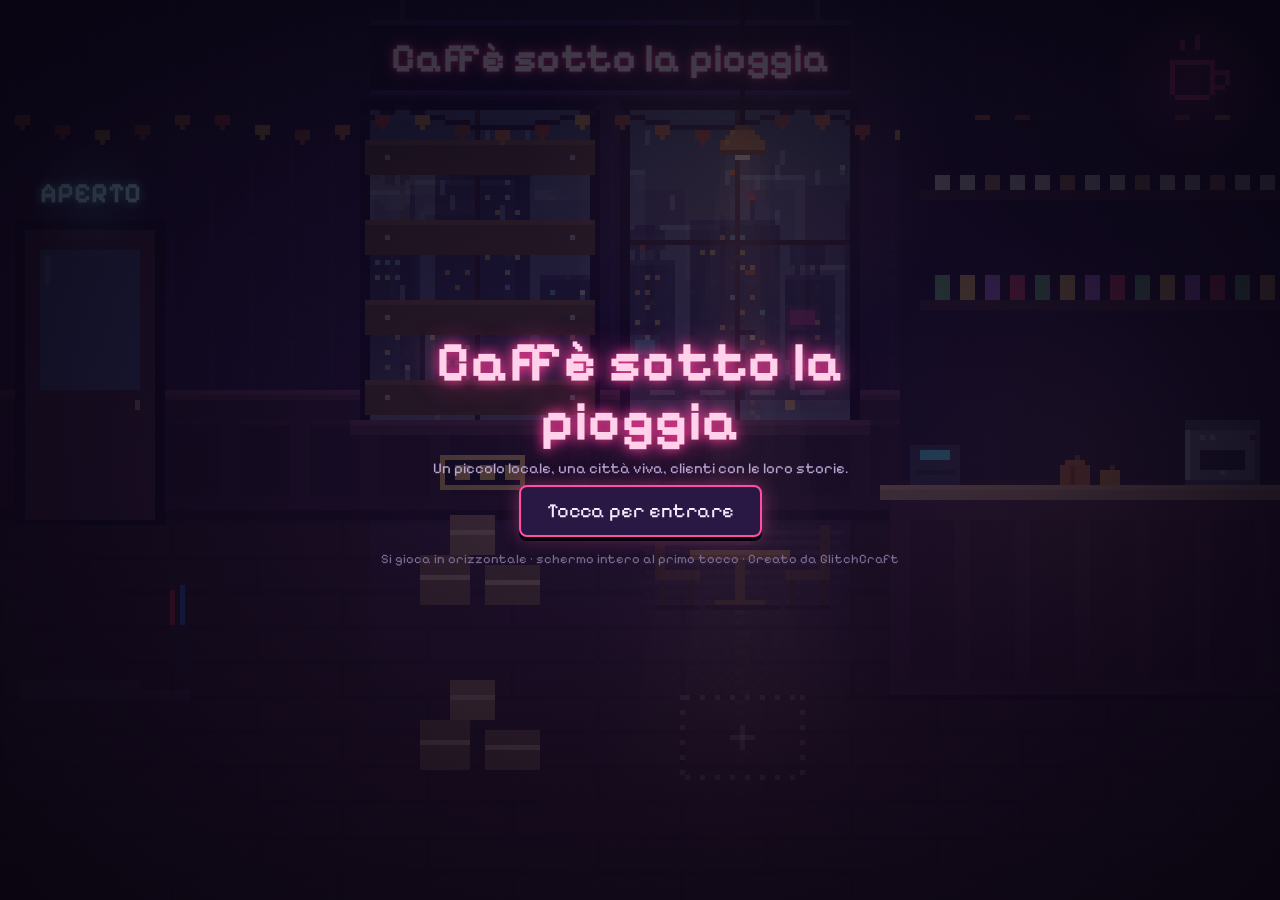
<file: index.html>
<!DOCTYPE html>
<html lang="it">
<head>
<meta charset="utf-8">
<meta name="viewport" content="width=device-width,initial-scale=1,maximum-scale=1,user-scalable=no,viewport-fit=cover">
<meta name="theme-color" content="#0b0716">
<title>Caffè sotto la pioggia</title>
<script>window.__t0 = performance.now();</script>
<style>
/* schermata di caricamento: qui dentro la pagina, così compare subito, prima di tutto il resto */
#splash{position:fixed;inset:0;z-index:50;display:flex;align-items:center;justify-content:center;background:radial-gradient(ellipse at 50% 40%,#2a1650 0%,#140a28 55%,#07040f 100%);transition:opacity .5s ease;overflow:hidden}
#splash.out{opacity:0;pointer-events:none}
#splash::before{content:'';position:absolute;inset:-40px;background:repeating-linear-gradient(105deg,transparent 0 14px,rgba(160,190,255,.07) 14px 15px);animation:sp-rain .6s linear infinite}
@keyframes sp-rain{to{transform:translate(-8px,40px)}}
.sp-box{position:relative;text-align:center;display:flex;flex-direction:column;align-items:center;gap:18px}
.sp-neon{font-family:'Pixelify Sans',ui-monospace,monospace;font-weight:700;font-size:clamp(28px,8vmin,58px);max-width:92vw;line-height:1.1;color:#ffe3f1;letter-spacing:1px;text-shadow:0 0 4px #fff,0 0 10px #ff4fa3,0 0 22px #ff4fa3,0 0 44px #ff3d9a;animation:sp-flick 4s infinite}
@keyframes sp-flick{0%,18%,22%,62%,64%,100%{opacity:1}20%,63%{opacity:.35}}
.sp-cup{position:relative;width:96px;height:80px}
.sp-cup svg{position:absolute;left:0;bottom:0;width:96px;height:72px;image-rendering:pixelated;animation:sp-bob 2.4s ease-in-out infinite}
@keyframes sp-bob{50%{transform:translateY(-3px)}}
.sp-cup i{position:absolute;bottom:52px;width:6px;height:12px;background:rgba(255,255,255,.75);opacity:0;animation:sp-steam 2.2s ease-in infinite}
.sp-cup i:nth-child(2){left:30px}.sp-cup i:nth-child(3){left:45px;animation-delay:.7s}.sp-cup i:nth-child(4){left:60px;animation-delay:1.4s}
@keyframes sp-steam{0%{opacity:0;transform:translate(0,0)}25%{opacity:.8}100%{opacity:0;transform:translate(6px,-34px)}}
.sp-load{font-family:'Pixelify Sans',ui-monospace,monospace;color:#b9a3cf;font-size:15px;letter-spacing:2px}
.sp-load span{animation:sp-dot 1.2s infinite}.sp-load span:nth-child(2){animation-delay:.2s}.sp-load span:nth-child(3){animation-delay:.4s}
@keyframes sp-dot{0%,60%,100%{opacity:.2}30%{opacity:1}}
@media (prefers-reduced-motion:reduce){#splash::before,.sp-neon,.sp-cup svg,.sp-cup i,.sp-load span{animation:none}.sp-cup i{opacity:.5}}
</style>
<link rel="preconnect" href="https://fonts.googleapis.com">
<link href="https://fonts.googleapis.com/css2?family=Pixelify+Sans:wght@400;500;700&display=swap" rel="stylesheet" media="print" onload="this.media='all'">
<link rel="stylesheet" href="css/stile.css">
<link rel="manifest" href="manifest.webmanifest">
<link rel="icon" type="image/png" href="icone/favicon-48.png">
<link rel="apple-touch-icon" href="icone/apple-touch-icon.png">
<meta name="apple-mobile-web-app-capable" content="yes">
<meta name="mobile-web-app-capable" content="yes">
<meta name="apple-mobile-web-app-status-bar-style" content="black-translucent">
<meta name="apple-mobile-web-app-title" content="Caffè">
</head>
<body>
<div id="splash" aria-label="Caricamento">
  <div class="sp-box">
    <div class="sp-neon">Caffè sotto la pioggia</div>
    <div class="sp-cup">
      <svg viewBox="0 0 16 12" shape-rendering="crispEdges" aria-hidden="true">
        <rect x="1" y="10" width="14" height="1" fill="#e8dcf0"/><rect x="2" y="11" width="12" height="1" fill="#b8a8c8"/>
        <rect x="3" y="3" width="9" height="7" fill="#fffaf2"/><rect x="3" y="3" width="9" height="1" fill="#7a4a2a"/>
        <rect x="4" y="3" width="7" height="1" fill="#c98a4a"/><rect x="3" y="6" width="9" height="1" fill="#ff4fa3"/>
        <rect x="12" y="4" width="2" height="1" fill="#fffaf2"/><rect x="13" y="4" width="1" height="4" fill="#fffaf2"/><rect x="12" y="7" width="2" height="1" fill="#fffaf2"/>
        <rect x="4" y="9" width="7" height="1" fill="#e8dcf0"/>
      </svg>
      <i></i><i></i><i></i>
    </div>
    <div class="sp-load">Caricamento<span>.</span><span>.</span><span>.</span></div>
  </div>
</div>
<canvas id="c"></canvas>

<div id="hud" hidden>
  <div class="chips">
    <div class="chip" id="chC"><i class="coin"></i><b id="coins">0</b><small id="ips"></small></div>
    <div class="chip" title="Cuori"><span id="icoH"></span><b id="hearts">0</b></div>
    <div class="chip" title="Recensioni"><span id="icoS"></span><b id="rate">3,5</b></div>
    <div class="chip opt" title="Atmosfera"><span id="icoA"></span><b id="atm">0</b></div>
    <div class="chip clockc" id="clockc"><span id="icoW"></span><span id="clock"></span><i class="dayb"><i id="dayp"></i></i></div>
  </div>
  <div class="sp"></div>
  <button data-p="up" id="bUp" aria-label="Migliora"></button>
  <button data-p="cli" id="bCli" aria-label="Clienti"></button>
  <button data-p="day" id="bDay" aria-label="Giorno"></button>
  <button data-p="set" aria-label="Impostazioni" id="bSet"></button>
</div>

<button id="serve" hidden aria-label="Servi al bancone"><i class="ring"></i><svg viewBox="0 0 12 12" shape-rendering="crispEdges"><rect x="4" y="0" width="1" height="2" fill="#ff4fa3"/><rect x="6" y="1" width="1" height="2" fill="#ff4fa3"/><rect x="1" y="4" width="8" height="5" fill="#f4f1de"/><rect x="2" y="4" width="6" height="1" fill="#5a3020"/><rect x="9" y="5" width="2" height="1" fill="#f4f1de"/><rect x="10" y="5" width="1" height="3" fill="#f4f1de"/><rect x="9" y="7" width="1" height="1" fill="#f4f1de"/><rect x="2" y="9" width="6" height="1" fill="#f4f1de"/><rect x="0" y="10" width="10" height="1" fill="#b9a3cf"/></svg><span>Servi</span></button>

<aside id="panel">
  <header><h2 id="ptitle">Migliora</h2><button id="pclose" aria-label="Chiudi"></button></header>
  <div id="tabs"></div>
  <div id="pbody"></div>
</aside>

<div id="toast"></div>

<div id="rush" hidden></div>

<div id="guide" hidden></div>
<div id="regia" hidden></div>
<div id="gring" hidden></div>

<div id="reader" class="ov" hidden><div class="book">
  <div class="bpage bleft"><div id="rport"></div><h3 id="rtitle"></h3><p id="rsub"></p><div id="rdots"></div></div>
  <div class="bpage bright"><div id="rtext"></div></div>
  <div class="bnav"><button id="rprev" aria-label="Capitolo precedente"></button><button id="rclose">Chiudi</button><button id="rnext" aria-label="Capitolo successivo"></button></div>
</div></div>

<div id="modal" class="ov" hidden><div class="box" id="mbox"></div></div>

<div id="mini" class="ov" hidden><div class="box">
  <h2 id="mtitle">Latte art</h2>
  <p id="mtxt">Tocca quando la lancetta è nel verde. Tre versate.</p>
  <div class="meter" id="mmeter"><i id="mfill"></i><div id="mzone"></div><div id="mneedle"></div></div>
  <div id="mdots"><i></i><i></i><i></i></div>
  <div id="mopts" class="mopts" hidden></div>
  <canvas id="mcan" width="32" height="32" hidden></canvas>
  <canvas id="mdraw" width="96" height="96" hidden></canvas>
  <div class="btns"><button id="mbtn" class="big">Versa!</button></div>
</div></div>

<div id="start" class="ov"><div class="box">
  <div id="intro">
    <h1>Caffè sotto la pioggia</h1>
    <p>Un piccolo locale, una città viva, clienti con le loro storie.</p>
    <button id="go" class="big">Tocca per entrare</button>
    <small>Si gioca in orizzontale · schermo intero al primo tocco · Creato da GlitchCraft</small>
  </div>
  <div id="naming" hidden>
    <h2>Come si chiama la tua caffetteria?</h2>
    <div class="nm"><input id="nameIn" maxlength="22" autocomplete="off" placeholder="Il nome sull'insegna"><button id="dice" aria-label="Nome a caso"></button></div>
    <div id="chips"></div>
    <button id="openBtn" class="big">Apri la caffetteria</button>
  </div>
</div></div>

<button id="skip" hidden>Salta</button>

<div id="rotate"><div class="ph"></div><div>Ruota il telefono in orizzontale</div></div>

<!-- I file vanno caricati in quest'ordine: prima base, poi i contenuti (dati), poi il motore. -->
<script src="js/motore/base.js"></script>
<script src="js/motore/icone.js"></script>
<script src="js/dati/personaggi.js"></script>
<script src="js/dati/storie.js"></script>
<script src="js/dati/mondo.js"></script>
<script src="js/dati/frasi.js"></script>
<script src="js/dati/animali.js"></script>
<script src="js/dati/vite.js"></script>
<script src="js/dati/vite-nuove.js"></script>
<script src="js/dati/calendario.js"></script>
<script src="js/dati/novita.js"></script>
<script src="js/dati/intrecci.js"></script>
<script src="js/dati/segreti.js"></script>
<script src="js/dati/voci.js"></script>
<script src="js/dati/trame.js"></script>
<script src="js/dati/cortesie.js"></script>
<script src="js/dati/giornale.js"></script>
<script src="js/dati/grammatica.js"></script>
<script src="js/dati/social.js"></script>
<script src="js/motore/stato.js"></script>
<script src="js/motore/citta.js"></script>
<script src="js/motore/audio.js"></script>
<script src="js/motore/simulazione.js"></script>
<script src="js/motore/disegno-persone.js"></script>
<script src="js/motore/disegno-locale.js"></script>
<script src="js/motore/animali.js"></script>
<script src="js/motore/vita.js"></script>
<script src="js/motore/mente.js"></script>
<script src="js/motore/trame.js"></script>
<script src="js/motore/cortesie.js"></script>
<script src="js/motore/giornale.js"></script>
<script src="js/motore/social.js"></script>
<script src="js/motore/regia.js"></script>
<script src="js/motore/calendario.js"></script>
<script src="js/motore/attivo.js"></script>
<script src="js/motore/atmosfera.js"></script>
<script src="js/motore/interfaccia.js"></script>
<script src="js/motore/risultati.js"></script>
<script src="js/motore/guida.js"></script>
<script src="js/motore/ritorno.js"></script>
<script src="js/motore/avvio.js"></script>
<script src="js/motore/aggiorna.js"></script>
</body>
</html>
</file>
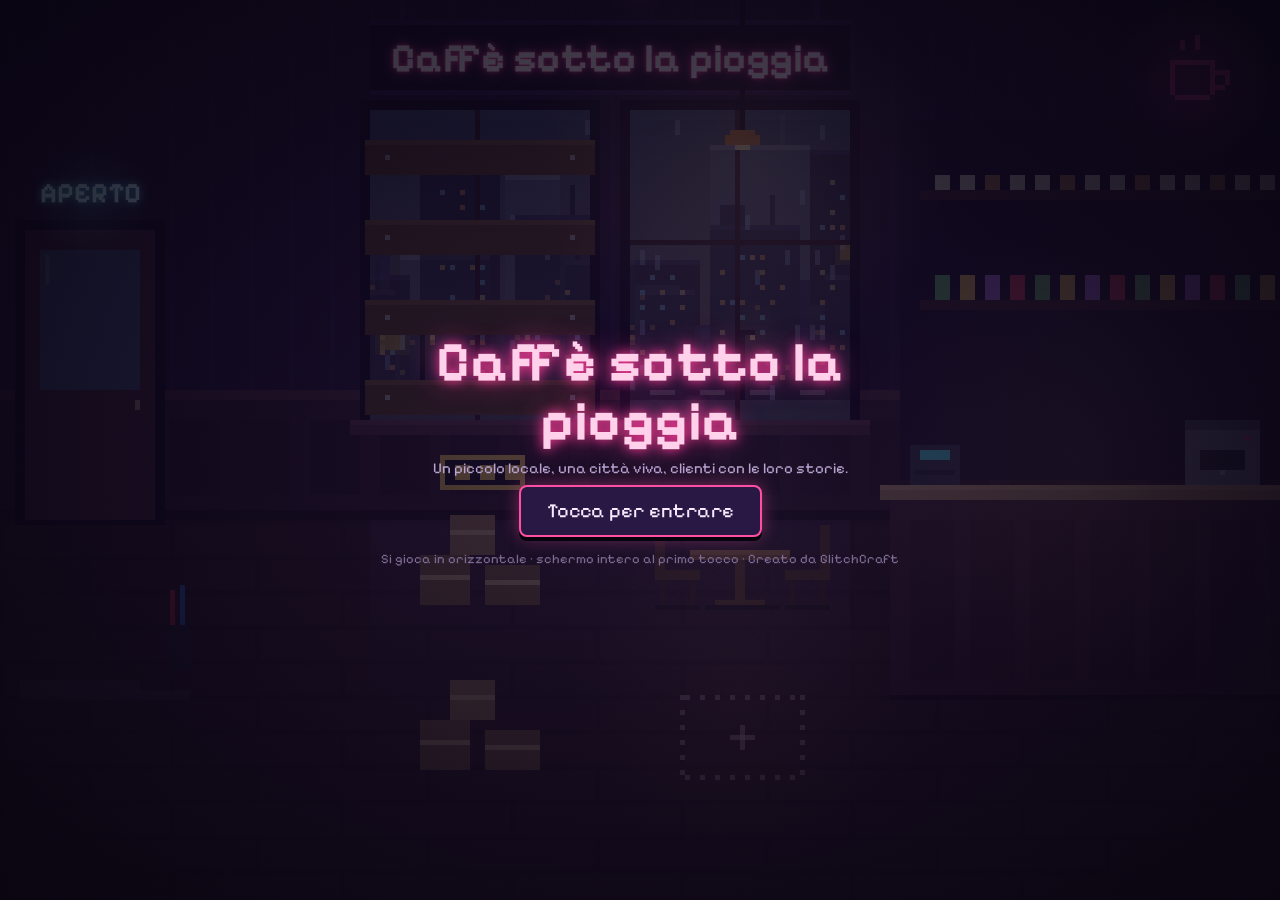
<file: caffe-sotto-la-pioggia.html>
<!DOCTYPE html>
<html lang="it">
<head>
<meta charset="utf-8">
<meta name="viewport" content="width=device-width,initial-scale=1,maximum-scale=1,user-scalable=no,viewport-fit=cover">
<meta name="theme-color" content="#0b0716">
<title>Caffè sotto la pioggia</title>
<link rel="preconnect" href="https://fonts.googleapis.com">
<link href="https://fonts.googleapis.com/css2?family=Pixelify+Sans:wght@400;500;700&display=swap" rel="stylesheet">
<style>
/* VOICE: tenero, lofi, vivo; IDEA: un café pixel-art che respira con la città (giorno, notte, meteo)
   PICTURE: la scena è il gioco a tutto schermo, trascinabile; COLOUR: prugna notte, rosa neon, ciano, ambra
   TYPE: Pixelify Sans; LAYOUT: canvas pieno, barra in basso, pannelli a schede da destra, finestre modali */
:root{--ink:#fbe9ff;--dim:#b9a3cf;--pink:#ff4fa3;--cyan:#4ff0ff;--gold:#ffd166;--bg:#0b0716;--card:#24163a;--line:#3d2760}
*{box-sizing:border-box;min-width:0}
[hidden]{display:none!important}
html,body{margin:0;height:100%;background:var(--bg);overflow:hidden;color:var(--ink);font-family:'Pixelify Sans',ui-monospace,monospace;-webkit-user-select:none;user-select:none;-webkit-tap-highlight-color:transparent}
canvas{position:fixed;inset:0;width:100%;height:100%;touch-action:none}
button{font:inherit;color:var(--ink);background:#2a1844;border:2px solid var(--line);border-radius:8px;min-height:40px;padding:0 14px;box-shadow:0 3px 0 #06030c;cursor:pointer;touch-action:manipulation;position:relative}
button:active{transform:translateY(2px);box-shadow:0 1px 0 #06030c}
button:disabled{opacity:.45}
button:focus-visible,input:focus-visible{outline:2px solid var(--cyan);outline-offset:2px}
.dot::after{content:'';position:absolute;top:-4px;right:-4px;width:10px;height:10px;border-radius:50%;background:var(--pink);box-shadow:0 0 8px var(--pink)}
#hud{position:fixed;left:0;right:0;bottom:0;display:flex;gap:10px;align-items:center;padding:16px max(12px,env(safe-area-inset-right)) max(6px,env(safe-area-inset-bottom)) max(12px,env(safe-area-inset-left));background:linear-gradient(transparent,rgba(9,5,18,.9) 45%);pointer-events:none}
#hud>*{pointer-events:auto}
.stat{display:flex;align-items:center;gap:5px;font-size:17px;white-space:nowrap;text-shadow:0 2px 0 #000}
.stat small{color:var(--dim);font-size:13px;margin-left:2px}
.coin{display:inline-block;width:13px;height:13px;border-radius:50%;background:radial-gradient(circle at 35% 35%,#fff3b0,#ffd166 45%,#c9902a);box-shadow:0 0 6px #ffd16688;flex:none}
.heart{color:var(--pink);text-shadow:0 0 6px #ff4fa3}.star{color:var(--gold)}
#clock{font-size:14px;color:var(--dim)}
.sp{flex:1}
#hud button.hot{border-color:var(--pink);animation:pulse 1.4s infinite}
@keyframes pulse{50%{box-shadow:0 3px 0 #06030c,0 0 14px #ff4fa3aa}}
#panel{position:fixed;top:0;right:0;bottom:0;width:min(54vw,440px);background:rgba(20,11,36,.97);border-left:2px solid var(--line);transform:translateX(105%);transition:transform .25s ease;display:flex;flex-direction:column;padding-right:env(safe-area-inset-right);z-index:5}
#panel.open{transform:none}
#panel header{display:flex;align-items:center;gap:8px;padding:8px 10px 6px 14px}
#panel h2{margin:0;font-size:20px;flex:1;color:var(--pink);text-shadow:0 0 8px #ff4fa366;font-weight:700}
#tabs{display:flex;gap:6px;overflow-x:auto;padding:0 12px 8px;border-bottom:1px solid var(--line);flex:none}
#tabs button{min-height:34px;font-size:14px;padding:0 10px;flex:none;background:#1b1030}
#tabs button.on{border-color:var(--cyan);color:var(--cyan)}
#pbody{overflow-y:auto;padding:4px 12px 24px;touch-action:pan-y;-webkit-overflow-scrolling:touch;flex:1}
.row{display:grid;grid-template-columns:minmax(0,1fr) auto;gap:2px 10px;padding:9px 10px;border-radius:10px;background:var(--card);margin:6px 0;align-items:center}
.row b{font-size:16px;font-weight:500}
.row span{grid-column:1;color:var(--dim);font-size:13px;line-height:1.3}
.row button{grid-row:1/3;grid-column:2;min-width:90px;display:flex;align-items:center;gap:6px;justify-content:center}
.lv{color:var(--gold);font-size:12px;margin-left:6px}
.note{color:var(--dim);font-size:14px;margin:10px 2px;line-height:1.4}
.card2{background:var(--card);border-radius:10px;padding:9px 12px;margin:8px 0}
.card2 h3{margin:2px 0 4px;font-size:16px;font-weight:500;display:flex;justify-content:space-between;gap:8px}
.card2 h3 small{color:var(--gold);font-size:13px;white-space:nowrap}
.ad{margin:0 0 6px;color:var(--dim);font-size:13px}
details{border-top:1px solid var(--line);padding:5px 0}
summary{cursor:pointer;font-size:15px;min-height:28px;display:flex;align-items:center}
details p{margin:3px 0 3px 10px;font-size:14px;line-height:1.35}
details p b{color:var(--pink);font-weight:500;margin-right:6px}
.lock{border-top:1px solid var(--line);padding:6px 0;color:#7d6a92;font-size:14px;display:flex;justify-content:space-between;gap:8px}
.done{color:var(--cyan);font-size:13px;margin-top:6px}
.bar{height:6px;background:#120a20;border-radius:3px;overflow:hidden;margin-top:5px}.bar i{display:block;height:100%;background:linear-gradient(90deg,var(--pink),var(--gold))}
.rev{border-top:1px solid var(--line);padding:6px 0;font-size:14px}.rev em{color:var(--gold);font-style:normal;margin-right:6px}.rev small{color:var(--dim)}
.tag{display:inline-block;font-size:12px;padding:1px 6px;border-radius:6px;background:#3a2458;color:var(--cyan);margin:2px 4px 0 0}
.set{display:flex;flex-direction:column;gap:10px;padding-top:10px}
.set .line{display:flex;gap:8px}
input{font:inherit;font-size:16px;color:var(--ink);background:#120a20;border:2px solid var(--line);border-radius:8px;min-height:44px;padding:0 12px;flex:1;width:100%}
#toast{position:fixed;left:50%;top:max(10px,env(safe-area-inset-top));transform:translate(-50%,-150%);background:rgba(23,13,41,.96);border:2px solid var(--pink);border-radius:10px;padding:8px 16px;font-size:15px;transition:transform .3s;z-index:8;max-width:80vw;text-align:center;box-shadow:0 0 18px #ff4fa355;pointer-events:none}
#toast.on{transform:translate(-50%,0)}
.ov{position:fixed;inset:0;display:flex;align-items:center;justify-content:center;background:radial-gradient(ellipse at center,rgba(20,10,40,.6),rgba(8,4,16,.9));z-index:10;padding:12px}
.box{background:rgba(23,13,41,.97);border:2px solid var(--line);border-radius:14px;padding:16px 20px;max-width:560px;width:100%;max-height:92vh;overflow-y:auto;text-align:center;box-shadow:0 0 30px #0008}
.box h2{margin:0 0 8px;font-size:clamp(20px,5vh,28px);color:#ffd1ea;text-shadow:0 0 10px #ff3d9a;font-weight:700}
.box p{color:var(--dim);margin:6px 0;font-size:15px;line-height:1.4}
.box .btns{display:flex;gap:10px;justify-content:center;flex-wrap:wrap;margin-top:12px}
.sum{display:grid;grid-template-columns:repeat(auto-fit,minmax(110px,1fr));gap:8px;margin:10px 0}
.sum div{background:var(--card);border-radius:10px;padding:8px}.sum b{display:block;font-size:20px;color:var(--gold)}.sum span{font-size:12px;color:var(--dim)}
#start .box{background:none;border:0;box-shadow:none}
#start h1{font-size:clamp(30px,8vh,56px);line-height:1.05;margin:0 0 8px;color:#ffd1ea;text-shadow:0 0 12px #ff3d9a,0 0 28px #ff3d9a99}
#start small{display:block;color:#7d6a92;margin-top:14px;font-size:13px}
.big{font-size:20px;min-height:52px;padding:0 26px;border-color:var(--pink);box-shadow:0 4px 0 #06030c,0 0 18px #ff4fa366}
#go{animation:pulse 1.6s infinite}
.nm{display:flex;gap:8px;margin:10px 0}
.nm button{min-width:52px;font-size:20px}
#chips{display:flex;flex-wrap:wrap;gap:6px;justify-content:center;margin-bottom:12px}
#chips button{min-height:34px;font-size:14px;padding:0 10px;background:#1d1132}
.choice{display:flex;flex-direction:column;gap:8px;margin-top:10px}
.choice button{min-height:48px;font-size:16px}
#mini .meter{position:relative;height:34px;background:#120a20;border:2px solid var(--line);border-radius:10px;margin:14px 0;overflow:hidden}
#mzone{position:absolute;top:0;bottom:0;background:linear-gradient(#7bd389,#3f9a5c);opacity:.85}
#mneedle{position:absolute;top:-2px;bottom:-2px;width:4px;background:#fff;box-shadow:0 0 8px #fff;left:0}
#mdots{display:flex;gap:8px;justify-content:center}#mdots i{width:14px;height:14px;border-radius:50%;background:#2a1844;border:2px solid var(--line)}#mdots i.ok{background:var(--gold)}#mdots i.mid{background:#c77dff}
#mcan{width:120px;height:120px;image-rendering:pixelated;margin:6px auto;display:block}
#rotate{position:fixed;inset:0;background:var(--bg);display:none;flex-direction:column;align-items:center;justify-content:center;gap:18px;z-index:20;text-align:center;padding:24px;font-size:20px}
#rotate .ph{width:46px;height:78px;border:3px solid var(--pink);border-radius:9px;box-shadow:0 0 14px #ff4fa3;animation:rot 2s ease-in-out infinite}
@keyframes rot{0%,30%{transform:rotate(0)}60%,100%{transform:rotate(-90deg)}}
@media (orientation:portrait){#rotate{display:flex}}
@media (max-height:360px){.stat{font-size:15px}#hud button{min-height:36px;padding:0 10px}#clock{display:none}}
@media (max-width:940px){#hud .opt{display:none}}
@media (prefers-reduced-motion:reduce){#go,#hud button.hot,#rotate .ph{animation:none}}
</style>
</head>
<body>
<canvas id="c"></canvas>

<div id="hud" hidden>
  <div class="stat"><i class="coin"></i><b id="coins">0</b><small id="ips"></small></div>
  <div class="stat"><span class="heart">♥</span><b id="hearts">0</b></div>
  <div class="stat"><span class="star">★</span><b id="rate">3,5</b></div>
  <div class="stat opt"><small>Atmosfera</small><b id="atm">0</b></div>
  <div class="stat" id="clock"></div>
  <div class="sp"></div>
  <button data-p="up" id="bUp">Migliora</button>
  <button data-p="cli" id="bCli">Clienti</button>
  <button data-p="day" id="bDay">Giorno</button>
  <button data-p="set" aria-label="Impostazioni">≡</button>
</div>

<aside id="panel">
  <header><h2 id="ptitle">Migliora</h2><button id="pclose" aria-label="Chiudi">✕</button></header>
  <div id="tabs"></div>
  <div id="pbody"></div>
</aside>

<div id="toast"></div>

<div id="modal" class="ov" hidden><div class="box" id="mbox"></div></div>

<div id="mini" class="ov" hidden><div class="box">
  <h2 id="mtitle">Latte art</h2>
  <p id="mtxt">Tocca quando la lancetta è nel verde. Tre versate.</p>
  <div class="meter" id="mmeter"><div id="mzone"></div><div id="mneedle"></div></div>
  <div id="mdots"><i></i><i></i><i></i></div>
  <canvas id="mcan" width="24" height="24" hidden></canvas>
  <div class="btns"><button id="mbtn" class="big">Versa!</button></div>
</div></div>

<div id="start" class="ov"><div class="box">
  <div id="intro">
    <h1>Caffè sotto la pioggia</h1>
    <p>Un piccolo locale, una città viva, clienti con le loro storie.</p>
    <button id="go" class="big">Tocca per entrare</button>
    <small>Si gioca in orizzontale · schermo intero al primo tocco · Creato da GlitchCraft</small>
  </div>
  <div id="naming" hidden>
    <h2>Come si chiama la tua caffetteria?</h2>
    <div class="nm"><input id="nameIn" maxlength="22" autocomplete="off" placeholder="Il nome sull'insegna"><button id="dice" aria-label="Nome a caso">↻</button></div>
    <div id="chips"></div>
    <button id="openBtn" class="big">Apri la caffetteria</button>
  </div>
</div></div>

<div id="rotate"><div class="ph"></div><div>Ruota il telefono in orizzontale</div></div>

<script>
{
/* ================= UTIL ================= */
const $=s=>document.querySelector(s);
const cv=$('#c'),ctx=cv.getContext('2d');
const lo=document.createElement('canvas'),g=lo.getContext('2d');
const rnd=(a,b)=>a+Math.random()*(b-a),ri=(a,b)=>Math.floor(rnd(a,b+1)),pick=a=>a[Math.floor(Math.random()*a.length)];
const clamp=(v,a,b)=>Math.max(a,Math.min(b,v)),lerp=(a,b,t)=>a+(b-a)*t;
function rgb(h){const n=parseInt(h.slice(1),16);return[n>>16,(n>>8)&255,n&255]}
function mixc(a,b,t){const A=rgb(a),B=rgb(b);return '#'+A.map((v,i)=>Math.round(lerp(v,B[i],clamp(t,0,1))).toString(16).padStart(2,'0')).join('')}
function shade(h,k){const A=rgb(h);return '#'+A.map(v=>clamp(Math.round(v*k),0,255).toString(16).padStart(2,'0')).join('')}
function wpick(arr,fn){let s=0;const ws=arr.map(x=>{const w=Math.max(0,fn(x));s+=w;return w});if(s<=0)return arr[0];let r=Math.random()*s;for(let i=0;i<arr.length;i++){r-=ws[i];if(r<=0)return arr[i]}return arr[arr.length-1]}
function srand(seed){return function(){seed|=0;seed=seed+0x6D2B79F5|0;let t=Math.imul(seed^seed>>>15,1|seed);t=t+Math.imul(t^t>>>7,61|t)^t;return((t^t>>>14)>>>0)/4294967296}}
function fmt(n){n=Math.floor(n);if(n<1000)return ''+n;const u=['k','M','G','T','P'];let i=-1,v=n;while(v>=1000&&i<4){v/=1000;i++}return (v<10?v.toFixed(2):v<100?v.toFixed(1):''+Math.floor(v)).replace('.',',')+u[i]}
const esc=s=>String(s).replace(/[&<>"']/g,c=>({'&':'&amp;','<':'&lt;','>':'&gt;','"':'&quot;',"'":'&#39;'}[c]));

/* ================= DATI ================= */
const SKIN=['#f6d2b0','#eab88f','#c98d63','#9a633f','#6b4129','#f9e0c9','#d9a07a'];
const HAIR=['#1b1420','#3b2418','#7a4a22','#d9a441','#ece3d2','#ff7eb6','#6ad1ff','#b44a2a','#8a8aa0','#9b6bff','#2d2a3a','#c46b3a'];
const TOPS=['#ffd166','#ef476f','#06d6a0','#118ab2','#8e7dff','#ff9f43','#2ec4b6','#e76f51','#f4f1de','#5b6190','#c77dff','#7bd389','#3d405b','#ff8fab','#90be6d'];
const BOTS=['#2b2d42','#3d3a50','#5c4b51','#1f3b4d','#4a4e69','#3a2f2a','#6d597a','#264653'];
const NAMES=['Giulia','Marco','Aiko','Omar','Chiara','Léa','Pietro','Yuki','Nadia','Samuele','Irene','Tariq','Bea','Hiro','Elena','Matteo','Zoe','Ravi','Nina','Ettore','Lin','Greta','Kofi','Alma','Bruno','Sofia','Diego','Mei','Ivan','Lucia','Amir','Vera','Tobia','Noemi','Kai','Sara B.','Oscar','Emma','Joon','Marisa','Filippo','Ada','Ugo','Selin','Nico','Livia','Teo','Frida','Rocco','Ines','Arturo','Dalia','Luca R.','Wen','Pablo','Clara','Mattia','Rin','Gaia','Elia'];
const CH={
 mia:{n:'Mia',l:{s:'#f6d2b0',h:'#ff7eb6',hs:6,o:1,c1:'#ffd166',c2:'#2b2d42',a:''}},
 luca:{n:'Luca',l:{s:'#eab88f',h:'#1b1420',hs:0,o:2,c1:'#118ab2',c2:'#3d3a50',a:'cuffie'}},
 marta:{n:'Marta',l:{s:'#f9e0c9',h:'#b44a2a',hs:1,o:3,c1:'#2ec4b6',c2:'#3d3a50',a:'orecchino'}},
 gio:{n:'Gio',l:{s:'#c98d63',h:'#3b2418',hs:0,o:0,c1:'#e76f51',c2:'#2b2d42',a:'barba'}},
 bruni:{n:'Prof. Bruni',l:{s:'#f9e0c9',h:'#ece3d2',hs:5,o:4,c1:'#3d6b4f',c2:'#9a3a3a',a:'occhiali barba'}},
 sara:{n:'Sara',l:{s:'#9a633f',h:'#3b2418',hs:2,o:0,c1:'#9ad7e8',c2:'#5b6190',a:''}},
 kenji:{n:'Kenji',l:{s:'#f6d2b0',h:'#1b1420',hs:9,o:2,c1:'#ff9f43',c2:'#1f3b4d',hc:'#ffd166',a:''}},
 rosa:{n:'Nonna Rosa',l:{s:'#f6d2b0',h:'#b8b8c8',hs:3,o:3,c1:'#8e5ea2',c2:'#3d3a50',a:'occhiali sciarpa',ac:'#ffd166'}},
 dario:{n:'Dario',l:{s:'#eab88f',h:'#8a8aa0',hs:5,o:4,c1:'#5b6190',c2:'#e63946',a:'barba'}},
 elio:{n:'Elio',l:{s:'#6b4129',h:'#ece3d2',hs:4,o:1,c1:'#a3b18a',c2:'#3a2f2a',a:'occhiali'}},
 bianca:{n:'Bianca',l:{s:'#f9e0c9',h:'#d9a441',hs:3,o:3,c1:'#fffaf2',c2:'#e8e0d0',a:'orecchino'}},
 aldo:{n:'Aldo',l:{s:'#eab88f',h:'#e8e4dc',hs:5,o:2,c1:'#6d597a',c2:'#3a2f2a',a:'occhiali sciarpa',ac:'#c9a227'}},
 giada:{n:'Giada',l:{s:'#eab88f',h:'#3b2418',hs:1,o:1,c1:'#90be6d',c2:'#264653',a:''}},
 tommy:{n:'Tommy',l:{s:'#c98d63',h:'#ff9f43',hs:7,o:0,c1:'#c77dff',c2:'#2b2d42',a:'orecchino'}},
 irene:{n:'Irene',l:{s:'#f6d2b0',h:'#1b1420',hs:6,o:4,c1:'#3d405b',c2:'#f4f1de',a:'occhiali'}}
};
const ARCS=[
 {id:'pioggia',t:'Pioggia condivisa',d:"Un'illustratrice e uno studente di musica, lo stesso tavolo per caso.",who:['mia','luca'],perk:'finestra',pt:'Le coppie lasciano mance più alte',ch:[
  {t:'Posto libero?',r:0,l:[[1,'Scusa... è libero? Fuori diluvia.'],[0,'Certo. Attento al quaderno.'],[1,'Disegni la città?'],[0,'Disegno le persone che entrano qui.'],[1,'Anche me?'],[0,'...Forse.']]},
  {t:'Lo schizzo',r:9,l:[[0,'Ti ho disegnato. Con le cuffie.'],[1,'Sembro più figo che dal vero.'],[0,"Ho barato un po'."],[1,'Allora ti scrivo una canzone.'],[1,"E baro anch'io."]]},
  {t:'La canzone',r:24,l:[[1,"L'ho finita. Si chiama «Tavolo vicino alla finestra»."],[0,'Fammela sentire.'],[1,'*le passa un auricolare*'],[0,'...è bellissima.'],[1,'Sabato suono in un locale. Vieni?'],[0,'Solo se dopo torniamo qui.']]},
  {t:'Un anno dopo',r:46,l:[[0,'Un anno fa ti ho detto «attento al quaderno».'],[1,'E io ci ho rovesciato sopra il caffè.'],[0,'Il disastro più bello della mia vita.'],[1,"Stesso tavolo l'anno prossimo?"],[0,'Stesso tavolo per sempre.']]}],
  rt:[[[0,'Il solito?'],[1,'Il solito. E il solito tavolo.']],[[1,'*canticchia*'],[0,'*lo disegna mentre canticchia*']],[[0,'Piove ancora.'],[1,'Meglio. Restiamo di più.']]]},
 {id:'valigie',t:'Valigie',d:"Marta e Gio, e un lavoro dall'altra parte del mondo.",who:['marta','gio'],perk:'valigie',pt:'Una cartolina da Tokyo in vetrina (+Atmosfera)',ch:[
  {t:'Il litigio',r:5,l:[[0,'Mi hanno offerto il lavoro. A Tokyo.'],[1,"E me lo dici così? Tra un cappuccino e l'altro?"],[0,'Te lo sto dicendo adesso!'],[1,'Io qui ho tutto, Marta.'],[0,"Anch'io. Per questo è difficile."],[1,"...Vado a prendere un'altra cosa."]]},
  {t:'Tu cosa faresti?',r:18,l:[[1,'...'],[0,'...'],[0,'*si gira verso il bancone*'],[0,'Scusa. Tu cosa faresti, al posto nostro?'],{c:{q:'Marta ti guarda, Gio fa finta di niente. Cosa rispondi?',o:[{t:'«Partirei. Insieme.»',f:'valigie=vai',r:[[1,'...Insieme. Detto così sembra facile.'],[0,'Forse lo è.']]},{t:'«Resterei. Ma la aspetterei.»',f:'valigie=resta',r:[[1,'Aspettare. Ci ho pensato anche io.'],[0,'Un anno solo, Gio. Un anno.']]}]}},[1,"Stanotte ho cercato «caffè a Tokyo». Ce n'è uno con un gatto."],[0,'*sorride per la prima volta*']]},
  {t:'Due biglietti',r:38,l:[[0,'Allora?'],[1,'Due biglietti. Ho chiesto il trasferimento.','valigie=vai'],[0,'Gio... sei sicuro?','valigie=vai'],[1,'No. Ma sono sicuro di te.','valigie=vai'],[1,'Un biglietto. E un calendario.','valigie=resta'],[1,'Ci ho segnato tutti i giorni fino al tuo ritorno.','valigie=resta'],[0,'Sono tantissimi.','valigie=resta'],[1,'Ognuno con un caffè qui. Te li conto io.','valigie=resta'],[0,'Promettimi che torniamo qui ogni Natale.'],[1,'Promesso. Magari ci fanno lo sconto.']]}],
  rt:[[[0,'Ultimo caffè prima del volo.'],[1,'Ultimo per ora.']],[[1,'Lì il cappuccino costa il triplo.'],[0,'Allora ne prendiamo due qui.']]]},
 {id:'romanzo',t:'Il romanzo',d:'Un vecchio professore scrive ogni notte allo stesso tavolo.',who:['bruni'],perk:'libro',pt:'Il libro sul bancone (+5 Atmosfera)',ch:[
  {t:'Pagina bianca',r:0,l:[[0,'Capitolo uno...'],[0,'No.'],[0,'*cancella*'],[0,'Capitolo uno. Pioveva.'],[0,'...Molto meglio.']]},
  {t:'Un personaggio',r:12,l:[[0,'Mi serve un personaggio che non dorme mai.'],[0,'*guarda verso il bancone*'],[0,'Perfetto.']]},
  {t:"L'infermiera",r:28,who:['bruni','sara'],l:[[1,'Scusi... sta scrivendo di noi clienti?'],[0,'Colpito. Lei chi sarebbe, nel romanzo?'],[1,'Quella che arriva alle tre di notte, dopo il turno.'],[0,"L'eroina, allora."],[1,'Mi metta almeno un lieto fine.']]},
  {t:'Pubblicato',r:52,who:['bruni','sara'],l:[[0,'È uscito. «Il caffè sotto la pioggia».'],[1,"C'è il mio lieto fine?"],[0,'Legga la dedica.'],[1,'«A chi resta sveglio, e a chi gli fa il caffè.»'],[0,'Una copia la lascio sul bancone.']]}],
  rt:[[[0,'Sto scrivendo il seguito.'],[1,'Stavolta voglio un cane.']],[[1,'Turno lunghissimo.'],[0,'Allora le leggo un capitolo.']]]},
 {id:'consegne',t:'Consegne',d:'Kenji porta cibo a tutta la città. Sogna di cucinarlo.',who:['kenji'],perk:'ramen',pt:'Ricetta di Nonna Rosa: il ramen vale il 50% in più',ch:[
  {t:'Fradicio',r:7,l:[[0,'Ultima consegna... e sono zuppo.'],[0,'Due minuti di caffè caldo. Me li merito.'],[0,'Questo posto profuma di casa.']]},
  {t:'La signora Rosa',r:26,who:['kenji','rosa'],l:[[1,'Ragazzo, sei tutto bagnato. Mangia qualcosa.'],[0,'Grazie signora... un giorno vorrei aprire un posto mio.'],[1,'E cosa cucineresti?'],[0,'Il ramen di mia madre.'],[1,'Allora portamelo. Ti dirò se è buono.']]},
  {t:'Il verdetto',r:48,who:['kenji','rosa'],l:[[0,'Eccolo. Il ramen.'],[1,'*assaggia in silenzio*'],[1,'...Troppo sale.'],[0,'Oh.'],[1,'Scherzo. Piangerei, se non fossi così vecchia.'],[0,'Posso chiamarlo «Ramen di Nonna Rosa»?'],[1,'Solo se il primo lo offri a me.']]}],
  rt:[[[1,'Hai mangiato?'],[0,'Sì, nonna.'],[1,'Bugiardo.']],[[0,'Ho trovato un locale in affitto!'],[1,'Ci porto tutte le mie amiche.']]]},
 {id:'scacchi',t:'Scacco',d:'Due pensionati, una scacchiera, nessuna voglia di perdere.',who:['dario','elio'],perk:'scacchi',pt:'Una scacchiera fissa su un tavolo (+3 Atmosfera)',ch:[
  {t:'Rivali',r:14,l:[[0,'Quello è il MIO tavolo.'],[1,"Non c'è scritto il tuo nome."],[0,'...Giochi a scacchi?'],[1,'Meglio di te, sicuro.'],[0,'Vedremo.']]},
  {t:'Rivincita',r:32,l:[[1,'Scacco.'],[0,'Hai barato.'],[1,'Agli scacchi non si può barare.'],[0,'Stesso giorno, settimana prossima.'],[1,'Porta i fazzoletti.']]},
  {t:'Martedì',r:58,l:[[0,'Martedì scorso non sei venuto.'],[1,'Ero in ospedale. Niente di grave.'],[0,'Potevi avvisare. Ho giocato da solo come un idiota.'],[1,'Ti sono mancato?'],[0,'...Muovi, vecchio.']]}],
  rt:[[[0,'Cavallo in e5.'],[1,'Prevedibile.']],[[1,'Patta?'],[0,'Mai.']],[[0,'Stesso tavolo?'],[1,'Stesso tavolo.']]]},
 {id:'sposa',t:'La sposa in fuga',d:'Una notte di pioggia entra una ragazza in abito da sposa.',who:['bianca'],perk:'bianca',pt:'Bianca lavora al bancone (+1 livello barista)',ch:[
  {t:'Abito bagnato',r:6,l:[[0,'*entra fradicia, in abito da sposa*'],[0,'Un caffè. Doppio. Non fate domande.'],[0,'...'],{c:{q:'Bianca fissa la tazza. Il trucco le cola sulle guance.',o:[{t:'«Offre la casa.»',f:'sposa=gentile',r:[[0,'...Grazie. Davvero.']]},{t:'«Bel vestito.»',f:'sposa=ironia',r:[[0,'*ride tra le lacrime* Vero? Costava una fortuna.']]}]}},[0,'Ok. Una domanda potete farla.']]},
  {t:'47 chiamate',r:20,l:[[0,'*il telefono vibra: 47 chiamate perse*'],[0,'Non lo amavo. Lo sapevo da mesi.'],[0,'Sono scappata prima del «sì».'],[0,'Grazie per il caffè offerto, quella sera.','sposa=gentile'],[0,'Grazie per avermi fatta ridere, quella sera.','sposa=ironia'],[0,'Ora mi serve un lavoro. E una casa. E un senso.']]},
  {t:'Grembiule',r:40,l:[[0,'Ehi... cercate per caso qualcuno?'],[0,'So fare il caffè. Più o meno.'],[0,'E so scappare molto velocemente, se serve.'],[0,'*indossa il grembiule*'],[0,'Mi sta meglio del vestito, eh?']]}],
  rt:[]},
 {id:'tazze',t:'Due tazze',d:'Un signore anziano ordina sempre due caffè. Uno resta lì, intatto.',who:['aldo'],perk:'giovedi',pt:'Il giovedì dei nonni (+4 Atmosfera, recensioni migliori)',ch:[
  {t:'Due caffè',r:3,l:[[0,'Due caffè, per favore. Uno lo lasci lì, di fronte a me.'],[0,'*mescola lo zucchero nella tazza vuota di fronte*'],[0,'Lei lo prendeva sempre con due cucchiaini.']]},
  {t:'Nel 1974',r:16,l:[[0,'Ci siamo conosciuti in un caffè come questo. Nel 1974.'],[0,'Lei rovesciò il latte sui miei pantaloni nuovi.'],{c:{q:'Aldo resta in silenzio, guardando la tazza di fronte.',o:[{t:'Siediti un attimo con lui',f:'tazze=siedi',r:[[0,'Grazie, ragazzo. Ti sei seduto proprio dove si sedeva lei.']]},{t:'Portagli un biscotto',f:'tazze=biscotto',r:[[0,'Il suo preferito. Come facevi a saperlo?']]}]}},[0,'Si chiamava Lidia.']]},
  {t:'Giada',r:34,who:['aldo','giada'],l:[[1,'Nonno! Ti cercavo ovunque.'],[0,"Giada. Siediti. Lì c'è posto."],[1,'...Quella era la tazza della nonna.'],[0,'Ora è tua. Te la offro io.']]},
  {t:'Una tazza',r:54,who:['aldo','giada'],l:[[0,'Un caffè solo, oggi.'],[1,'Solo uno, nonno?'],[0,'Lidia mi ha detto di smettere di aspettarla. In sogno.'],[0,'E di venire qui con te, il giovedì.'],[1,'Ogni giovedì. Promesso.']]}],
  rt:[[[1,'Allora, nonno, com\'era il 1974?'],[0,'Pieno di latte rovesciato.']],[[0,'Due cucchiaini, come lei.'],[1,'Come lei.']]]},
 {id:'comico',t:'Una risata',d:'Un aspirante comico prova le battute sulla cliente più seria del locale.',who:['tommy','irene'],perk:'openmic',pt:'Serate comiche con Tommy (evento)',ch:[
  {t:'Prova microfono',r:10,l:[[0,'Scusa, posso provare una battuta su di te?'],[1,'No.'],[0,'Perché il caffè è andato dalla polizia?'],[1,'...'],[0,'Perché era stato... macinato.'],[1,'*beve in silenzio*']]},
  {t:'Il pubblico peggiore',r:30,l:[[0,'Ok, nuova battuta.'],[1,'Ti prego, no.'],[0,'Cosa dice un chicco di caffè innamorato?'],[1,'...Cosa?'],[0,'«Sei la mia tazza preferita.»'],[1,'*sbuffa una risata*'],[0,'HA RISO! HA RISO!'],[1,'Era un colpo di tosse.']]},
  {t:'Open mic',r:50,l:[[1,'Ho prenotato la sala per venerdì. Serata comica.'],[0,'Per... me?'],[1,'Se fai schifo, almeno lo fai qui.'],[0,'È la cosa più dolce che mi abbiano mai detto.']]}],
  rt:[[[0,'Nuova battuta!'],[1,'Sento già il mal di testa.'],[1,'*sorride*']],[[1,'Il pubblico di venerdì ti adorava.'],[0,'E tu?'],[1,'...Io pure. Un pochino.']]]}
];
const REL={
 intro:[[[1,'Scusa, ti dispiace se mi siedo?'],[0,'Figurati. Io sono {A}.'],[1,'{B}. Piacere.']],[[0,'Anche tu qui tutti i giorni?'],[1,'Quasi. Il {item} qui è una droga.'],[0,'Allora ci vedremo spesso, {B}.']],[[1,'Bel libro. Letto tre volte.'],[0,'Non dirmi il finale!'],[1,'Mai. ...Il maggiordomo.'],[0,'NO.']],[[0,'Anche tu non riesci a dormire?'],[1,'Mai prima delle due.'],[0,'Club degli insonni, allora.']]],
 conoscenti:[[[0,'Ehi, {B}! Di nuovo qui?'],[1,'Non riesco a stare lontano da questo {item}.']],[[1,'Com\'è andata la giornata, {A}?'],[0,'Lunga. Ma adesso va meglio.']],[[0,'Ti ho visto passare ieri. Ti ho salutato!'],[1,'Ah, eri tu? Pensavo fosse un vigile.']]],
 amici:[[[0,'Ti ho tenuto il posto.'],[1,'Sei il migliore, {A}.']],[[1,'Allora, com\'è andata?'],[0,'Malissimo. Raccontami qualcosa di bello.'],[1,'Ho visto un cane con gli stivaletti.'],[0,'...Grazie, mi serviva.']],[[0,'Sabato mi aiuti col trasloco?'],[1,'Solo se mi offri il {item}.'],[0,'Affare fatto.']],[[1,'*ride fortissimo*'],[0,'Shh! Ci guardano tutti!']]],
 migliori:[[[0,'Senza di te questa città sarebbe grigia, {B}.'],[1,'È grigia comunque. Ma insieme è un bel grigio.']],[[1,'Ho ordinato per te. Il solito.'],[0,'Come fai a sapere sempre cosa voglio?'],[1,'Dieci anni di {item}... cioè, dieci settimane.']],[[0,'Ricordi la prima volta qui?'],[1,'Mi hai rubato la sedia.'],[0,'Te l\'ho prestata. Per sempre.']]],
 cotta:[[[0,'*arrossisce*'],[1,'Hai... schiuma sul naso.'],[0,'Oh no.'],[1,'Ti sta bene, in realtà.']],[[1,'Mi piace come ridi, {A}.'],[0,'Allora fammi ridere più spesso.']],[[0,'Stavo pensando...'],[1,'Sì?'],[0,'...niente. Bel tempo, eh?'],[1,'Sta diluviando.']]],
 coppia:[[[0,'Stesso tavolo del nostro primo caffè.'],[1,'Lo pretendo ogni volta.']],[[1,'Mi passi lo zucchero, amore?'],[0,'Solo se mi dai un bacio.'],[1,'*gli dà un bacio sulla guancia*']],[[0,'Domenica pranzo dai miei.'],[1,'...Devo preoccuparmi?'],[0,'Mia madre ti adorerà. Mio padre ti interrogherà.']],[[1,'Ti ho preso un {item}. Il tuo preferito.'],[0,'Ecco perché ti amo.']]],
 proposta:[[[0,'{B}... devo chiederti una cosa.'],[0,'*si inginocchia accanto al tavolo*'],[1,'Oh. Oh!'],[0,'Vuoi...'],[1,'SÌ!'],[0,'Non avevo ancora finito la domanda.'],[1,'Sì lo stesso!']]],
 fidanzati:[[[0,'Il matrimonio lo facciamo qui?'],[1,'Con la torta al posto del {item}.']],[[1,'Abbiamo scelto la data!'],[0,'Un giorno di pioggia, ovviamente.']]],
 rivali:[[[0,'Di nuovo tu.'],[1,'Il locale non è tuo, {A}.']],[[1,'Il mio {item} è meglio del tuo.'],[0,'Sono uguali.'],[1,'Il mio è meglio.']],[[0,'Hai preso il mio tavolo.'],[1,'Ci sono 30 tavoli.'],[0,'Ma questo è il MIO.']]],
 pace:[[[0,'Sai, {B}... non sei così male.'],[1,'Neanche tu. Non dirlo a nessuno.']]]
};
const PAIRS=[[[0,'Ti ho mai detto che ordini sempre la cosa più dolce?'],[1,'E tu la più amara. Ci compensiamo.']],[[0,'Hai guardato la serie senza di me.'],[1,'Solo un episodio!'],[0,'Erano quattro. Ho visto la cronologia.']],[[0,'Stavolta paghi tu.'],[1,"Ho pagato io l'ultima volta!"],[0,"L'ultima volta era a marzo."]],[[0,'Non mi ascolti mai.'],[1,'Cosa?'],[0,'Appunto.']],[[0,'Fuori sembra un film di fantascienza.'],[1,'Manca solo un robot che serve il caffè.']],[[0,'Aspetto un bambino.'],[1,'...'],[1,'*rovescia il cappuccino*'],[0,'Lo prendo come un sì entusiasta.']],[[0,'Mi sono licenziato.'],[1,'Finalmente!'],[0,'E apro una libreria.'],[1,'Ancora più finalmente!']],[[0,'Sei arrabbiata?'],[1,'No.'],[0,'Sei arrabbiata.'],[1,'Ho detto di no. Passami lo zucchero.']],[[0,'Ricordi quando venivamo qui a studiare?'],[1,'Tu dormivi sul libro.'],[0,'Studiavo per osmosi.']],[[0,'Ho una cosa da chiederti.'],[1,'Se è il mio cornetto, no.'],[0,'*ride* Non è il cornetto.']],[[0,'Mio fratello si sposa.'],[1,'Quello che ha perso le chiavi della macchina nel lago?'],[0,'Due volte.']],[[0,'Vado a vivere da sola!'],[1,'Ti porto le piante.'],[0,'Le uccideresti.'],[1,'Le ucciderai tu. Io le porto.']]];
const SOLO=['Che pace...','*sorseggia*','Mmh, perfetto.','Ancora cinque minuti e torno a lavorare.','*guarda fuori dalla finestra*','Devo richiamare mia madre.','Domani inizio la palestra. Domani.','Il profumo del caffè...','Quasi quasi prendo un dolce.','*scrive qualcosa sul telefono*','*sospira contento*','Questa canzone mi piace.','Sto bene qui.'];
const SOLOH={m:['Primo caffè della giornata. Il migliore.','Ok, sono sveglio. Quasi.'],n:['Non riesco a dormire...','Le due di notte sono più belle qui.','La città di notte è bellissima.'],r:['Adoro il rumore della pioggia.','Ho dimenticato l\'ombrello. Ovviamente.'],s:['Che sole oggi!','Dopo vado al parco.'],w:['Nevica! Sembra un film.','Cioccolata e neve. Perfetto.'],f:['Non si vede niente là fuori.','Questa nebbia è quasi poetica.']};
const TAPL=['Ottimo caffè!','Grazie, sto bene qui.','Mi piace questo posto.','Ancora un attimo...','Il barista è bravissimo.','Che bella atmosfera.'];
const JOKES=["Il mio caffè ha l'ansia: è troppo ristretto.",'Ho chiesto un decaffeinato. Mi hanno dato un abbraccio.','Perché il cornetto è triste? Si sente sempre in mezzo.','Ho provato lo yoga. Ora sono come un espresso: piccolo e nervoso.',"Questo locale è così accogliente che ci ho spostato la residenza.",'Mia nonna beve caffè alle due di notte. Poi dorme. Io no.'];
const TRAITS=['romantico','chiacchierone','timido','brontolone','artista','sportivo','sognatore','nerd'];
const TYPES={
 normale:{n:'Cliente',w:10},
 studente:{n:'Studente',w:3,stay:2,act:'laptop',h:[9,25.5]},
 fretta:{n:'Di corsa',w:3,take:.85,pat:.55,spd:1.35,h:[7,19]},
 turista:{n:'Turista',w:1.5,tip:2.2,act:'camera',h:[9,22]},
 nonno:{n:'Pensionato',w:2,spd:.65,stay:1.5,act:'news',h:[7,18],old:1},
 lettore:{n:'Lettore',w:2,stay:1.7,act:'book'},
 nottambulo:{n:'Nottambulo',w:3,act:'phone',h:[21.5,26]},
 artista:{n:'Artista',w:1,stay:1.5,act:'sketch'},
 musicista:{n:'Musicista',w:.5,stay:1.4,act:'guitar'},
 influencer:{n:'Influencer',w:.5,act:'camera',tip:1.5},
 critico:{n:'Critico',w:0,act:'news'}
};
const MENU=[
 {id:'caffe',n:'caffè',a:'Un',p:3,c:0,s:'m',t:1,i:'cup'},
 {id:'capp',n:'cappuccino',a:'Un',p:5,c:50,s:'m',t:1.1,i:'cup',pr:{m:2.2}},
 {id:'corn',n:'cornetto',a:'Un',p:6,c:150,s:'v',t:.6,i:'croissant',pr:{m:2.5}},
 {id:'matcha',n:'tè matcha',a:'Un',p:8,c:400,s:'b',t:1.2,i:'teacup'},
 {id:'iced',n:'iced latte',a:'Un',p:9,c:900,s:'m',t:1.1,i:'glass',pr:{sun:3,rain:.3,snow:.1}},
 {id:'cake',n:'cheesecake',a:'Una',p:14,c:2000,s:'v',t:.7,i:'cake',pr:{a:1.8}},
 {id:'choc',n:'cioccolata calda',a:'Una',p:15,c:4000,s:'b',t:1.3,i:'mug',pr:{rain:2,snow:3.5,sun:.3}},
 {id:'toast',n:'toast',a:'Un',p:17,c:7000,s:'k',t:1.6,i:'toast',pr:{a:2}},
 {id:'smooth',n:'smoothie',a:'Uno',p:19,c:12000,s:'b',t:1.2,i:'smoothie',pr:{sun:3,snow:.2}},
 {id:'pancake',n:'pancake',a:'Dei',p:22,c:20000,s:'k',t:1.7,i:'pancake',pr:{m:2.5}},
 {id:'bubble',n:'bubble tea',a:'Un',p:25,c:32000,s:'b',t:1.3,i:'bubble'},
 {id:'tira',n:'tiramisù',a:'Un',p:29,c:50000,s:'v',t:.7,i:'tira',pr:{n:1.6}},
 {id:'ramen',n:'ramen di mezzanotte',a:'Un',p:46,c:90000,s:'k',t:2,i:'bowl',pr:{n:3.5,early:.1}},
 {id:'affo',n:'affogato',a:'Un',p:38,c:150000,s:'m',t:1.2,i:'affo',pr:{sun:1.8}}
];
const THEMES={
 neon:{n:'Lofi neon',c:0,wall:'#2a1a3c',str:'#2f1e44',wai:'#3a2233',trim:'#5a3446',f1:'#3b2428',f2:'#321e22',ft:'p',wd:'#a8714a',wt:'#c98f5e',cn:'#4b2a3a',ct:'#c9a27a',lamp:'#d98b3a',acc:'#ff4fa3'},
 bosco:{n:'Baita nel bosco',c:2500,wall:'#3d2b1f',str:'#45311f',wai:'#5a3d24',trim:'#7a5530',f1:'#6b4a2e',f2:'#5a3d25',ft:'p',wd:'#8a5a32',wt:'#b07a45',cn:'#5a3a22',ct:'#d9b07a',lamp:'#e0a84a',acc:'#7bd389'},
 sakura:{n:'Sala da tè sakura',c:9000,wall:'#e3d0bc',str:'#dbc6b0',wai:'#7a4a3a',trim:'#a8604a',f1:'#c9b07a',f2:'#9e8550',ft:'t',wd:'#5a3a2a',wt:'#7a503a',cn:'#6a3a2a',ct:'#d9b48a',lamp:'#fff2dc',acc:'#ff9fc8'},
 retro:{n:"Diner anni '80",c:25000,wall:'#1d5f6a',str:'#21697a',wai:'#e86a92',trim:'#ffd1e0',f1:'#ece4d4',f2:'#2b2d42',ft:'c',wd:'#c8c8d6',wt:'#ffffff',cn:'#e86a92',ct:'#d9d9e6',lamp:'#4ff0ff',acc:'#4ff0ff'},
 natale:{n:'Natale in baita',c:60000,wall:'#5a1e24',str:'#621f27',wai:'#2c4a33',trim:'#d9b441',f1:'#5e3a26',f2:'#4e2f1e',ft:'p',wd:'#8a5a32',wt:'#b07a45',cn:'#2c4a33',ct:'#d9b441',lamp:'#ffcf6a',acc:'#2ec46b'}
};
const DIST={centro:{n:'Centro al neon',d:'Grattacieli, insegne e pioggia'},porto:{n:'Porto vecchio',d:'Nebbia, barche e un faro'},montagna:{n:'Borgo di montagna',d:'Neve, baite e camini accesi'},spiaggia:{n:'Lungomare',d:'Tramonti, palme e salsedine'}};
const WXW={centro:{sereno:3,nuvoloso:2,pioggia:4,temporale:1.2,nebbia:1,neve:.6},porto:{sereno:3,nuvoloso:2,pioggia:3,temporale:1.5,nebbia:2.5,neve:.3},montagna:{sereno:3,nuvoloso:2,pioggia:1.5,temporale:.8,nebbia:1.5,neve:4},spiaggia:{sereno:6,nuvoloso:2,pioggia:1.5,temporale:1,nebbia:.5,neve:0}};
const WXN={sereno:'Sereno',nuvoloso:'Nuvoloso',pioggia:'Pioggia',temporale:'Temporale',nebbia:'Nebbia',neve:'Neve'};
const EVENTS={festival:{n:'Festival in città',d:'Molti più clienti oggi'},studenti:{n:'Settimana degli esami',d:'Arrivano tantissimi studenti'},critico:{n:'Visita del critico',d:'Oggi passa un critico gastronomico: trattalo bene!'},blackout:{n:'Blackout serale',d:'Dalle 19:30 solo candele (+10 Atmosfera)'},turisti:{n:'Pullman di turisti',d:'Turisti curiosi e mance generose'},concerto:{n:'Notte dei musicisti',d:'Musicisti di strada passano a suonare'},innamorati:{n:'Festa degli innamorati',d:'Coppie ovunque'},openmic:{n:'Serata comica',d:'Tommy si esibisce dalle 20:30'}};
const CHAIRN=['Sedie di legno','Sedie imbottite','Cuscini di velluto','Poltroncine','Poltrone vintage','Divanetti di lusso','Troni di velluto'];
const DECN=['Piante','Lucine colorate','Tappeto','Libreria','Quadri','Lanterne di carta','Jukebox','Acquario'];
const REV={5:['Il posto più accogliente della città.','Tornerò domani. E dopodomani.','{item} perfetto, atmosfera da sogno.','Ho trovato il mio angolo di pace.','La musica, la luce, il {item}... tutto giusto.','Cinque stelle e un abbraccio al barista.'],4:['Molto carino, {item} buono.','Bella atmosfera, tornerò.','Personale gentile, posto rilassante.','Ottimo per una pausa tranquilla.'],3:['Nella media. Il {item} era ok.','Carino, niente di speciale.','Si sta bene, ma si può migliorare.'],2:["Ho aspettato un bel po'.",'Il {item} era tiepido.','Troppa confusione.'],1:['Ho fatto in tempo a invecchiare in fila.','Mai più.','Me ne sono andato senza bere niente.']};
const REVW={attesa:['Fila infinita, servono più baristi.','Ho aspettato troppo.'],sporco:['Tavoli sporchi ovunque.','Nessuno pulisce i tavoli?']};
const REVT={studente:{5:'Wi-fi ottimo, ho scritto mezza tesi qui.'},turista:{5:'Da non perdere se passate in città!'},nonno:{5:'Come i caffè di una volta.'},nottambulo:{5:'Il mio rifugio delle due di notte.'},critico:{5:'Un piccolo capolavoro di accoglienza. Imperdibile.',4:'Ottima sorpresa, qualche dettaglio da limare.',3:'Promettente, ma non ancora memorabile.',2:'Lento e disordinato. Peccato.',1:'Esperienza da dimenticare.'}};
const SUGG=['Caffè sotto la pioggia','Neon Bean','Il Gatto Nero','Lofi Latte','Tazza di Luna','Mezzanotte & Crema','Pioggia Dolce','Bar Insonnia','Chicco Felice','La Tana'];

/* ================= STATO ================= */
const KEY='cafe_pioggia_v2',KEY1='cafe_pioggia_v1';
const DEF={v:2,name:'',coins:0,hearts:0,space:1,tables:1,chairs:0,decor:0,music:0,neon:0,wifi:0,cat:0,barista:0,waiter:0,cook:0,manager:0,machine:0,menu:1,theme:'neon',themes:['neon'],district:'centro',frStars:0,runEarned:0,
 story:{},rt:{},flags:{},perks:{},regs:[],rel:{},reviews:[],log:[],day:1,tod:0,wx:'pioggia',wx2:null,ev:null,evT:0,evDone:0,nwx:null,nev:null,ds:null,quests:[],perfect:0,
 served:0,earned:0,cleaned:0,tapServe:0,specials:0,last:0,ips:0,sound:1,musicOn:1,autoBuy:1,newStory:0};
let st=JSON.parse(JSON.stringify(DEF));
function load(){
 try{const s=JSON.parse(localStorage.getItem(KEY));if(s&&typeof s==='object'){st=Object.assign(JSON.parse(JSON.stringify(DEF)),s);return}}catch(e){}
 try{const o=JSON.parse(localStorage.getItem(KEY1));if(o&&o.name){['name','coins','hearts','chairs','neon','barista','waiter','machine','cat'].forEach(k=>{if(o[k]!=null)st[k]=o[k]});st.space=clamp(o.space||1,1,4);st.tables=clamp(o.tables||1,1,st.space*2);st.decor=Math.min(o.decor||0,6);st.music=Math.min(o.music||0,4);st.menu=clamp(o.menu||1,1,7);st.story=o.story||{};st.migrated=1}}catch(e){}
}
function save(){if(!st.name)return;try{st.last=Date.now();st.ips=ips();localStorage.setItem(KEY,JSON.stringify(st))}catch(e){}}
load();

/* ================= FORMULE ================= */
const TH=()=>THEMES[st.theme]||THEMES.neon;
const hour=()=>7+st.tod*19;
function nightF(){const h=hour();if(h<8)return lerp(.55,0,h-7);if(h<18)return 0;if(h<21)return (h-18)/3;return 1}
const curWx=()=>(st.wx2&&st.tod>=.5)?st.wx2:st.wx;
const rainy=()=>{const w=curWx();return w==='pioggia'||w==='temporale'};
const blackout=()=>st.ev==='blackout'&&hour()>=19.5;
let musicianOn=false,hypeT=0,paused=false;
function perkAtm(){let a=0;if(st.perks.libro)a+=5;if(st.perks.scacchi)a+=3;if(st.perks.giovedi)a+=4;if(st.perks.valigie)a+=2;return a}
function atm(){return st.chairs*4+st.decor*4+st.music*5+st.cat*8+Math.min(st.tables,14)+(st.space-1)*2+Math.min(15,st.hearts)+(st.themes.length-1)*2+st.wifi*2+perkAtm()+(blackout()?10:0)+(musicianOn?5:0)}
function rating(){const r=st.reviews;if(!r.length)return 3.5;let s=0,w=0;for(const x of r){s+=x.s*(x.w||1);w+=x.w||1}return clamp(s/w+(st.perks.giovedi?.15:0),1,5)}
const mult=()=>(1+.04*st.hearts)*(1+.5*st.frStars);
const tapPow=()=>.34+.12*st.machine;
const baristaLv=()=>st.barista+(st.perks.bianca?1:0);
const baristaRate=()=>{const l=baristaLv();return l?.3*l*(1+.06*st.machine):0};
const cookRate=()=>st.cook?.4*st.cook:0;
function arrival(){let m=(1+.18*st.neon+.1*st.music+.03*Math.min(30,st.hearts)+.02*st.decor+.25*st.frStars)*(.7+.12*rating());const e=st.ev,h=hour();
 if(e==='festival')m*=1.6;if(e==='turisti')m*=1.3;if(e==='innamorati')m*=1.2;if(e==='openmic'&&h>=20.5)m*=1.4;if(hypeT>0)m*=1.5;
 m*=({sereno:1.05,nuvoloso:1,pioggia:1.1,temporale:.8,nebbia:.9,neve:.95})[curWx()]||1;m*=h<8.5?.75:h>24.5?.6:1;return 7/m}
const availMenu=()=>MENU.slice(0,st.menu).filter(it=>it.s!=='k'||st.cook>0);
const priceOf=it=>Math.round(it.p*mult()*(it.id==='ramen'&&st.perks.ramen?1.5:1));
function ips(){const cut=T-40;while(earnLog.length&&earnLog[0][0]<cut)earnLog.shift();const s=earnLog.reduce((a,e)=>a+e[1],0);return started&&T>15?s/Math.min(40,T):st.ips||0}

/* ================= LAYOUT ================= */
const VH=180,LANE=137,ROWY=[121,154],DOORX=18,DOORY=136,DAYLEN=300;
let VW=320,W=320,S=2,DPR=1,camX=0,counterX=0,colX=[],cols=1,WY0=22,WY1=84,signBox=null,angX=36,angW=30,cityKey='',city=null;
const slots=[];for(let i=0;i<14;i++)slots.push({k:i>>1,row:i&1,x:0,y:0,seats:[-1,1].map(sd=>({side:sd,x:0,y:0,occ:null,dirty:false,res:null,tgt:null}))});
function layout(){
 DPR=Math.min(window.devicePixelRatio||1,2);
 cv.width=Math.round(innerWidth*DPR);cv.height=Math.round(innerHeight*DPR);
 S=cv.height/VH;VW=Math.ceil(cv.width/S);lo.width=VW;lo.height=VH;g.imageSmoothingEnabled=false;
 const oldW=W,oldOff=W-VW-camX;
 cols=Math.min(st.space+1,7);
 W=Math.max(VW,36+34+cols*52+4+86);
 counterX=W-86;
 colX=[];for(let k=0;k<cols;k++)colX.push(counterX-30-k*52);
 angX=36;angW=colX[cols-1]-26-angX;
 slots.forEach(sl=>{if(sl.k<cols){sl.x=colX[sl.k];sl.y=ROWY[sl.row]}else{sl.x=-999;sl.y=-999}sl.seats.forEach(s=>{s.x=sl.x+s.side*13;s.y=sl.y;if(s.occ&&s.occ.state==='sit'){s.occ.x=s.x;s.occ.y=s.y}})});
 camX=clamp(W-VW-(isFinite(oldOff)?Math.max(0,oldOff):0),0,W-VW);
 const key=W+'|'+st.district;if(key!==cityKey){cityKey=key;city=genCity(W,WY1-WY0,st.district)}
}

/* ================= CITTÀ ================= */
function genCity(w,h,dist){
 const mk=()=>{const c=document.createElement('canvas');c.width=w;c.height=h;return c};
 const out={day:mk(),night:mk(),lights:mk(),neons:[],sea:null,lh:null,stars:[],palms:[]};
 const P={day:{far:'#9fb2d8',near:'#6f80a8',edge:'#c3d0ee',g1:'#5a8f6c',g2:'#41725a',m1:'#8aa0c8',m2:'#b3c4e2',sn:'#f4f8ff',tr:'#3f6b50'},night:{far:'#241d55',near:'#140f30',edge:'#2a2260',g1:'#15223a',g2:'#0e1a2c',m1:'#1c1a48',m2:'#2b2868',sn:'#8a90c8',tr:'#0c1424'}};
 const SR=srand(w*7+dist.length*131);for(let i=0;i<w/5;i++)out.stars.push([SR()*w,SR()*h*.45,SR()]);
 for(const mode of ['day','night']){
  const c=out[mode].getContext('2d'),p=P[mode],R=srand(w*13+dist.charCodeAt(0)*977),L=mode==='night'?out.lights.getContext('2d'):null,N=mode==='night';
  const lit=(x,y,pr,cols)=>{const a=R(),b=R();if(a<pr&&L){L.fillStyle=cols[Math.floor(b*cols.length)];L.fillRect(x,y,1,1)}};
  const WC=['#ffcf7a','#ffb36b','#ffe6a8','#8fd7ff'];
  if(dist==='centro'){
   let x=-2;while(x<w){const bw=6+(R()*9|0),bh=h*(.3+R()*.35)|0;c.fillStyle=p.far;c.fillRect(x,h-bh,bw,bh);for(let yy=h-bh+2;yy<h;yy+=3)for(let xx=x+1;xx<x+bw-1;xx+=2)lit(xx,yy,.2,['rgba(255,200,120,.6)']);x+=bw+(R()*2|0)}
   x=-4;while(x<w){const bw=10+(R()*13|0),bh=h*(.42+R()*.5)|0;c.fillStyle=p.near;c.fillRect(x,h-bh,bw,bh);c.fillStyle=p.edge;c.fillRect(x,h-bh,bw,1);if(R()<.4){c.fillStyle=p.near;c.fillRect(x+(R()*(bw-3)|0)+1,h-bh-6,1,6)}if(R()<.3){c.fillStyle=p.near;c.fillRect(x+2,h-bh-4,5,4)}
    for(let yy=h-bh+3;yy<h;yy+=3)for(let xx=x+2;xx<x+bw-2;xx+=2)lit(xx,yy,.32,WC);
    const nn=R(),nx=x+1+(R()*Math.max(1,bw-6)|0),ny=h-bh+3+(R()*Math.max(1,bh*.5)|0),nw=3+(R()*4|0),nh=2+(R()*4|0),nc=['#ff4fa3','#4ff0ff','#ffd24f','#b46bff','#ff6b6b'][R()*5|0];if(N&&nn<.55)out.neons.push({x:nx,y:ny,w:nw,h:nh,col:nc,ph:R()*9});
    x+=bw+1+(R()*3|0)}
  }else if(dist==='porto'){
   const sea=Math.round(h*.6);out.sea=sea;
   let x=-2;while(x<w){const bw=5+(R()*10|0),bh=4+(R()*10|0);c.fillStyle=p.far;c.fillRect(x,sea-bh,bw,bh);for(let yy=sea-bh+2;yy<sea;yy+=3)for(let xx=x+1;xx<x+bw-1;xx+=2)lit(xx,yy,.3,WC);if(R()<.15){c.fillStyle=p.near;c.fillRect(x+2,sea-bh-14,1,14);c.fillRect(x+2,sea-bh-14,9,1);c.fillRect(x+10,sea-bh-14,1,4)}x+=bw+(R()*6|0)}
   const lx=Math.round(w*.72);out.lh={x:lx,y:sea-17};c.fillStyle=p.near;c.fillRect(lx-4,sea-3,9,3);c.fillStyle=N?'#3a3070':'#e8e0d0';c.fillRect(lx-1,sea-16,3,13);c.fillStyle=N?'#552a40':'#d04040';c.fillRect(lx-1,sea-12,3,2);c.fillRect(lx-1,sea-7,3,2);c.fillStyle=p.near;c.fillRect(lx-2,sea-18,5,2);
  }else if(dist==='montagna'){
   const ridge=(base,amp,col,snow)=>{let y=base;for(let x=0;x<w;x++){if(x%14===0)y=base-(R()*amp|0);const pk=Math.abs(((x+((R()*3)|0))%28)-14);const yy=y+pk;c.fillStyle=col;c.fillRect(x,yy,1,h-yy);if(snow&&pk<4){c.fillStyle=p.sn;c.fillRect(x,yy,1,2)}}};
   ridge(h*.18,h*.15,p.m2,true);ridge(h*.38,h*.12,p.m1,true);
   for(let x=0;x<w;x+=3){const th=6+(R()*8|0);c.fillStyle=p.tr;for(let i=0;i<th;i++){const ww=Math.max(1,Math.round((th-i)/2.6));c.fillRect(x-ww+1,h-6-i,ww*2-1,1)}}
   for(let x=10;x<w;x+=40+(R()*30|0)){const cx=x;c.fillStyle=p.near;c.fillRect(cx,h-16,12,10);c.fillRect(cx-1,h-17,14,1);c.fillRect(cx+1,h-18,10,1);c.fillRect(cx+3,h-19,6,1);if(L){L.fillStyle='#ffcf7a';L.fillRect(cx+2,h-13,2,2);L.fillRect(cx+8,h-13,2,2)}}
  }else{
   const sea=Math.round(h*.55);out.sea=sea;c.fillStyle=p.far;c.fillRect(Math.round(w*.15),sea-5,30,5);c.fillRect(Math.round(w*.15)+6,sea-8,14,3);
   for(let x=0;x<w;x+=60+(R()*50|0)){const bw=16+(R()*14|0),bh=10+(R()*10|0);c.fillStyle=p.near;c.fillRect(x,h-bh-6,bw,bh);for(let yy=h-bh-4;yy<h-6;yy+=3)for(let xx=x+2;xx<x+bw-2;xx+=3)lit(xx,yy,.35,WC)}
   for(let x=20;x<w;x+=34+(R()*26|0)){const ph=14+(R()*8|0);out.palms.push([x,ph]);c.fillStyle=p.near;for(let i=0;i<ph;i++)c.fillRect(x+Math.round(Math.sin(i*.15)*2),h-6-i,1,1);const tx=x+Math.round(Math.sin(ph*.15)*2),ty=h-6-ph;c.fillStyle=p.g2;[[-5,1],[-4,0],[-3,-1],[-2,-1],[-1,-1],[1,-1],[2,-1],[3,-1],[4,0],[5,1],[-6,2],[6,2]].forEach(([dx,dy])=>c.fillRect(tx+dx,ty+dy,1,1));c.fillRect(tx-1,ty-2,3,1)}
  }
 }
 return out;
}
const SKY=[[7,'#8fb8ff','#ffd2a6'],[9,'#5aa8ff','#cfe9ff'],[16,'#5aa0f0','#d8ecff'],[18,'#5b7fd0','#ffc27a'],[19.5,'#40387a','#ff7a59'],[21,'#1a1c55','#9a4590'],[23,'#0a0f30','#4a2a6e'],[26.1,'#070a24','#3a2060']];
function skyCols(){const h=hour();let a=SKY[0],b=SKY[SKY.length-1];for(let i=0;i<SKY.length-1;i++)if(h>=SKY[i][0]&&h<SKY[i+1][0]){a=SKY[i];b=SKY[i+1];break}const t=(h-a[0])/Math.max(.01,b[0]-a[0]);let top=mixc(a[1],b[1],t),bot=mixc(a[2],b[2],t);const w=curWx(),n=nightF();
 if(w==='pioggia'||w==='temporale'){top=mixc(top,n>.5?'#121628':'#5a6378',.6);bot=mixc(bot,n>.5?'#2a2440':'#8a92a6',.55)}else if(w==='nuvoloso'){top=mixc(top,n>.5?'#181a30':'#8a96b0',.35);bot=mixc(bot,'#b0b6c8',.25)}else if(w==='nebbia'){top=mixc(top,'#9aa0b0',.5);bot=mixc(bot,'#c8ccd6',.5)}else if(w==='neve'){top=mixc(top,n>.5?'#1a1e3a':'#a8b4cc',.45);bot=mixc(bot,'#dde3ee',.4)}return[top,bot]}

/* ================= AUDIO ================= */
let AC=null,master,musG,rainG,noiseBuf,nextBar=0,barI=0;
function initAudio(){
 if(AC){if(AC.state==='suspended')AC.resume().catch(()=>{});return}
 try{AC=new (window.AudioContext||window.webkitAudioContext)()}catch(e){return}
 master=AC.createGain();master.gain.value=st.sound?1:0;master.connect(AC.destination);
 const len=AC.sampleRate*3,b=AC.createBuffer(1,len,AC.sampleRate),d=b.getChannelData(0);let l=0;
 for(let i=0;i<len;i++){const w=Math.random()*2-1;l=(l+.02*w)/1.02;d[i]=l*3+w*.12}noiseBuf=b;
 const n=AC.createBufferSource();n.buffer=b;n.loop=true;const f=AC.createBiquadFilter();f.type='lowpass';f.frequency.value=1500;rainG=AC.createGain();rainG.gain.value=0;n.connect(f).connect(rainG).connect(master);n.start();
 musG=AC.createGain();musG.gain.value=0;const mf=AC.createBiquadFilter();mf.type='lowpass';mf.frequency.value=2300;musG.connect(mf).connect(master);nextBar=AC.currentTime+.5;
}
const mtof=m=>440*Math.pow(2,(m-69)/12);
function tone(dest,freq,t,dur,vol,type){const o=AC.createOscillator(),gg=AC.createGain();o.type=type||'triangle';o.frequency.value=freq;o.detune.value=rnd(-7,7);gg.gain.setValueAtTime(0,t);gg.gain.linearRampToValueAtTime(vol,t+.03);gg.gain.exponentialRampToValueAtTime(.0008,t+dur);o.connect(gg).connect(dest);o.start(t);o.stop(t+dur+.05)}
function kick(t){const o=AC.createOscillator(),gg=AC.createGain();o.frequency.setValueAtTime(110,t);o.frequency.exponentialRampToValueAtTime(40,t+.18);gg.gain.setValueAtTime(.32,t);gg.gain.exponentialRampToValueAtTime(.001,t+.25);o.connect(gg).connect(musG);o.start(t);o.stop(t+.3)}
function hat(t,v){const s=AC.createBufferSource();s.buffer=noiseBuf;const f=AC.createBiquadFilter();f.type='highpass';f.frequency.value=6500;const gg=AC.createGain();gg.gain.setValueAtTime(v,t);gg.gain.exponentialRampToValueAtTime(.001,t+.05);s.connect(f).connect(gg).connect(musG);s.start(t,rnd(0,2));s.stop(t+.07)}
const PROG={m:[[48,52,55,59],[45,48,52,55],[50,53,57,60],[43,47,50,53]],d:[[53,57,60,64],[52,55,59,62],[50,53,57,60],[48,52,55,59]],n:[[50,53,57,60,64],[43,47,53,57],[48,52,55,59,62],[45,49,52,55,58]]};
function audioTick(){
 if(!AC)return;const w=curWx(),t0=AC.currentTime;
 rainG.gain.setTargetAtTime(st.sound?({pioggia:.3,temporale:.45,nebbia:.04,neve:.03}[w]||0):0,t0,.8);
 const on=st.music>0&&st.musicOn&&st.sound&&!blackout();musG.gain.setTargetAtTime(on?.3:0,t0,.6);
 if(st.sound&&w==='sereno'&&hour()<11&&Math.random()<.12){const f=rnd(2600,3600);tone(master,f,t0,.12,.012,'sine');tone(master,f*1.12,t0+.1,.1,.01,'sine')}
 if(!on){nextBar=t0+.3;return}
 while(nextBar<t0+.7){const t=nextBar,B=2.8,h=hour(),pr=h<11?PROG.m:h<20?PROG.d:PROG.n,ch=pr[barI%4],bt=B/4;
  ch.forEach((m,i)=>tone(musG,mtof(m),t+i*.03,B*.95,.05));tone(musG,mtof(ch[0]-12),t,B*.9,.1,'sine');
  for(let k=0;k<4;k++){if(k%2===0)kick(t+k*bt+(k?.03:0));hat(t+k*bt+bt/2+.04,.04)}
  if(st.music>=2)for(let k=0;k<4;k++)if(Math.random()<.5)tone(musG,mtof(pick([72,74,76,79,81,84])),t+k*bt+rnd(0,.1),.9,.028,'sine');
  nextBar+=B;barI++}
}
setInterval(audioTick,200);
let lastCoin=0;
function sfx(k){
 if(!AC||!st.sound)return;const t=AC.currentTime;
 if(k==='door'){tone(master,1568,t,.5,.04,'sine');tone(master,1318,t+.12,.6,.04,'sine')}
 else if(k==='coin'){if(t-lastCoin<.08)return;lastCoin=t;tone(master,1320,t,.12,.035,'square');tone(master,1760,t+.06,.18,.03,'square')}
 else if(k==='tap')tone(master,rnd(500,640),t,.08,.05,'triangle');
 else if(k==='buy')[660,880,1100].forEach((f,i)=>tone(master,f,t+i*.07,.25,.05,'triangle'));
 else if(k==='story')[523,659,784,1047].forEach((f,i)=>tone(master,f,t+i*.12,.8,.05,'sine'));
 else if(k==='meow'){const o=AC.createOscillator(),gg=AC.createGain();o.type='sawtooth';o.frequency.setValueAtTime(700,t);o.frequency.linearRampToValueAtTime(950,t+.12);o.frequency.linearRampToValueAtTime(600,t+.35);const f=AC.createBiquadFilter();f.type='bandpass';f.frequency.value=1200;gg.gain.setValueAtTime(0,t);gg.gain.linearRampToValueAtTime(.06,t+.05);gg.gain.exponentialRampToValueAtTime(.001,t+.4);o.connect(f).connect(gg).connect(master);o.start(t);o.stop(t+.45)}
 else if(k==='thunder'){const s=AC.createBufferSource();s.buffer=noiseBuf;const f=AC.createBiquadFilter();f.type='lowpass';f.frequency.value=170;const gg=AC.createGain();gg.gain.setValueAtTime(0,t);gg.gain.linearRampToValueAtTime(.7,t+.3);gg.gain.exponentialRampToValueAtTime(.001,t+3);s.connect(f).connect(gg).connect(master);s.start(t);s.stop(t+3.1)}
 else if(k==='good')[784,988,1175].forEach((f,i)=>tone(master,f,t+i*.06,.3,.05,'triangle'));
 else if(k==='meh')tone(master,330,t,.3,.05,'triangle');
}

/* ================= ENTITÀ ================= */
let people=[],queue=[],scenes=[],floats=[],parts=[],baristas=[],waiters=[],timers=[],groups={},activeArcs=new Set(),uid=0,earnLog=[],peds=[],cars=[],boats=[],clouds=[],drops=[],performer=null,managerS=null;
let T=0,started=false,spawnT=2,storyT=15,flash=0,thunderT=rnd(20,50),doorOpen=0,saveT=8,choiceOpen=false;
const allSeats=()=>slots.slice(0,st.tables).flatMap(s=>s.seats);
const freeSeats=()=>allSeats().filter(s=>!s.occ&&!s.dirty&&!s.res);
const freeTable=()=>slots.slice(0,st.tables).find(sl=>sl.seats.every(s=>!s.occ&&!s.dirty&&!s.res));
const slotOf=seat=>slots.find(x=>x.seats.includes(seat));
function findSeat(c){const f=freeSeats();if(!f.length)return null;
 if(c&&c.reg){const near=f.find(s=>{const o=slotOf(s).seats.find(q=>q!==s).occ;return o&&o.reg&&o.state==='sit'&&!o.scene&&!o.group});if(near&&Math.random()<.65)return near}
 const solo=f.filter(s=>slotOf(s).seats.every(q=>!q.occ&&!q.res));return pick(solo.length?solo:f)}
const sayDur=t=>clamp(1.8+t.length*.055,2.2,5.5);
function say(c,txt,d,name){c.bub={txt,t:d||sayDur(txt),max:d||sayDur(txt),name:name||''}}
const bubCount=()=>people.filter(p=>p.bub).length;
function emo(c,k,t){c.emo={k,t:t||1.6}}
function randLook(type){const old=TYPES[type]&&TYPES[type].old;
 return{s:pick(SKIN),h:old?pick(['#e8e4dc','#b8b8c8','#d0ccc4']):pick(HAIR),hs:old?pick([0,3,5,6]):ri(0,9),o:type==='critico'?4:type==='fretta'&&Math.random()<.5?4:ri(0,3),c1:type==='critico'?'#2b2d42':pick(TOPS),c2:type==='critico'?'#9a1b2a':pick(BOTS),hc:pick(['#e63946','#3a86ff','#2ec4b6','#ffd166','#8e7dff','#1b1420']),uc:pick(['#e63946','#ffd166','#3a86ff','#ff4fa3','#2ec4b6','#1b1420','#f4f1de']),ac:pick(['#e63946','#ffd166','#2ec4b6','#c77dff']),a:[type==='critico'||Math.random()<.18?'occhiali':'',Math.random()<.12?'cuffie':'',Math.random()<.1?'barba':'',Math.random()<.15?'sciarpa':'',Math.random()<.12?'orecchino':''].filter(Boolean).join(' '),tl:Math.random()<.35?1:0}}
function pickType(){const h=hour();return wpick(Object.keys(TYPES),k=>{const t=TYPES[k];let w=t.w;if(t.h&&(h<t.h[0]||h>t.h[1]))w*=.06;const e=st.ev;if(e==='studenti'&&k==='studente')w*=5;if(e==='turisti'&&k==='turista')w*=6;if(e==='concerto'&&k==='musicista')w*=10;if(k==='studente')w*=1+st.wifi*.5;if(k==='influencer'&&rating()<3.5)w*=.3;return w})}
function newCust(o){
 o=o||{};const type=o.type||(o.look?'normale':pickType());const T_=TYPES[type]||TYPES.normale;
 const c={id:++uid,look:o.look||randLook(type),name:o.name||pick(NAMES),type,reg:o.reg||null,x:DOORX,y:DOORY,face:1,spd:rnd(27,33)*(T_.spd||1),path:[{x:DOORX+4,y:LANE}],state:'enter',wt:0,moving:false,seat:null,order:null,prog:0,
  pat:o.group?1e9:(30+atm()*.25)*(T_.pat||1),mood:60+Math.min(25,atm()*.3)+(o.reg?8:0),sitT:0,bub:null,thinkT:rnd(5,11),story:o.story||null,group:o.group||null,gi:o.gi||0,res:o.res||null,talked:false,scene:null,waitScene:false,umb:rainy()?1.3:0,emo:null,act:T_.act||pick(['','','sip','book','phone']),special:false,why:'',waited:0,sipT:rnd(2,5)};
 people.push(c);queue.push(c);doorOpen=1;sfx('door');return c;
}
function pickOrder(c){const av=availMenu();if(c.reg&&Math.random()<.6){const f=av.find(i=>i.id===c.reg.fav);if(f)return f}
 const h=hour(),w=curWx();return wpick(av,it=>{let x=1+av.indexOf(it)*.12;const p=it.pr||{};if(h<11&&p.m)x*=p.m;if(h>=13&&h<18&&p.a)x*=p.a;if(h>=21&&p.n)x*=p.n;if(h<19&&p.early)x*=p.early;if(w==='sereno'&&p.sun)x*=p.sun;if(rainy()&&p.rain)x*=p.rain;if(w==='neve'&&p.snow)x*=p.snow;if(c.type==='studente'&&it.id==='caffe')x*=3;return x})}
function moveTo(c,tx,ty,dt){const dx=tx-c.x,dy=ty-c.y,d=Math.hypot(dx,dy);if(d<.5){c.x=tx;c.y=ty;return true}const s=Math.min(d,c.spd*dt);c.x+=dx/d*s;c.y+=dy/d*s;if(Math.abs(dx)>.3)c.face=dx>0?1:-1;c.moving=true;c.wt+=dt;return false}
function follow(c,dt){if(!c.path.length)return true;const p=c.path[0];if(moveTo(c,p.x,p.y,dt)){c.path.shift();return !c.path.length}return false}
function exitC(c){c.state='leave';c.path=[{x:c.x,y:LANE},{x:DOORX+4,y:LANE},{x:DOORX,y:DOORY}]}
function addCoins(n,x,y){st.coins+=n;st.earned+=n;st.runEarned+=n;if(st.ds)st.ds.earned+=n;earnLog.push([T,n]);if(x!=null)floats.push({x,y,txt:'+'+fmt(n),t:1.3,col:'#ffd166'});qProgress('earned')}
function serve(c,quality){
 queue.shift();const it=c.order,price=priceOf(it);addCoins(price,c.x,c.y-24);st.served++;sfx('coin');
 if(st.ds){st.ds.served++;st.ds.items[it.id]=(st.ds.items[it.id]||0)+1}qProgress('served');qProgress('item',it.id);
 c.q=quality||0;if(quality===2){c.mood+=25;emo(c,'star')}else if(quality===1)c.mood+=12;
 if(quality>=1){st.specials++;if(st.ds)st.ds.specials++;qProgress('special')}
 for(let i=0;i<4;i++)parts.push({x:W-19+rnd(-1,1),y:84,vx:rnd(-3,3),vy:rnd(-10,-6),t:1.2,max:1.2,k:'steam'});
 let seat=null;const tp=TYPES[c.type]||{};
 if(c.res)seat=allSeats().find(s=>s.res===c.res)||null;
 else if(Math.random()>(tp.take||.18))seat=findSeat(c);
 if(seat){seat.occ=c;seat.res=null;c.seat=seat;c.state='toSeat';c.path=[{x:c.x,y:LANE},{x:seat.x,y:LANE},{x:seat.x,y:seat.y}]}
 else{if(Math.random()<.3)say(c,pick(['Da portare via, grazie!','Lo bevo per strada.','Corro, ciao!']),2);c.takeaway=true;finishVisit(c);exitC(c)}
}
function stars(c){if(c.left)return 1;return clamp(Math.round((c.mood-10)/18),1,5)}
function finishVisit(c){
 const s=stars(c),it=c.order||MENU[0];
 let txt;const tt=REVT[c.type]&&REVT[c.type][s];if(tt&&Math.random()<.6)txt=tt;else if(s<=2&&c.why&&REVW[c.why])txt=pick(REVW[c.why]);else txt=pick(REV[s]).replace('{item}',it.n);
 txt=txt.charAt(0).toUpperCase()+txt.slice(1);
 const w=c.type==='critico'?6:1;st.reviews.push({s,t:txt,n:c.name,d:st.day,w,c:c.type==='critico'?1:0});if(st.reviews.length>40)st.reviews.shift();
 if(st.ds)st.ds.stars.push(s);if(s===5)qProgress('five');
 if(c.type==='critico'){if(s>=4){const b=Math.round(200*mult()*(1+st.day*.2));st.hearts++;addCoins(b,c.x,c.y-30);toast(`Il critico scrive: «${txt}» ♥ +1`)}else toast(`Il critico scrive: «${txt}»`)}
 if(c.type==='influencer'&&s>=4){hypeT=60;toast(`${c.name} ha postato il locale: arrivano più clienti!`)}
 if(c.reg){c.reg.v++;if(s>=3)c.reg.f=Math.min(10,c.reg.f+1);if(c.reg.f>=10&&!c.reg.gift&&Math.random()<.3){c.reg.gift=1;const b=Math.round(150*mult());addCoins(b,c.x,c.y-30);toast(`${c.reg.n} ti lascia un regalo: «Grazie di tutto»`)}}
 else if(!c.story&&s>=4&&st.regs.length<40&&Math.random()<.2+(c.type==='nonno'?.1:0))makeReg(c);
}
function makeReg(c){let n=c.name;if(st.regs.some(r=>r.n===n))n=n+' '+String.fromCharCode(65+ri(0,25))+'.';
 const r={id:'r'+Date.now().toString(36)+ri(0,999),n,look:c.look,type:c.type==='critico'?'normale':c.type,fav:(c.order||MENU[0]).id,v:1,f:1,tr:[pick(TRAITS),pick(TRAITS)].filter((x,i,a)=>a.indexOf(x)===i)};st.regs.push(r);c.reg=r;
 toast(`${n} è diventato un habitué!`);logB(`${n} è diventato un habitué`)}
function leaveSeat(c){
 const s=c.seat;if(s){s.occ=null;s.dirty=true}c.seat=null;
 const tp=TYPES[c.type]||{};const sm=stars(c);let tip=c.order.p*mult()*(.1+.05*st.chairs+.04*st.waiter+.02*st.decor)*(c.story?2:1)*(tp.tip||1)*(sm/3.5)*(c.q===2?3:c.q===1?1.8:1)*(c.group&&st.perks.finestra?1.5:1)*(c.reg?1+c.reg.f*.05:1);
 tip=Math.round(tip);if(tip>0)addCoins(tip,c.x,c.y-22);
 finishVisit(c);
 if(Math.random()<.15&&!c.story)say(c,pick(['Grazie, a domani!','Buonanotte!','Torno presto.','Ciao ciao!']),2);
 exitC(c);
}
function cleanSeat(s,byPlayer){s.dirty=false;st.cleaned++;if(st.ds)st.ds.cleaned++;qProgress('cleaned');for(let i=0;i<5;i++)parts.push({x:s.x+rnd(-4,4),y:s.y-13+rnd(-3,2),vx:rnd(-6,6),vy:rnd(-14,-4),t:.7,max:.7,k:'spark'})}
function relKey(a,b){return [a.id,b.id].sort().join('|')}
function fillT(lines,A,B){const it=(A&&A.order)||MENU[0];return lines.map(l=>{if(!Array.isArray(l))return l;const t=l[1].replace(/\{A\}/g,A?A.name:'').replace(/\{B\}/g,B?B.name:'').replace(/\{item\}/g,it.n);return [l[0],t,l[2]]})}
function startScene(mem,lines,o){o=o||{};const sc={mem,lines:lines.filter(l=>!Array.isArray(l)||!l[2]||checkFlag(l[2])),i:0,t:.9,onEnd:o.onEnd,story:o.story,mood:o.mood||''};mem.forEach(m=>{m.scene=sc;m.talked=true;m.waitScene=false});scenes.push(sc)}
function checkFlag(c){const [k,v]=c.split('=');return st.flags[k]===v}
function relScene(a,b){
 const k=relKey(a.reg,b.reg);let r=st.rel[k];let lines,mood='chat';
 if(!r){lines=pick(REL.intro);mood='chat'}
 else if(r.prop===1){lines=REL.proposta[0];mood='love'}
 else if(r.peace){lines=REL.pace[0];mood='chat'}
 else{lines=pick(REL[r.k]||REL.conoscenti);mood=r.k==='cotta'||r.k==='coppia'||r.k==='fidanzati'?'love':r.k==='rivali'?'angry':'chat'}
 startScene([a,b],fillT(lines,a,b),{mood,onEnd:()=>advanceRel(a.reg,b.reg)});
}
function advanceRel(A,B){const k=[A.id,B.id].sort().join('|');let r=st.rel[k];
 if(!r){r=st.rel[k]={k:'conoscenti',lv:0,d:st.day};logB(`${A.n} e ${B.n} si sono conosciuti`);return}
 if(r.prop===1){r.k='fidanzati';r.prop=2;r.lv=0;st.hearts++;logB(`${A.n} e ${B.n} si sono fidanzati qui! ♥`);toast(`${A.n} e ${B.n} si sono fidanzati nel tuo locale! ♥ +1`);sfx('story');return}
 if(r.peace){r.peace=0;r.k='amici';r.lv=1;logB(`${A.n} e ${B.n}: da rivali ad amici`);toast(`${A.n} e ${B.n} hanno fatto pace`);return}
 r.lv++;
 if(r.k==='conoscenti'&&r.lv>=2){const rom=(A.tr.includes('romantico')||B.tr.includes('romantico'))?.55:.22,gr=(A.tr.includes('brontolone')||B.tr.includes('brontolone'))?.35:.08,x=Math.random();
  if(x<rom){r.k='cotta';r.lv=0;logB(`${A.n} ha una cotta per ${B.n}`);toast(`Qualcosa nasce tra ${A.n} e ${B.n}...`)}else if(x<rom+gr){r.k='rivali';r.lv=0;logB(`${A.n} e ${B.n} non si sopportano`)}else{r.k='amici';r.lv=0;logB(`${A.n} e ${B.n} sono diventati amici`);toast(`${A.n} e ${B.n} sono diventati amici`)}}
 else if(r.k==='amici'&&r.lv>=4){r.k='migliori';r.lv=0;logB(`${A.n} e ${B.n} sono migliori amici`)}
 else if(r.k==='cotta'&&r.lv>=2){r.k='coppia';r.lv=0;logB(`${A.n} e ${B.n} si sono messi insieme ♥`);toast(`${A.n} e ${B.n} si sono messi insieme ♥`)}
 else if(r.k==='coppia'&&r.lv>=5&&!r.prop)r.prop=1;
 else if(r.k==='rivali'&&r.lv>=3)r.peace=1;
}
function logB(t){st.log.unshift({d:st.day,t});if(st.log.length>40)st.log.pop()}
function onSit(c){
 if(c.group){const G=groups[c.group];const mem=people.filter(p=>p.group===c.group&&!p.dead).sort((a,b)=>a.gi-b.gi);
  if(G&&mem.length>=G.n&&mem.every(p=>p.state==='sit')){if(G.rel)relScene(mem[0],mem[1]);else startScene(mem,G.lines,{onEnd:G.onEnd,story:G.story,mood:G.mood});if(G.n===2&&!G.story&&st.ds){st.ds.couples++;qProgress('couples')}}else c.waitScene=true;return}
 const other=slotOf(c.seat).seats.find(s=>s!==c.seat).occ;
 if(other&&other.state==='sit'&&!other.scene&&!other.group&&!other.talked){
  if(c.reg&&other.reg)relScene(other,c);else if(Math.random()<.55)startScene([other,c],fillT(pick(REL.intro),other,c))}
}
function spawnGroup(a,b,o){const sl=freeTable();if(!sl)return false;const gid='g'+(++uid);groups[gid]=Object.assign({n:2},o);sl.seats.forEach((s,i)=>s.res=gid+i);
 newCust(Object.assign({group:gid,gi:0,res:gid+0},a));timers.push({t:.9,fn:()=>newCust(Object.assign({group:gid,gi:1,res:gid+1},b))});return true}
function present(r){return people.some(p=>p.reg===r)}
function trySpawn(){
 if(queue.length>=5)return;if(!freeSeats().length&&queue.length>=2)return;
 if(st.regs.length&&Math.random()<Math.min(.4,.1+st.regs.length*.02)){
  const r=pick(st.regs.filter(x=>!present(x)));if(r){
   const rels=Object.entries(st.rel).filter(([k,v])=>k.includes(r.id)&&['amici','migliori','coppia','fidanzati','cotta'].includes(v.k));
   if(rels.length&&Math.random()<.55&&queue.length<=2){const [k]=pick(rels);const oid=k.split('|').find(x=>x!==r.id);const o=st.regs.find(x=>x.id===oid);
    if(o&&!present(o)&&spawnGroup({look:r.look,name:r.n,reg:r,type:r.type},{look:o.look,name:o.n,reg:o,type:o.type},{rel:1}))return}
   newCust({look:r.look,name:r.n,reg:r,type:r.type});return}}
 const gc=st.ev==='innamorati'?.55:.3;
 if(Math.random()<gc&&queue.length<=2&&spawnGroup({},{},{lines:pick(PAIRS),mood:Math.random()<.4?'love':'chat'}))return;
 newCust();
}
function tryStory(){
 const a=atm(),c=[];
 for(const arc of ARCS){if(activeArcs.has(arc.id))continue;const k=st.story[arc.id]||0;
  if(k<arc.ch.length){if(a>=arc.ch[k].r)c.push({arc,k,ch:arc.ch[k]},{arc,k,ch:arc.ch[k]})}
  else if(arc.rt.length&&(st.rt[arc.id]||0)<Date.now())c.push({arc,rt:1})}
 if(!c.length)return;
 const o=pick(c),arc=o.arc,ch=o.ch||null,who=ch?(ch.who||arc.who):(arc.ch[arc.ch.length-1].who||arc.who);
 let seats;if(who.length===2){const sl=freeTable();if(!sl)return;seats=sl.seats}else{const s=findSeat();if(!s)return;seats=[s]}
 const gid='s'+(++uid);activeArcs.add(arc.id);
 groups[gid]={n:who.length,story:true,lines:ch?ch.l:pick(arc.rt),onEnd:()=>{
  activeArcs.delete(arc.id);
  if(ch){const bonus=Math.round(30*Math.pow(1.5,Math.min(st.hearts,25))*(1+.5*st.frStars));st.story[arc.id]=o.k+1;st.hearts++;st.newStory=1;if(st.ds)st.ds.stories++;
   const m=people.find(p=>p.group===gid);addCoins(bonus,m?m.x:W/2,m?m.y-26:90);floats.push({x:m?m.x:W/2,y:(m?m.y:110)-36,txt:'♥ +1',t:1.8,col:'#ff4fa3'});
   toast(`Nuovo capitolo nel Diario · «${ch.t}»`);sfx('story');
   if(o.k+1>=arc.ch.length&&arc.perk){st.perks[arc.perk]=1;setTimeout(()=>toast(`Storia completata! ${arc.pt}`),3600);logB(`Storia completata: ${arc.t}`)}
   save()}else st.rt[arc.id]=Date.now()+90000}};
 who.forEach((id,i)=>{seats[i].res=gid+i;timers.push({t:.1+i*1.4,fn:()=>newCust({look:CH[id].l,name:CH[id].n,group:gid,gi:i,story:arc.id,res:gid+i})})});
}
function updCust(c,dt){
 c.moving=false;if(c.bub){c.bub.t-=dt;if(c.bub.t<=0)c.bub=null}if(c.emo){c.emo.t-=dt;if(c.emo.t<=0)c.emo=null}
 if(c.umb>0)c.umb-=dt;
 const inQ=c.state==='queue'||c.state==='order';
 if(inQ){c.waited+=dt;if(c.waited>6)c.mood-=dt*(1/((TYPES[c.type]||{}).pat||1));if(c.waited>20)c.why='attesa';
  if(c.pat<1e8){c.pat-=dt;if(c.pat<6&&!c.warned){c.warned=true;emo(c,'sweat',3)}if(c.pat<=0){queue.splice(queue.indexOf(c),1);say(c,pick(['Troppa attesa...','Uff, ripasso domani.','Niente, vado.']),2.5);emo(c,'angry');c.left=true;c.why='attesa';c.order=c.order||MENU[0];finishVisit(c);exitC(c);return}}}
 switch(c.state){
  case 'enter':if(follow(c,dt))c.state='queue';break;
  case 'queue':{const i=queue.indexOf(c),tx=counterX-8-i*12;if(moveTo(c,tx,LANE,dt)){c.face=1;if(i===0){c.state='order';c.order=pickOrder(c);c.special=c.type==='critico'||Math.random()<(c.type==='influencer'?.5:.07);const o=c.order;
    const line=c.reg&&c.order.id===c.reg.fav&&Math.random()<.6?pick([`Il solito: ${o.n}!`,`Ciao! Il mio ${o.n}, grazie.`]):pick([`${o.a} ${o.n}, per favore.`,`Per me ${o.a.toLowerCase()} ${o.n}.`,`${o.a} ${o.n}, grazie!`]);say(c,line,2.4,c.story||c.reg?c.name:'')}}break}
  case 'order':break;
  case 'toSeat':if(follow(c,dt)){c.state='sit';c.face=-c.seat.side;c.sitT=rnd(13,18)*((TYPES[c.type]||{}).stay||1)+st.chairs*3+st.decor*.8+(c.type==='studente'?st.wifi*8:0);onSit(c)}break;
  case 'sit':{
   const tbl=slotOf(c.seat);c.mood=Math.min(100,c.mood+dt*(.3+st.chairs*.08+(st.music&&st.musicOn?.15:0)+(musicianOn?.2:0)));
   if(tbl.seats.some(s=>s.dirty)){c.mood-=dt*.8;c.why='sporco'}
   c.sipT-=dt;if(c.sipT<0){c.sipT=rnd(3,7);c.sip=.9}if(c.sip>0)c.sip-=dt;
   if(c.act==='guitar'&&Math.random()<dt*1.5)parts.push({x:c.x+c.face*3,y:c.y-16,vx:rnd(-3,3),vy:-8,t:1.6,max:1.6,k:'note'});
   if(c.act==='camera'&&Math.random()<dt*.15)c.flash=.15;if(c.flash>0)c.flash-=dt;
   if(c.act==='laptop'&&hour()>24&&Math.random()<dt*.02)c.sleep=1;
   if(c.sleep&&Math.random()<dt*.5)parts.push({x:c.x,y:c.y-20,vx:2,vy:-5,t:2,max:2,k:'z'});
   if(c.scene&&c.scene.mood==='love'&&Math.random()<dt*.8)parts.push({x:tbl.x+rnd(-4,4),y:c.y-20,vx:rnd(-2,2),vy:-7,t:1.6,max:1.6,k:'heart'});
   if(!c.scene&&!c.waitScene){c.sitT-=dt;c.thinkT-=dt;
    if(c.thinkT<=0){c.thinkT=rnd(10,20);if(bubCount()<4&&Math.random()<.55){const h=hour(),w=curWx();let pool=SOLO;const r=Math.random();if(r<.35){if(h<10)pool=SOLOH.m;else if(h>22)pool=SOLOH.n;else if(rainy())pool=SOLOH.r;else if(w==='sereno')pool=SOLOH.s;else if(w==='neve')pool=SOLOH.w;else if(w==='nebbia')pool=SOLOH.f}say(c,pick(pool),3)}}
    if(Math.random()<dt*.4)parts.push({x:tbl.x+c.seat.side*6,y:c.y-15,vx:rnd(-1,1),vy:-5,t:1.4,max:1.4,k:'steam'});
    if(c.sitT<=0){c.sleep=0;leaveSeat(c)}}
   break}
  case 'leave':if(rainy()&&c.x<DOORX+14&&!c.umbOut){c.umbOut=1}if(follow(c,dt)){c.dead=true;doorOpen=1}break;
 }
}
function updScene(sc,dt){
 if(sc.mem.some(m=>m.dead||m.state!=='sit')){sc.done=true;sc.mem.forEach(m=>m.scene=null);return}
 if(sc.wait)return;sc.t-=dt;if(sc.t>0)return;
 if(sc.i<sc.lines.length){const ln=sc.lines[sc.i++];
  if(!Array.isArray(ln)&&ln.c){sc.wait=true;openChoice(ln.c,sc);return}
  const sp=sc.mem[ln[0]]||sc.mem[0],d=sayDur(ln[1]);say(sp,ln[1],d,(sc.story||sp.reg)?sp.name:'');sc.t=d+.35;
  if(sc.mood==='angry'&&Math.random()<.5)emo(sp,'angry');if(sc.mood==='love'&&Math.random()<.35)emo(sp,'heart');if(sc.mood==='chat'&&/!|\?/.test(ln[1])&&Math.random()<.3)emo(sp,'note');
  sc.mem.forEach(m=>{if(m!==sp&&m.seat)m.face=-m.seat.side})}
 else{sc.done=true;sc.mem.forEach(m=>{m.scene=null;m.sitT=rnd(2.5,5)});if(sc.onEnd)sc.onEnd()}
}
function syncStaff(){
 const nb=baristaLv()?1+(baristaLv()>=4)+(baristaLv()>=9):0,nw=st.waiter?1+(st.waiter>=4)+(st.waiter>=8):0;
 while(baristas.length>nb)baristas.pop();while(waiters.length>nw)waiters.pop();
 while(baristas.length<nb){const isB=st.perks.bianca&&!baristas.some(b=>b.bianca);baristas.push({id:++uid,bianca:isB,look:isB?Object.assign({},CH.bianca.l,{c1:'#f4f1de',o:0,a:'grembiule orecchino'}):{s:pick(SKIN),h:pick(HAIR),hs:ri(0,7),o:0,c1:'#f4f1de',c2:'#2b2d42',a:'grembiule'},x:counterX+20+baristas.length*12,y:105,face:-1,wt:0,moving:false,state:'staff',tx:counterX+20,tt:0,spd:22})}
 while(waiters.length<nw)waiters.push({id:++uid,look:{s:pick(SKIN),h:pick(HAIR),hs:ri(0,7),o:0,c1:'#f4f1de',c2:'#1b1420',a:'gilet'},x:counterX-10,y:152,face:-1,wt:0,moving:false,state:'idle',path:[],seat:null,ct:0,spd:26});
 if(st.manager&&!managerS)managerS={id:++uid,look:{s:pick(SKIN),h:pick(HAIR),hs:6,o:4,c1:'#3d405b',c2:'#ffd166',a:'occhiali'},x:counterX-20,y:150,face:-1,wt:0,moving:false,state:'idle',tx:counterX-20,ty:150,tt:3,spd:16};
}
function updBarista(b,i,dt){b.moving=false;b.tt-=dt;const busy=queue[0]&&queue[0].state==='order';
 if(i===0&&busy)b.tx=queue[0].order.s==='v'?counterX+22:W-20;else if(b.tt<=0){b.tt=rnd(1.5,4);b.tx=pick([counterX+10,counterX+30,W-20,W-34])}
 if(moveTo(b,b.tx,105,dt))b.face=b.tx>W-26?1:-1}
function updWaiter(w,dt){w.moving=false;w.spd=24+3*st.waiter;
 if(w.state==='idle'){const s=allSeats().filter(s=>s.dirty&&!s.tgt).sort((a,b)=>Math.abs(a.x-w.x)-Math.abs(b.x-w.x))[0];
  if(s){s.tgt=w;w.seat=s;w.state='go';const tx=s.x+s.side*6;w.path=[{x:w.x,y:LANE+6},{x:tx,y:LANE+6},{x:tx,y:s.y+1}]}else moveTo(w,counterX-10-waiters.indexOf(w)*10,152,dt)}
 else if(w.state==='go'){if(!w.seat.dirty){w.seat.tgt=null;w.seat=null;w.state='idle';return}if(follow(w,dt)){w.state='clean';w.ct=2.2/(1+.3*st.waiter);w.face=-w.seat.side}}
 else if(w.state==='clean'){w.ct-=dt;if(w.ct<=0){if(w.seat.dirty)cleanSeat(w.seat);w.seat.tgt=null;w.seat=null;w.state='idle'}}}
function updManager(m,dt){m.moving=false;m.tt-=dt;if(m.tt<=0){m.tt=rnd(4,9);m.tx=clamp(rnd(colX[Math.min(cols-1,st.space-1)],counterX-10),40,counterX-8);m.ty=pick([LANE+4,LANE-2,148])}moveTo(m,m.tx,m.ty,dt)}

/* ================= STRADA / METEO ================= */
function updStreet(dt){
 const h=hour(),w=curWx(),busy=(h>8&&h<23?1:.35)*(w==='temporale'?.4:rainy()?.7:1);
 if(Math.random()<dt*.5*busy)peds.push({x:Math.random()<.5?-6:W+6,d:0,spd:rnd(6,12),c:pick(TOPS),u:rainy()?pick(['#e63946','#ffd166','#3a86ff','#ff4fa3','#1b1420','#2ec4b6']):null,ph:rnd(0,9)});
 peds.forEach(p=>{if(!p.d)p.d=p.x<0?1:-1;p.x+=p.d*p.spd*dt});peds=peds.filter(p=>p.x>-10&&p.x<W+10);
 if(st.district!=='montagna'&&Math.random()<dt*.25*busy)cars.push({x:Math.random()<.5?-14:W+14,d:0,spd:rnd(30,55),c:pick(['#e63946','#f4f1de','#3a86ff','#2b2d42','#ffd166','#8e7dff'])});
 cars.forEach(c=>{if(!c.d)c.d=c.x<0?1:-1;c.x+=c.d*c.spd*dt});cars=cars.filter(c=>c.x>-20&&c.x<W+20);
 if(city&&city.sea!=null){if(boats.length<3&&Math.random()<dt*.05)boats.push({x:Math.random()<.5?-10:W+10,d:0,spd:rnd(2,5)});boats.forEach(b=>{if(!b.d)b.d=b.x<0?1:-1;b.x+=b.d*b.spd*dt});boats=boats.filter(b=>b.x>-14&&b.x<W+14)}
 const cn=w==='sereno'?2:w==='nuvoloso'?7:rainy()||w==='neve'?6:4;if(clouds.length<cn&&Math.random()<dt*.2)clouds.push({x:-30,y:rnd(2,22),r:rnd(8,18),spd:rnd(1.5,4)});clouds.forEach(c=>c.x+=c.spd*dt);clouds=clouds.filter(c=>c.x<W+40);
 const hh=WY1-WY0,want=w==='pioggia'?W*.45:w==='temporale'?W*.75:w==='neve'?W*.25:0;
 while(drops.length<want)drops.push({x:rnd(0,W),y:rnd(0,hh),v:w==='neve'?rnd(6,12):rnd(90,140),ph:rnd(0,6)});if(drops.length>want)drops.length=Math.floor(want);
 const snow=w==='neve';for(const d of drops){d.y+=d.v*dt;d.x+=snow?Math.sin(T+d.ph)*4*dt:-d.v*.22*dt;if(d.y>hh){d.y=-3;d.x=rnd(0,W+20)}}
}

/* ================= GIORNATE ================= */
function rollWx(){const ws=WXW[st.district]||WXW.centro;return wpick(Object.keys(ws),k=>ws[k])}
function rollEv(){if(Math.random()>.45)return null;const e={festival:2,studenti:1.5,critico:rating()>=3?1.6:.3,blackout:1,turisti:1.5,concerto:1,innamorati:1};if(st.perks.openmic)e.openmic=2.5;return wpick(Object.keys(e),k=>e[k])}
function startDay(){
 st.tod=0;st.wx=st.nwx||rollWx();st.ev=st.day<2?null:(st.nev!==undefined&&st.nev!==null?st.nev:rollEv());
 st.wx2=Math.random()<.35?rollWx():null;if(st.wx2===st.wx)st.wx2=null;st.wxShown=0;
 st.evT=rnd(.2,.65);st.evDone=0;st.nwx=rollWx();st.nev=rollEv();
 st.ds={served:0,earned:0,stars:[],couples:0,cleaned:0,items:{},specials:0,stories:0};genQuests();
 toast(`Giorno ${st.day} · ${WXN[st.wx]}${st.ev?' · '+EVENTS[st.ev].n:''}`);if(st.ev)setTimeout(()=>toast(EVENTS[st.ev].d),3700);
 drops.length=0;
}
function genQuests(){const d=st.day,inc=Math.max(.6,st.ips||.6);const pool=[
 ()=>({k:'served',n:12+d*2,t:'Servi {n} clienti'}),
 ()=>({k:'earned',n:Math.max(60,Math.round(inc*150)),t:'Incassa {n} monete'}),
 ()=>{const it=pick(availMenu());return{k:'item',id:it.id,n:4+Math.min(10,d),t:`Servi {n} × ${it.n}`}},
 ()=>({k:'five',n:2+Math.min(6,d>>1),t:'Ricevi {n} recensioni da 5 stelle'}),
 ()=>({k:'couples',n:2+Math.min(5,d>>1),t:'Fai sedere {n} coppie'}),
 ()=>({k:'cleaned',n:6+d,t:'Pulisci {n} tavoli'}),
 ()=>({k:'special',n:1+Math.min(3,d>>2),t:'Ordini speciali completati: {n}'})];
 const qs=[],used=new Set();while(qs.length<3){const i=ri(0,pool.length-1);if(used.has(i))continue;used.add(i);const q=pool[i]();q.p=0;q.done=false;q.cl=false;q.r=Math.max(40,Math.round(inc*100*(1+qs.length*.4)));qs.push(q)}st.quests=qs}
function qProgress(k,id){if(!st.ds)return;for(const q of st.quests){if(q.k!==k||q.done)continue;if(k==='item'&&q.id!==id)continue;if(k==='earned')q.p=st.ds.earned;else q.p++;if(q.p>=q.n){q.p=q.n;q.done=true;toast(`Obiettivo completato: ${q.t.replace('{n}',fmt(q.n))}`)}}}
function claimQ(q){if(!q.done||q.cl)return;q.cl=true;addCoins(q.r,null,null);sfx('buy');if(st.quests.every(x=>x.cl)){st.hearts++;st.perfect++;toast('Giornata perfetta! ♥ +1')}}
function endDay(){
 paused=true;const ds=st.ds||{served:0,earned:0,stars:[],couples:0,stories:0};const avg=ds.stars.length?(ds.stars.reduce((a,b)=>a+b,0)/ds.stars.length):0;
 const best=st.reviews.filter(r=>r.d===st.day&&r.s>=4).slice(-1)[0];
 if(st.manager)st.quests.forEach(claimQ);
 let n=12;const html=`<h2>Fine del giorno ${st.day}</h2><div class="sum"><div><b>${ds.served}</b><span>clienti serviti</span></div><div><b>${fmt(ds.earned)}</b><span>monete</span></div><div><b>${avg?avg.toFixed(1).replace('.',','):'–'} ★</b><span>recensioni</span></div><div><b>${ds.couples}</b><span>coppie</span></div><div><b>${ds.stories}</b><span>capitoli</span></div><div><b>${st.quests.filter(q=>q.done).length}/3</b><span>obiettivi</span></div></div>
 ${best?`<p>«${esc(best.t)}» <small>— ${esc(best.n)}</small></p>`:''}<p>Domani: <b>${WXN[st.nwx]}</b>${st.nev?' · '+EVENTS[st.nev].n:''}</p>${st.quests.some(q=>q.done&&!q.cl)?'<p>Hai obiettivi da riscuotere nel pannello Giorno: li riscuoto io per te.</p>':''}`;
 st.quests.forEach(claimQ);
 showModal(html,[{t:`Apri il giorno ${st.day+1}`,id:'nd',big:1,fn:next}]);
 const iv=setInterval(()=>{n--;const b=$('#nd');if(!b||$('#modal').hidden){clearInterval(iv);return}b.textContent=`Apri il giorno ${st.day+1} (${n})`;if(n<=0){clearInterval(iv);next()}},1000);
 function next(){clearInterval(iv);hideModal();st.day++;startDay();save()}
}

/* ================= UPDATE ================= */
function ambient(dt){
 flash=Math.max(0,flash-dt*2.2);
 if(curWx()==='temporale'){thunderT-=dt;if(thunderT<=0){thunderT=rnd(14,40);flash=1;setTimeout(()=>sfx('thunder'),350)}}
 doorOpen=Math.max(0,doorOpen-dt*1.4);
 for(const p of parts){p.t-=dt;p.x+=p.vx*dt;p.y+=p.vy*dt}parts=parts.filter(p=>p.t>0);
 for(const f of floats){f.t-=dt;f.y-=12*dt}floats=floats.filter(f=>f.t>0);
 updStreet(dt);
}
function update(dt){
 ambient(dt);if(paused)return;
 st.tod+=dt/DAYLEN;
 if(st.wx2&&st.tod>=.5&&!st.wxShown){st.wxShown=1;toast(st.wx2==='sereno'?'Esce il sole!':st.wx2==='pioggia'?'Inizia a piovere':st.wx2==='neve'?'Inizia a nevicare!':st.wx2==='temporale'?'Arriva un temporale':'Il tempo cambia: '+WXN[st.wx2])}
 if(st.ev==='critico'&&!st.evDone&&st.tod>=st.evT){st.evDone=1;newCust({type:'critico',name:'Sig. Ferri (critico)'});toast('È entrato il critico gastronomico!')}
 if(st.tod>=1){st.tod=1;endDay();return}
 hypeT=Math.max(0,hypeT-dt);
 for(const t of timers)t.t-=dt;const due=timers.filter(t=>t.t<=0);timers=timers.filter(t=>t.t>0);due.forEach(t=>t.fn());
 spawnT-=dt;if(spawnT<=0){if(hour()<25.7)trySpawn();spawnT=arrival()*rnd(.6,1.4)}
 storyT-=dt;if(storyT<=0){tryStory();storyT=rnd(18,34)}
 const q=queue[0];if(q&&q.state==='order'&&!(q.special&&q.waited<q.pat*.4&&!st.manager&&q.waited<12)){const r=q.order.s==='k'?cookRate()+baristaRate()*.3:q.order.s==='v'?baristaRate()*1.6:baristaRate();q.prog+=r*dt;if(q.prog>=q.order.t)serve(q,0)}
 people.forEach(c=>updCust(c,dt));people=people.filter(c=>!c.dead);
 musicianOn=people.some(p=>p.state==='sit'&&p.act==='guitar');
 scenes.forEach(s=>updScene(s,dt));scenes=scenes.filter(s=>!s.done);
 for(const k in groups)if(!people.some(p=>p.group===k)&&!timers.length)delete groups[k];
 syncStaff();baristas.forEach((b,i)=>updBarista(b,i,dt));waiters.forEach(w=>updWaiter(w,dt));if(managerS)updManager(managerS,dt);
 const h=hour();if(st.ev==='openmic'&&h>=20.5&&h<23.5){if(!performer){performer={id:++uid,look:CH.tommy.l,name:'Tommy',x:Math.max(angX+12,colX[cols-1]-30),y:128,face:1,wt:0,state:'perf',jt:2,bub:null};}performer.jt-=dt;if(performer.bub){performer.bub.t-=dt;if(performer.bub.t<=0)performer.bub=null}if(performer.jt<=0){performer.jt=rnd(7,11);say(performer,pick(JOKES),4,'Tommy');setTimeout(()=>people.filter(p=>p.state==='sit').forEach(p=>{if(Math.random()<.6)emo(p,'laugh',2)}),3500)}}else performer=null;
 if(st.cat&&Math.random()<dt*.4)parts.push({x:counterX+40,y:88,vx:2,vy:-5,t:2,max:2,k:'z'});
 if(st.music&&!blackout()&&Math.random()<dt*.7)parts.push({x:angX+8,y:118,vx:rnd(2,5),vy:-6,t:2,max:2,k:'note'});
 autoBuyT-=dt;if(st.manager>=2&&st.autoBuy&&autoBuyT<=0){autoBuyT=st.manager>=3?3:8;autoBuy()}
 if(st.manager)st.quests.forEach(q=>{if(q.done&&!q.cl)claimQ(q)});
 saveT-=dt;if(saveT<=0){saveT=8;save()}
}
let autoBuyT=5;

/* ================= DISEGNO: PERSONE ================= */
const DK='#1b1420';
function drawHair(L,hx,hy,f){g.fillStyle=L.h;const back=f>0?hx:hx+5;
 switch(L.hs){
  case 0:g.fillRect(hx,hy-1,6,2);g.fillRect(back,hy+1,1,2);break;
  case 1:g.fillRect(hx,hy-1,6,2);g.fillRect(f>0?hx-1:hx+5,hy+1,2,7);break;
  case 2:g.fillRect(hx,hy-1,6,2);g.fillRect(back,hy+1,1,2);g.fillRect(f>0?hx-2:hx+6,hy,2,4);break;
  case 3:g.fillRect(hx,hy-1,6,2);g.fillRect(back,hy+1,1,2);g.fillRect(f>0?hx-1:hx+4,hy-3,3,3);break;
  case 4:g.fillRect(hx-1,hy-2,8,3);g.fillRect(hx-1,hy+1,1,4);g.fillRect(hx+6,hy+1,1,3);g.fillRect(hx,hy-3,2,1);g.fillRect(hx+3,hy-3,2,1);break;
  case 5:g.fillRect(back,hy+1,1,3);g.fillRect(f>0?hx+1:hx+4,hy+1,1,1);break;
  case 6:g.fillRect(hx,hy-1,6,2);g.fillRect(f>0?hx+1:hx+1,hy+1,4,1);g.fillRect(back,hy+1,1,5);g.fillRect(f>0?hx+5:hx,hy+1,1,1);break;
  case 7:g.fillRect(hx+2,hy-3,2,3);g.fillRect(hx,hy,6,1);g.fillRect(back,hy+1,1,2);break;
  case 8:g.fillRect(back,hy+1,1,2);g.fillStyle=L.hc||'#e63946';g.fillRect(hx,hy-2,6,3);g.fillRect(hx+2,hy-3,2,1);break;
  case 9:g.fillRect(back,hy+1,1,2);g.fillStyle=L.hc||'#3a86ff';g.fillRect(hx,hy-1,6,2);g.fillRect(f>0?hx+6:hx-2,hy,2,1);break;
 }}
function drawPerson(c){
 const L=c.look,f=c.face||1,sit=c.state==='sit';
 const x=Math.round(c.x),y=Math.round(c.y),tl=L.tl||0,ph=c.moving?Math.floor(c.wt*9)%4:0;
 g.fillStyle='rgba(0,0,0,.3)';g.fillRect(x-4,y,9,1);
 const legC=L.o===3?L.s:L.c2;let wy;
 if(sit){wy=y-8;g.fillStyle=L.o===3?L.c1:L.c2;g.fillRect(f>0?x-2:x-3,wy,6,2);g.fillStyle=legC;g.fillRect(f>0?x+2:x-3,wy+2,2,4);g.fillStyle=DK;g.fillRect(f>0?x+2:x-4,wy+6,3,1)}
 else{wy=y-6-tl;const lh=6+tl,o1=ph===1?f:ph===3?-f:0,lift=ph%2?1:0;g.fillStyle=legC;g.fillRect(x-2-o1,wy,2,lh);g.fillRect(x+1+o1,wy,2,lh-lift);g.fillStyle=DK;g.fillRect(x-2-o1-(f<0?1:0),wy+lh-1,3,1);g.fillRect(x+1+o1-(f<0?1:0),wy+lh-1-lift,3,1)}
 const ty=wy-7;g.fillStyle=L.c1;g.fillRect(x-3,ty,7,7);
 switch(L.o){
  case 1:g.fillStyle=shade(L.c1,.8);g.fillRect(f>0?x-3:x+2,ty-1,2,3);g.fillRect(x-2,ty+4,5,1);break;
  case 2:g.fillStyle=L.c1;if(!sit)g.fillRect(x-3,wy,7,3);g.fillStyle=shade(L.c1,.7);g.fillRect(x,ty+1,1,6);g.fillRect(x-3,ty,7,1);break;
  case 3:g.fillStyle=L.c1;if(!sit)g.fillRect(x-4,wy,9,3);break;
  case 4:g.fillStyle='#f4f1de';g.fillRect(f>0?x+1:x-1,ty,1,3);g.fillStyle=L.c2;g.fillRect(f>0?x+1:x-1,ty+1,1,3);break;
 }
 const A=L.a||'';
 if(A.includes('grembiule')){g.fillStyle='#3a2b55';g.fillRect(x-2,ty+2,5,5);if(!sit)g.fillRect(x-2,wy,5,2)}
 if(A.includes('gilet')){g.fillStyle=DK;g.fillRect(x-3,ty,2,7);g.fillRect(x+2,ty,2,7)}
 if(A.includes('sciarpa')){g.fillStyle=L.ac||'#e63946';g.fillRect(x-3,ty,7,2);g.fillRect(f>0?x-3:x+2,ty+2,2,3)}
 const hy=ty-6,hx=f>0?x-2:x-3,sleep=c.sleep;
 g.fillStyle=L.s;g.fillRect(hx,hy+(sleep?2:0),6,6);
 drawHair(L,hx,hy+(sleep?2:0),f);
 const ey=hy+(sleep?2:0),ex=f>0?hx+4:hx+1,blink=((c.id*7+Math.floor(T*2))%17)===0;
 g.fillStyle=DK;if(sleep||blink)g.fillRect(ex,ey+3,1,1);else g.fillRect(ex,ey+2,1,2);
 g.fillStyle=shade(L.s,.82);g.fillRect(f>0?hx+6:hx-1,ey+3,1,1);
 if(c.emo&&c.emo.k==='heart'||(c.scene&&c.scene.mood==='love')){g.fillStyle='rgba(255,110,160,.75)';g.fillRect(f>0?hx+3:hx+2,ey+4,1,1)}
 if(c.mood>85&&sit&&!sleep){g.fillStyle=DK;g.fillRect(f>0?hx+4:hx+1,ey+5,1,1)}
 if(A.includes('occhiali')){g.fillStyle='#2a2a33';g.fillRect(f>0?hx+3:hx,ey+2,3,1);g.fillRect(f>0?hx+3:hx+2,ey+3,1,1)}
 if(A.includes('barba')){g.fillStyle=L.h;g.fillRect(f>0?hx+1:hx,ey+5,5,1);g.fillRect(f>0?hx+1:hx+4,ey+3,1,2)}
 if(A.includes('cuffie')){g.fillStyle='#222';g.fillRect(hx,ey-2,6,1);g.fillStyle='#ff4fa3';g.fillRect(f>0?hx:hx+5,ey+2,1,2)}
 if(A.includes('orecchino')){g.fillStyle='#ffd166';g.fillRect(f>0?hx+1:hx+4,ey+4,1,1)}
 // braccio e oggetti
 const ax=f>0?x:x-1;
 if(c.state==='perf'){g.fillStyle=shade(L.c1,.75);g.fillRect(ax+f,ty+1,2,3);g.fillStyle='#555';g.fillRect(x+f*4,ty-2,1,15);g.fillStyle='#222';g.fillRect(x+f*4-1,ty-3,3,2)}
 else if(sit&&c.sip>0&&c.act!=='laptop'&&c.act!=='guitar'){g.fillStyle=shade(L.c1,.75);g.fillRect(ax,ty+1,2,2);g.fillRect(f>0?hx+5:hx-1,ey+4,2,3);g.fillStyle='#f4f1de';g.fillRect(f>0?hx+6:hx-2,ey+4,2,2)}
 else{const sw=c.moving?(ph===1?f:ph===3?-f:0):0;g.fillStyle=shade(L.c1,.75);g.fillRect(ax+sw,ty+1,2,sit?3:5);g.fillStyle=L.s;g.fillRect(ax+sw+(f>0?1:0),ty+(sit?4:6),1,1)}
 if(sit&&!sleep){const px=x+f*3;
  if(c.act==='book'){g.fillStyle=L.ac||'#e63946';g.fillRect(px-1,ty+2,4,3);g.fillStyle='#f4f1de';g.fillRect(px,ty+2,2,2)}
  else if(c.act==='phone'){g.fillStyle='#222';g.fillRect(px,ty+1,1,3);g.fillStyle=nightF()>.4?'#9ff':'#88a';g.fillRect(px+(f>0?-1:1),ty+1,1,2)}
  else if(c.act==='news'){g.fillStyle='#d8d4c8';g.fillRect(f>0?x+2:x-6,ty-2,5,7);g.fillStyle='#888';g.fillRect(f>0?x+3:x-5,ty,3,1);g.fillRect(f>0?x+3:x-5,ty+2,3,1)}
  else if(c.act==='sketch'){g.fillStyle='#fff';g.fillRect(px-1,ty+1,3,4);g.fillStyle='#ff4fa3';g.fillRect(px,ty+2,1,1)}
  else if(c.act==='guitar'){g.fillStyle='#a8603a';g.fillRect(x-2,wy-3,5,3);g.fillStyle='#5a3020';g.fillRect(x+f*3,wy-6,1,4);g.fillRect(x+f*4,wy-7,1,2)}
  else if(c.act==='camera'){g.fillStyle='#222';g.fillRect(f>0?hx+5:hx-2,ey+2,3,2);if(c.flash>0){g.fillStyle='#fff';g.fillRect(f>0?hx+8:hx-4,ey+1,2,2)}}}
 if(!sit&&(c.umb>0||(c.umbOut&&c.state==='leave'))){const ux=x+f*2,uy=hy-6;g.fillStyle='#333';g.fillRect(ux,uy+2,1,ty-uy);g.fillStyle=L.uc||'#e63946';g.fillRect(ux-5,uy,11,2);g.fillRect(ux-4,uy-1,9,1);g.fillStyle=shade(L.uc||'#e63946',.7);g.fillRect(ux-5,uy+2,1,1);g.fillRect(ux-1,uy+2,1,1);g.fillRect(ux+3,uy+2,1,1)}
 if(c.emo){const e=c.emo.k,ex2=x-2,ey2=hy-8-Math.round(Math.abs(Math.sin(T*6))*1.5);
  if(e==='heart'){g.fillStyle='#ff4fa3';[[1,0],[3,0],[0,1],[1,1],[2,1],[3,1],[4,1],[1,2],[2,2],[3,2],[2,3]].forEach(p=>g.fillRect(ex2+p[0],ey2+p[1],1,1))}
  else if(e==='angry'){g.fillStyle='#ff3b3b';g.fillRect(ex2,ey2,1,1);g.fillRect(ex2+1,ey2+1,1,1);g.fillRect(ex2+3,ey2+1,1,1);g.fillRect(ex2+4,ey2,1,1);g.fillRect(ex2,ey2+3,1,1);g.fillRect(ex2+1,ey2+2,1,1);g.fillRect(ex2+3,ey2+2,1,1);g.fillRect(ex2+4,ey2+3,1,1)}
  else if(e==='sweat'){g.fillStyle='#6ad1ff';g.fillRect(x+f*4,hy,1,2);g.fillRect(x+f*4-1,hy+1,1,1)}
  else if(e==='star'){g.fillStyle='#ffd166';g.fillRect(ex2+2,ey2,1,4);g.fillRect(ex2,ey2+1,5,2)}
  else if(e==='note'){g.fillStyle='#4ff0ff';g.fillRect(ex2+1,ey2+3,2,1);g.fillRect(ex2+2,ey2,1,3);g.fillRect(ex2+3,ey2,1,1)}
  else if(e==='laugh'){g.fillStyle='#ffd166';g.fillRect(ex2,ey2,1,1);g.fillRect(ex2+2,ey2+1,1,1);g.fillRect(ex2+4,ey2,1,1)}}
}

/* ================= DISEGNO: AMBIENTE ================= */
function panes(){const out=[];for(let k=0;k<cols;k++)out.push({x:colX[k]-22,w:44,k,locked:k>=st.space});return out}
function drawWindow(){
 const th=TH(),hh=WY1-WY0,n=nightF(),[top,bot]=skyCols(),ps=panes();
 g.save();g.beginPath();ps.forEach(p=>g.rect(p.x,WY0,p.w,hh));g.clip();
 const gr=g.createLinearGradient(0,WY0,0,WY1);gr.addColorStop(0,top);gr.addColorStop(1,bot);g.fillStyle=gr;g.fillRect(0,WY0,W,hh);
 if(n>.2&&!['nuvoloso','pioggia','temporale','nebbia'].includes(curWx())){for(const s of city.stars){g.fillStyle=`rgba(255,255,255,${(n-.2)*s[2]*(0.6+0.4*Math.sin(T*2+s[0]))})`;g.fillRect(Math.round(s[0]),WY0+Math.round(s[1]),1,1)}}
 const h=hour();
 if(h<20&&!rainy()&&curWx()!=='nebbia'){const t=(h-7)/12.5,sx=lerp(colX[cols-1]-10,colX[0]+10,t),sy=WY0+hh*.75-Math.sin(t*Math.PI)*hh*.6;glowAt(sx,sy,14,'255,230,160',.35);g.fillStyle=h>18?'#ffb070':'#fff3c4';g.beginPath();g.arc(sx,sy,4,0,7);g.fill()}
 if(h>20.5&&!rainy()){const t=(h-20.5)/5.5,mx=lerp(colX[cols-1],colX[0],t),my=WY0+hh*.6-Math.sin(t*Math.PI)*hh*.45;glowAt(mx,my,10,'220,220,255',.25);g.fillStyle='#f4f1de';g.beginPath();g.arc(mx,my,3.5,0,7);g.fill();g.fillStyle=top;g.beginPath();g.arc(mx+1.6,my-1,3,0,7);g.fill()}
 for(const c of clouds){const col=n>.5?'60,50,110':rainy()?'120,125,145':'255,255,255';glowAt(c.x,WY0+c.y,c.r,col,rainy()?.5:.35)}
 g.globalAlpha=1-n;g.drawImage(city.day,0,WY0);g.globalAlpha=n;g.drawImage(city.night,0,WY0);g.globalAlpha=Math.min(1,.15+n*.95);g.drawImage(city.lights,0,WY0);g.globalAlpha=1;
 if(city.sea!=null){const sy=WY0+city.sea,sh=hh-city.sea-8;g.fillStyle=mixc(bot,'#0a1a3a',.45);g.fillRect(0,sy,W,sh);g.fillStyle=mixc(bot,'#ffffff',.3);for(let i=0;i<W/6;i++){const xx=(i*37+Math.floor(T*3)*7)%W;g.globalAlpha=.25+.25*Math.sin(T*2+i);g.fillRect(xx,sy+1+(i*5)%Math.max(1,sh-1),2,1)}g.globalAlpha=1;
  for(const b of boats){const bx=Math.round(b.x),by=sy+Math.round(sh*.4);g.fillStyle=n>.5?'#1a1438':'#f4f1de';g.fillRect(bx-4,by,9,2);g.fillRect(bx-2,by-1,5,1);g.fillStyle=n>.5?'#2a2050':'#c94040';g.fillRect(bx,by-6,1,5);g.fillStyle=n>.5?'#ffcf7a':'#ffffff';g.fillRect(bx+1,by-5,3,3)}}
 if(city.lh&&n>.3){const a=(Math.sin(T*2)+1)/2;glowAt(city.lh.x,WY0+city.lh.y,18*a+4,'255,240,180',.5*n)}
 if(n>.3&&!blackout())for(const ne of city.neons){if(Math.sin(T*3+ne.ph)<-.85&&Math.random()<.6)continue;g.globalAlpha=.3*n;g.fillStyle=ne.col;g.fillRect(ne.x-1,WY0+ne.y-1,ne.w+2,ne.h+2);g.globalAlpha=n;g.fillRect(ne.x,WY0+ne.y,ne.w,ne.h);g.globalAlpha=1}
 const ry=WY1-8;g.fillStyle=mixc('#4a4f63','#1a1830',n);g.fillRect(0,ry,W,4);g.fillStyle=mixc('#8a8fa3','#2a2640',n);g.fillRect(0,ry+4,W,4);g.fillStyle=mixc('#d8d8e0','#3a3658',n);for(let x=0;x<W;x+=10)g.fillRect(x,ry+2,5,1);
 for(let x=20;x<W;x+=64){g.fillStyle=n>.5?'#0e0c20':'#3a3d4e';g.fillRect(x,ry-10,1,14);g.fillRect(x,ry-10,3,1);if(n>.3){g.fillStyle='#ffe2a0';g.fillRect(x+2,ry-9,1,1);glowAt(x+2,ry-8,8,'255,220,150',.35*n)}}
 for(const c of cars){const cx=Math.round(c.x),cy=ry+1;g.fillStyle=n>.5?shade(c.c,.4):c.c;g.fillRect(cx-6,cy-1,12,3);g.fillRect(cx-3,cy-3,7,2);g.fillStyle=n>.5?'#ffd27a':'#bfe3ff';g.fillRect(cx-2,cy-2,2,1);g.fillRect(cx+1,cy-2,2,1);g.fillStyle=DK;g.fillRect(cx-4,cy+2,2,1);g.fillRect(cx+3,cy+2,2,1);if(n>.3){g.fillStyle='#fff7c0';g.fillRect(c.d>0?cx+6:cx-7,cy,1,1);glowAt(c.d>0?cx+10:cx-11,cy,7,'255,240,180',.4);g.fillStyle='#ff4040';g.fillRect(c.d>0?cx-7:cx+6,cy,1,1)}}
 for(const p of peds){const px=Math.round(p.x),py=ry+7,st2=Math.floor(T*6+p.ph)%2;g.fillStyle=n>.5?'#0c0a1a':shade(p.c,.6);g.fillRect(px,py-5,2,3);g.fillRect(px+(st2?0:1),py-2,1,2);g.fillRect(px+(st2?1:0),py-2,1,2);g.fillRect(px,py-7,2,2);if(p.u){g.fillStyle=n>.5?shade(p.u,.5):p.u;g.fillRect(px-2,py-10,6,2);g.fillRect(px-1,py-11,4,1);g.fillStyle='#333';g.fillRect(px+1,py-8,1,1)}}
 const w=curWx();
 if(w==='neve'){g.fillStyle='rgba(255,255,255,.9)';for(const d of drops)g.fillRect(Math.round(d.x),WY0+Math.round(d.y),1,1)}else if(drops.length){g.fillStyle='rgba(180,205,255,.45)';for(const d of drops)g.fillRect(Math.round(d.x),WY0+Math.round(d.y),1,3)}
 if(w==='nebbia'){g.fillStyle='rgba(210,214,224,.38)';g.fillRect(0,WY0,W,hh);g.fillStyle='rgba(210,214,224,.25)';g.fillRect(0,WY1-20,W,20)}
 if(flash>0){g.fillStyle=`rgba(225,225,255,${flash*.65})`;g.fillRect(0,WY0,W,hh)}
 g.restore();
 for(const p of ps){g.fillStyle='#160c22';g.fillRect(p.x-2,WY0-2,p.w+4,2);g.fillRect(p.x-2,WY0,2,hh);g.fillRect(p.x+p.w,WY0,2,hh);g.fillStyle=shade(th.trim,.6);g.fillRect(p.x+p.w/2-1,WY0,1,hh);g.fillRect(p.x,WY0+Math.round(hh*.42),p.w,1);g.fillStyle='rgba(255,255,255,.06)';g.fillRect(p.x,WY0,p.w,2);
  g.fillStyle=th.trim;g.fillRect(p.x-4,WY1,p.w+8,3);g.fillStyle=shade(th.trim,1.25);g.fillRect(p.x-4,WY1,p.w+8,1);
  if(p.locked){g.fillStyle='#6b4a30';for(let i=0;i<4;i++)g.fillRect(p.x-1,WY0+6+i*16,p.w+2,7);g.fillStyle='#8a6440';for(let i=0;i<4;i++)g.fillRect(p.x-1,WY0+6+i*16,p.w+2,1);g.fillStyle='#c0c0c0';for(let i=0;i<4;i++){g.fillRect(p.x+3,WY0+9+i*16,1,1);g.fillRect(p.x+p.w-4,WY0+9+i*16,1,1)}}}
}
function glowAt(x,y,r,col,a){const rg=g.createRadialGradient(x,y,0,x,y,r);rg.addColorStop(0,`rgba(${col},${a})`);rg.addColorStop(1,`rgba(${col},0)`);g.fillStyle=rg;g.fillRect(x-r,y-r,r*2,r*2)}
function drawRoom(){
 const th=TH();
 g.fillStyle=th.wall;g.fillRect(0,0,W,104);g.fillStyle=th.str;for(let x=2;x<W;x+=8)g.fillRect(x,0,1,78);
 g.fillStyle=th.wai;g.fillRect(0,78,W,26);g.fillStyle=th.trim;g.fillRect(0,78,W,2);g.fillStyle=shade(th.wai,.85);for(let x=6;x<W;x+=14)g.fillRect(x,84,10,15);g.fillStyle=shade(th.wai,.6);g.fillRect(0,102,W,2);
 if(st.theme==='retro'){g.fillStyle='#ff6fb5';g.fillRect(0,70,W,2);g.fillStyle='#4ff0ff';g.fillRect(0,74,W,1)}
 if(st.theme==='natale'){for(let x=0;x<W;x+=4){const yy=80+Math.round(Math.sin(x*.25)*1.5);g.fillStyle='#2e7d45';g.fillRect(x,yy,4,2);if(x%12===0){g.fillStyle=['#e63946','#ffd166','#4ff0ff'][(x/12|0)%3];g.fillRect(x+1,yy+2,1,1)}}}
 if(st.theme==='sakura'){for(let x=8;x<W;x+=90){g.fillStyle='#5a3a2a';g.fillRect(x,8,30,1);g.fillRect(x+10,6,12,1);g.fillStyle='#ff9fc8';[[2,7],[6,9],[12,5],[17,7],[24,9],[28,7],[20,4]].forEach(p=>g.fillRect(x+p[0],p[1],2,2))}}
 // insegna
 const right=colX[0]+22,sw=Math.min(170,right-(colX[cols-1]-22)),sx=Math.round(right-sw);signBox={x:sx,y:4,w:sw,h:15};
 g.fillStyle='#160c22';g.fillRect(sx,4,sw,15);g.fillStyle='#3d2760';g.fillRect(sx,4,sw,1);g.fillRect(sx,18,sw,1);g.fillRect(sx+6,0,1,4);g.fillRect(sx+sw-7,0,1,4);
 drawWindow();
 // quadri tra le finestre
 if(st.decor>=5)for(let k=0;k<cols-1;k++){const x=colX[k]-26-3;g.fillStyle='#d9b441';g.fillRect(x-2,34,6,8);g.fillStyle=['#4ff0ff','#ff4fa3','#7bd389','#ffd166'][k%4];g.fillRect(x-1,35,4,6)}
 if(st.perks.valigie){const x=colX[Math.min(cols-1,1)]-26-3;g.fillStyle='#f4f1de';g.fillRect(x-2,50,6,4);g.fillStyle='#e63946';g.fillRect(x+1,51,2,2)}
 // scaffali e cucina dietro al bancone
 g.fillStyle=shade(th.wall,.8);g.fillRect(counterX+2,24,W-counterX-8,72);
 if(st.cook){const hx=counterX+6;g.fillStyle='#1a1018';g.fillRect(hx,30,28,22);g.fillStyle='#ffb36b';g.globalAlpha=.25;g.fillRect(hx,30,28,22);g.globalAlpha=1;
  const cx=hx+8+Math.round(Math.sin(T*.8)*6);g.fillStyle='#f4f1de';g.fillRect(cx-2,38,6,8);g.fillRect(cx-1,33,4,3);g.fillRect(cx-2,35,6,1);g.fillStyle='#eab88f';g.fillRect(cx-2,36,5,4);g.fillStyle=DK;g.fillRect(cx+1,37,1,1);
  g.fillStyle='#555';g.fillRect(hx+2,48,24,4);for(let i=0;i<3;i++){g.fillStyle=Math.random()<.5?'#ff6b2b':'#ffd166';g.fillRect(hx+5+i*8,47-ri(0,1),3,1)}
  g.fillStyle=th.trim;g.fillRect(hx-1,52,30,2)}
 const shX=st.cook?counterX+38:counterX+6;g.fillStyle=shade(th.trim,.8);g.fillRect(shX,38,W-shX-8,2);g.fillRect(shX,60,W-shX-8,2);
 for(let x=shX+3,i=0;x<W-10;x+=5,i++){g.fillStyle=i%3===2?'#c98f5e':'#f4f1de';g.fillRect(x,35,3,3);g.fillStyle=['#7bd389','#ffd166','#c77dff','#ef476f'][i%4];g.fillRect(x,55,3,5)}
 if(st.decor>=4){const bc=['#ef476f','#118ab2','#ffd166','#06d6a0','#8e7dff','#e76f51'];for(let x=shX+2,i=0;x<W-10;x+=2,i++){g.fillStyle=bc[(i*7)%6];g.fillRect(x,63+(i%3===0?1:0),1,7-(i%3===0?1:0))}g.fillStyle=shade(th.trim,.8);g.fillRect(shX,70,W-shX-8,2)}
 if(st.decor>=5||st.theme==='neon'){g.fillStyle=blackout()?'#553040':th.acc;const cx=W-30;[[0,0,9,1],[0,0,1,7],[8,0,1,7],[1,7,7,1],[9,2,2,1],[11,2,1,3],[9,5,2,1],[2,-4,1,2],[5,-5,1,3]].forEach(r=>g.fillRect(cx+r[0],12+r[1],r[2],r[3]))}
 // pavimento
 const f1=th.f1,f2=th.f2;g.fillStyle=f1;g.fillRect(0,104,W,76);
 if(th.ft==='p'){for(let y=104,i=0;y<180;y+=7,i++){g.fillStyle=f2;g.fillRect(0,y,W,1);for(let x=(i%2)*17;x<W;x+=34)g.fillRect(x,y,1,7)}}
 else if(th.ft==='c'){g.fillStyle=f2;for(let y=104,i=0;y<180;y+=6,i++)for(let x=(i%2)*6;x<W;x+=12)g.fillRect(x,y,6,6)}
 else{g.fillStyle=f2;for(let y=104;y<180;y+=12){g.fillRect(0,y,W,1);for(let x=((y/12|0)%2)*24;x<W;x+=48)g.fillRect(x,y,1,12)}}
 const lg=g.createLinearGradient(0,104,0,170);lg.addColorStop(0,`rgba(${nightF()>.5?'130,90,255':'255,250,230'},.12)`);lg.addColorStop(1,'rgba(0,0,0,0)');g.fillStyle=lg;g.fillRect(colX[cols-1]-22,104,colX[0]-colX[cols-1]+44,70);
 if(st.decor>=3){const rx=colX[st.space-1]-26,rw=colX[0]+20-rx;g.fillStyle='#5a2448';g.fillRect(rx,110,rw,52);g.fillStyle='#8a3a62';g.fillRect(rx,110,rw,1);g.fillRect(rx,161,rw,1);g.fillRect(rx+2,112,rw-4,1);g.fillRect(rx+2,159,rw-4,1);g.fillStyle='#d9a441';for(let x=rx+6;x<rx+rw-4;x+=8)g.fillRect(x,139,2,1)}
 if(rainy()){g.fillStyle='rgba(150,180,230,.15)';g.fillRect(4,136,24,4);g.fillRect(28,138,10,2)}
 // porta
 g.fillStyle='#160c22';g.fillRect(3,44,30,61);g.fillStyle=mixc('#8ab0e0','#141238',nightF());g.fillRect(5,46,26,58);
 if(drops.length){g.fillStyle=curWx()==='neve'?'#fff':'rgba(170,200,255,.5)';for(let i=0;i<8;i++){const ry=46+((T*(curWx()==='neve'?12:110)+i*23)%56);g.fillRect(6+((i*7)%24),Math.round(ry),1,curWx()==='neve'?1:3)}}
 const pw=Math.max(5,Math.round(26*(1-doorOpen*.78)));g.fillStyle=th.trim;g.fillRect(5,46,pw,58);
 if(pw>9){g.fillStyle=mixc('#9cc4f0','#24306a',nightF());g.fillRect(8,50,pw-6,28);g.fillStyle='rgba(255,255,255,.3)';g.fillRect(9,51,1,6)}g.fillStyle='#e8c49a';g.fillRect(5+pw-4,80,1,2);
 if(rainy()||st.decor>=1){g.fillStyle='#2a2a33';g.fillRect(34,124,4,10);g.fillStyle='#e63946';g.fillRect(34,118,1,7);g.fillStyle='#3a86ff';g.fillRect(36,117,1,8)}
 // angolo
 drawCorner();
 // lampade
 for(let k=0;k<st.space;k++){const x=colX[k];g.fillStyle='#120a1c';g.fillRect(x,0,1,26);
  if(blackout()){continue}
  if(st.theme==='sakura'){g.fillStyle='#fff2dc';g.fillRect(x-3,26,7,6);g.fillStyle='#e8c8a8';g.fillRect(x-3,28,7,1)}
  else if(st.theme==='retro'){g.fillStyle='#4ff0ff';g.fillRect(x-5,26,11,1);g.fillStyle='#ff6fb5';g.fillRect(x-4,28,9,1)}
  else{g.fillStyle=th.lamp;g.fillRect(x-2,26,5,1);g.fillRect(x-3,27,7,2);g.fillStyle='#fff2c0';g.fillRect(x-1,29,3,1)}}
 if(st.decor>=6&&!blackout())for(let k=0;k<st.space-1;k++){const x=Math.round((colX[k]+colX[k+1])/2);g.fillStyle='#120a1c';g.fillRect(x,0,1,12);g.fillStyle='#e8553f';g.fillRect(x-2,12,5,6);g.fillStyle='#ff8a5c';g.fillRect(x-1,13,3,4)}
 if(st.decor>=2&&!blackout())for(let x=3;x<W;x+=7){const y=21+Math.round(2*Math.sin(x*.35));const on=(Math.floor(T*2)+x)%3!==0;g.fillStyle=on?['#ff4fa3','#4ff0ff','#ffd166','#7bd389'][(x/7|0)%4]:'#3a2a4a';g.fillRect(x,y,1,1)}
}
function drawCorner(){
 const x0=angX,w=angW;if(w<10)return;let cx=x0+2;
 if(w>40){const bx=x0+Math.round(w/2)-12;g.fillStyle='#6a4a30';g.fillRect(bx-1,33,26,22);g.fillStyle='#1e2a24';g.fillRect(bx,34,24,20);g.fillStyle='#e8e4dc';g.fillRect(bx+3,37,10,1);g.fillStyle='#cfc8bc';for(let i=0;i<Math.min(5,st.menu);i++){g.fillRect(bx+3,40+i*3,8+(i*3)%6,1);g.fillRect(bx+18,40+i*3,3,1)}g.fillStyle='#ff9fc8';g.fillRect(bx+19,36,2,2);
  const rx=x0+w-8;g.fillStyle='#4a2c22';g.fillRect(rx,104,1,30);g.fillRect(rx-3,133,7,1);g.fillRect(rx-3,105,7,1);g.fillStyle=rainy()?'#3a86ff':'#c0704a';g.fillRect(rx-3,106,2,8);g.fillStyle='#e63946';g.fillRect(rx+2,106,2,6)}
 if(st.music){g.fillStyle='#5a3446';g.fillRect(cx,112,12,10);g.fillStyle='#3a2233';g.fillRect(cx+1,114,10,6);g.fillStyle='#111';g.fillRect(cx+1,110,9,2);g.fillStyle=blackout()?'#333':Math.floor(T*6)%2?'#ff4fa3':'#4ff0ff';g.fillRect(cx+5,110,1,1);g.fillStyle='#cfcfd8';g.fillRect(cx+10,107,1,4);cx+=15}
 if(st.decor>=7&&cx+14<x0+w){g.fillStyle='#3a2b55';g.fillRect(cx,104,13,20);g.fillStyle=blackout()?'#442233':['#ff4fa3','#ffd166','#4ff0ff'][Math.floor(T*2)%3];g.fillRect(cx+1,105,11,3);g.fillStyle='#1b1020';g.fillRect(cx+2,109,9,6);g.fillStyle='#ffd166';g.fillRect(cx+3,117,7,1);cx+=16}
 if(st.decor>=8&&cx+16<x0+w){g.fillStyle='#4a2c22';g.fillRect(cx,116,16,8);g.fillStyle='#2a6ab0';g.fillRect(cx,104,16,12);g.fillStyle='#4aa0e0';g.fillRect(cx,105,16,1);g.fillStyle='#3f9a5c';g.fillRect(cx+2,110,1,6);g.fillRect(cx+12,111,1,5);const fx=cx+3+Math.round((Math.sin(T*.7)+1)*4.5);g.fillStyle='#ff9f43';g.fillRect(fx,109,3,2);g.fillRect(fx+(Math.cos(T*.7)>0?-1:3),109,1,1);if(Math.random()<.05)parts.push({x:cx+rnd(2,14),y:114,vx:0,vy:-6,t:1.2,max:1.2,k:'bubble'});cx+=19}
 if(st.decor>=1&&cx+6<x0+w){const px=cx+3,y=122;g.fillStyle='#c0704a';g.fillRect(px-2,y-5,6,5);g.fillStyle='#3f9a5c';[[0,-14,1,9],[-2,-11,1,6],[2,-12,1,7],[-3,-8,2,1],[3,-9,2,1],[1,-16,1,3]].forEach(r=>g.fillRect(px+r[0],y+r[1],r[2],r[3]));cx+=10}
 if(st.theme==='natale'&&cx+14<x0+w){const tx=cx+7;for(let i=0;i<16;i++){const ww=Math.round((16-i)/2.2);g.fillStyle='#2e7d45';g.fillRect(tx-ww,122-i,ww*2+1,1)}g.fillStyle='#ffd166';g.fillRect(tx,104,1,2);for(let i=0;i<5;i++){g.fillStyle=['#e63946','#4ff0ff','#ffd166'][(i+Math.floor(T*2))%3];g.fillRect(tx-5+i*2+(i%2),112+i*2-(i%3),1,1)}}
}
function drawChair(se){const x=se.x,y=se.y,lv=Math.min(6,st.chairs);const col=['#6b4630','#7a4a3a','#b8405a','#3f8f6b','#6a4fb0','#d08a3a','#9a1b4a'][lv];
 g.fillStyle='rgba(0,0,0,.3)';g.fillRect(x-4,y,9,1);g.fillStyle='#4a2c22';g.fillRect(x-3,y-5,1,5);g.fillRect(x+3,y-5,1,5);
 g.fillStyle=col;g.fillRect(x-4,y-7,9,2);const bh=lv>=3?11:9;g.fillRect(se.side<0?x-4:x+3,y-7-bh,2,bh);
 if(lv>=3){g.fillRect(x-5,y-9,1,3);g.fillRect(x+5,y-9,1,3)}if(lv>=1){g.fillStyle=shade(col,1.3);g.fillRect(x-4,y-7,9,1);g.fillRect(se.side<0?x-4:x+3,y-7-bh,2,1)}}
function drawItem(id,x,y){const it=MENU.find(m=>m.id===id);const i=it?it.i:'cup';
 switch(i){
  case 'cup':g.fillStyle='#f4f1de';g.fillRect(x-2,y,5,1);g.fillRect(x-1,y-2,3,2);g.fillStyle='#5a3020';g.fillRect(x-1,y-2,3,1);g.fillStyle='#f4f1de';g.fillRect(x+2,y-2,1,1);break;
  case 'teacup':g.fillStyle='#f4f1de';g.fillRect(x-2,y,5,1);g.fillRect(x-1,y-2,3,2);g.fillStyle='#7bd389';g.fillRect(x-1,y-2,3,1);break;
  case 'glass':g.fillStyle='rgba(200,230,255,.8)';g.fillRect(x-1,y-4,3,5);g.fillStyle='#c9a27a';g.fillRect(x-1,y-2,3,3);g.fillStyle='#ff4fa3';g.fillRect(x+1,y-6,1,3);break;
  case 'mug':g.fillStyle='#e63946';g.fillRect(x-1,y-2,3,3);g.fillRect(x+2,y-1,1,1);g.fillStyle='#f4f1de';g.fillRect(x-1,y-3,3,1);break;
  case 'croissant':g.fillStyle='#f4f1de';g.fillRect(x-3,y,6,1);g.fillStyle='#e0a040';g.fillRect(x-2,y-1,4,1);g.fillRect(x-3,y-1,1,1);g.fillRect(x+2,y-1,1,1);g.fillStyle='#c98030';g.fillRect(x-1,y-2,2,1);break;
  case 'cake':g.fillStyle='#f4f1de';g.fillRect(x-3,y,6,1);g.fillStyle='#fff3d0';g.fillRect(x-2,y-2,4,2);g.fillStyle='#ff6fa0';g.fillRect(x-2,y-3,4,1);break;
  case 'toast':g.fillStyle='#f4f1de';g.fillRect(x-3,y,7,1);g.fillStyle='#d9a441';g.fillRect(x-2,y-2,4,2);g.fillStyle='#7bd389';g.fillRect(x-1,y-2,2,1);break;
  case 'smoothie':g.fillStyle='rgba(220,230,255,.8)';g.fillRect(x-1,y-4,3,5);g.fillStyle='#ff6fa0';g.fillRect(x-1,y-3,3,4);g.fillStyle='#fff';g.fillRect(x,y-6,1,3);break;
  case 'pancake':g.fillStyle='#f4f1de';g.fillRect(x-3,y,7,1);g.fillStyle='#e0a858';g.fillRect(x-2,y-3,5,3);g.fillStyle='#8a4a20';g.fillRect(x-2,y-3,5,1);break;
  case 'bubble':g.fillStyle='#e8c8a0';g.fillRect(x-1,y-4,3,5);g.fillStyle='#3a2020';g.fillRect(x-1,y,1,1);g.fillRect(x+1,y-1,1,1);g.fillStyle='#ff4fa3';g.fillRect(x,y-6,1,3);break;
  case 'tira':g.fillStyle='#f4f1de';g.fillRect(x-3,y,6,1);g.fillStyle='#6a4028';g.fillRect(x-2,y-3,4,3);g.fillStyle='#f4e8d0';g.fillRect(x-2,y-2,4,1);break;
  case 'bowl':g.fillStyle='#c0392b';g.fillRect(x-3,y-2,6,3);g.fillStyle='#f4e0a0';g.fillRect(x-2,y-3,4,1);if(Math.random()<.05)parts.push({x,y:y-5,vx:rnd(-1,1),vy:-5,t:1,max:1,k:'steam'});break;
  case 'affo':g.fillStyle='rgba(220,230,255,.8)';g.fillRect(x-1,y-3,3,4);g.fillStyle='#fff';g.fillRect(x-1,y-3,3,2);g.fillStyle='#5a3020';g.fillRect(x-1,y-1,3,2);break;
 }}
function drawTable(sl){const th=TH(),x=sl.x,y=sl.y;
 g.fillStyle='rgba(0,0,0,.35)';g.fillRect(x-7,y,15,1);g.fillStyle=shade(th.wd,.7);g.fillRect(x-1,y-9,2,9);g.fillRect(x-5,y-1,10,1);
 g.fillStyle=th.wd;g.fillRect(x-10,y-11,20,2);g.fillStyle=th.wt;g.fillRect(x-10,y-11,20,1);
 if(st.perks.scacchi&&sl===slots[0]){for(let i=0;i<4;i++){g.fillStyle=i%2?'#f4f1de':'#1b1420';g.fillRect(x-4+i*2,y-12,2,1)}}
 if(blackout()){g.fillStyle='#f4f1de';g.fillRect(x,y-14,1,3);g.fillStyle=Math.random()<.5?'#ffd166':'#ff9f43';g.fillRect(x,y-15,1,1)}
 let dirty=false;sl.seats.forEach(s=>{const cx=x+s.side*6;
  if(s.occ&&s.occ.state==='sit'){const c=s.occ;if(c.act==='laptop'&&!c.sleep){g.fillStyle='#8a8fa8';g.fillRect(cx-3,y-12,6,1);g.fillStyle='#3d405b';g.fillRect(s.side<0?cx+1:cx-3,y-16,1,4);g.fillStyle='#9ff';g.globalAlpha=.6+.3*nightF();g.fillRect(s.side<0?cx+1:cx-3,y-15,1,2);g.globalAlpha=1}else if(c.order)drawItem(c.order.id,cx,y-12)}
  else if(s.dirty){dirty=true;g.fillStyle='#9a8a9a';g.fillRect(cx-1,y-12,3,1);g.fillStyle='#d9a441';g.fillRect(cx+2,y-12,1,1);g.fillRect(cx-3,y-12,1,1)}});
 if(dirty&&Math.floor(T*3)%2){g.fillStyle='#ffd166';g.fillRect(x,y-28,1,3);g.fillRect(x,y-24,1,1)}}
function drawLocked(sl){const x=sl.x,y=sl.y;g.fillStyle='#8a6a4a';g.fillRect(x-12,y-10,10,10);g.fillRect(x+1,y-8,11,8);g.fillStyle='#a8845e';g.fillRect(x-6,y-18,9,8);g.fillStyle='#d9b98a';g.fillRect(x-12,y-6,10,1);g.fillRect(x+1,y-5,11,1);g.fillRect(x-6,y-15,9,1);if(sl.row===0){g.fillStyle='#ffd166';g.fillRect(x-8,y-30,17,7);g.fillStyle='#1b1420';g.fillRect(x-7,y-29,15,5);g.fillStyle='#ffd166';for(let i=0;i<3;i++)g.fillRect(x-5+i*5,y-28,3,3)}}
function drawEmpty(sl){const x=sl.x,y=sl.y,a=.35+.25*Math.sin(T*3);g.globalAlpha=a;g.fillStyle='#ffd1ea';for(let i=-11;i<=11;i+=3){g.fillRect(x+i,y-15,1,1);g.fillRect(x+i,y+1,1,1)}for(let j=-15;j<=1;j+=3){g.fillRect(x-12,y+j,1,1);g.fillRect(x+12,y+j,1,1)}g.fillRect(x-2,y-7,5,1);g.fillRect(x,y-9,1,5);g.globalAlpha=1}
function drawCounter(){const th=TH(),x=counterX,w=W-4-x;
 g.fillStyle=th.cn;g.fillRect(x,100,w,40);g.fillStyle=shade(th.cn,.85);for(let i=x+4;i<x+w-4;i+=12)g.fillRect(i,104,9,32);g.fillStyle=shade(th.cn,.5);g.fillRect(x,139,w,1);
 g.fillStyle=th.ct;g.fillRect(x-2,97,w+4,3);g.fillStyle=shade(th.ct,1.15);g.fillRect(x-2,97,w+4,1);
 g.fillStyle='#3d405b';g.fillRect(x+4,89,10,8);g.fillStyle='#4ff0ff';g.fillRect(x+6,90,6,2);g.fillStyle='#2b2d42';g.fillRect(x+5,94,8,1);
 if(MENU.slice(0,st.menu).some(m=>m.s==='v')){g.fillStyle='#f4f1de';g.fillRect(x+16,95,12,1);g.fillStyle='#e0a040';g.fillRect(x+17,93,3,2);g.fillStyle='#ff9fc8';g.fillRect(x+21,92,3,3);g.fillStyle='#6a4028';g.fillRect(x+25,93,2,2);g.fillStyle='rgba(200,230,255,.3)';g.fillRect(x+16,87,12,8);g.fillStyle='rgba(255,255,255,.5)';g.fillRect(x+17,88,1,3)}
 if(st.perks.libro){g.fillStyle='#3d6b4f';g.fillRect(x+30,94,5,3);g.fillStyle='#f4f1de';g.fillRect(x+30,96,5,1)}
 if(st.cat){const cx=x+33,cy=96,tw=Math.round(Math.sin(T*2));g.fillStyle='#2a2238';g.fillRect(cx,cy-3,8,3);g.fillRect(cx+6,cy-5,3,3);g.fillRect(cx+6,cy-6,1,1);g.fillRect(cx+8,cy-6,1,1);g.fillRect(cx-2,cy-2+tw,2,1);g.fillStyle='#ffd166';g.fillRect(cx+8,cy-4,1,1)}
 if(MENU.slice(0,st.menu).some(m=>m.s==='b')){g.fillStyle='#c0c0d0';g.fillRect(x+45,91,5,6);g.fillRect(x+44,92,1,3);g.fillStyle='#222';g.fillRect(x+46,90,3,1)}
 const mx=W-27;g.fillStyle='#8a8fa8';g.fillRect(mx,84,15,13);g.fillStyle='#5a5f78';g.fillRect(mx,84,15,2);g.fillStyle='#2a2d3a';g.fillRect(mx+3,90,9,4);g.fillStyle='#cfd3e6';g.fillRect(mx+7,94,1,1);g.fillStyle=Math.floor(T*2)%2?'#ff4fa3':'#7a2a55';g.fillRect(mx+12,87,1,1);
 if(st.machine>=5){g.fillStyle='#d9b441';g.fillRect(mx,84,15,1);g.fillRect(mx,96,15,1)}
 if(queue[0]&&queue[0].state==='order'){g.fillStyle='#f4f1de';g.fillRect(mx+6,95,3,2);if(Math.random()<.3)parts.push({x:mx+7,y:92,vx:rnd(-2,2),vy:-8,t:.9,max:.9,k:'steam'})}}
function drawParts(){for(const p of parts){const a=p.t/p.max,x=Math.round(p.x),y=Math.round(p.y);
 if(p.k==='steam'){g.fillStyle=`rgba(230,230,245,${a*.45})`;g.fillRect(x,y,1,1)}
 else if(p.k==='spark'){g.fillStyle=`rgba(255,230,140,${a})`;g.fillRect(x,y,1,1);if(a>.5){g.fillRect(x-1,y,3,1);g.fillRect(x,y-1,1,3)}}
 else if(p.k==='note'){g.fillStyle=`rgba(79,240,255,${a})`;g.fillRect(x,y,2,1);g.fillRect(x+1,y-3,1,3)}
 else if(p.k==='heart'){g.fillStyle=`rgba(255,79,163,${a})`;g.fillRect(x,y,1,1);g.fillRect(x+2,y,1,1);g.fillRect(x,y+1,3,1);g.fillRect(x+1,y+2,1,1)}
 else if(p.k==='bubble'){g.fillStyle=`rgba(200,240,255,${a})`;g.fillRect(x,y,1,1)}
 else if(p.k==='z'){g.fillStyle=`rgba(255,255,255,${a*.8})`;g.fillRect(x,y,3,1);g.fillRect(x+1,y+1,1,1);g.fillRect(x,y+2,3,1)}}}
function lighting(){
 const n=nightF(),th=TH(),bo=blackout();
 g.fillStyle=`rgba(12,6,30,${.04+n*(bo?.55:.36)+(rainy()?.06:0)})`;g.fillRect(0,0,W,VH);
 g.globalCompositeOperation='lighter';
 const lc=st.theme==='retro'?'120,240,255':st.theme==='sakura'?'255,235,210':'255,185,105';
 if(!bo)for(let k=0;k<st.space;k++){const x=colX[k];glowAt(x,32,42,lc,.1+.2*n);glowAt(x,140,34,lc,.04+.07*n)}
 else for(let k=0;k<st.tables;k++){const sl=slots[k];glowAt(sl.x,sl.y-14,22,'255,180,90',.35)}
 if(n<.6)for(const p of panes()){if(!p.locked)glowAt(p.x+22,WY1+24,40,'255,250,235',(1-n)*.1)}
 glowAt(counterX+38,92,46,'255,190,120',bo?.08:.14);
 if(st.cook)glowAt(counterX+20,42,18,'255,150,70',.25);
 if(flash>0)glowAt(W/2,110,W*.6,'200,200,255',flash*.25);
 if((st.decor>=5||st.theme==='neon')&&!bo)glowAt(W-25,16,16,rgb(th.acc).join(','),.35);
 if(st.decor>=6&&!bo)for(let k=0;k<st.space-1;k++)glowAt((colX[k]+colX[k+1])/2,15,14,'255,110,70',.3);
 glowAt(18,40,12,'79,240,255',bo?.05:.25);
 g.globalCompositeOperation='source-over';
}

/* ================= OVERLAY HI-RES ================= */
const FONT="'Pixelify Sans', ui-monospace, monospace";
const SX=wx=>(wx-camX)*S,SY=wy=>wy*S;
function wrap(t,maxW){const w=t.split(' '),out=[];let cur='';for(const x of w){const tt=cur?cur+' '+x:x;if(ctx.measureText(tt).width>maxW&&cur){out.push(cur);cur=x}else cur=tt}if(cur)out.push(cur);return out}
function hiRes(){
 if(signBox){const b=signBox,name=st.name||'Caffè sotto la pioggia',cx=SX(b.x+b.w/2),cy=SY(b.y+b.h/2+.6);let fs=Math.round(b.h*S*.62);ctx.font=`700 ${fs}px ${FONT}`;const w=ctx.measureText(name).width,maxW=(b.w-8)*S;if(w>maxW){fs=Math.floor(fs*maxW/w);ctx.font=`700 ${fs}px ${FONT}`}
  ctx.textAlign='center';ctx.textBaseline='middle';const bo=blackout();ctx.globalAlpha=bo?.5:(Math.sin(T*11)>.96&&Math.random()<.5)?.35:1;const ac=TH().acc;
  if(!bo){ctx.shadowColor=ac;ctx.shadowBlur=14*DPR;ctx.fillStyle=ac;ctx.fillText(name,cx,cy);ctx.shadowBlur=4*DPR;ctx.fillStyle='#fff3f9'}else ctx.fillStyle='#6a5a7a';ctx.fillText(name,cx,cy);ctx.shadowBlur=0;ctx.globalAlpha=1}
 ctx.font=`700 ${Math.round(5.5*S)}px ${FONT}`;ctx.textAlign='center';ctx.textBaseline='middle';const op=hour()<25.8;ctx.shadowColor=op?'#4ff0ff':'#ff4040';ctx.shadowBlur=8*DPR;ctx.fillStyle=op?'#c8fbff':'#ffb0b0';ctx.fillText(op?'APERTO':'CHIUSO',SX(18),SY(39));ctx.shadowBlur=0;
 const fs=Math.round(12*DPR),lh=fs*1.22,pad=6*DPR,list=[];
 const talkers=performer?people.concat([performer]):people;
 for(const c of talkers){if(!c.bub)continue;ctx.font=`500 ${fs}px ${FONT}`;const maxW=Math.min(175*DPR,cv.width*.3),lines=wrap(c.bub.txt,maxW);let lw=Math.max(...lines.map(l=>ctx.measureText(l).width));
  if(c.bub.name){ctx.font=`700 ${Math.round(fs*.85)}px ${FONT}`;lw=Math.max(lw,ctx.measureText(c.bub.name).width)}
  const nh=c.bub.name?lh*.9:0,w=lw+pad*2,h=lines.length*lh+nh+pad*1.3,ax=SX(c.x);if(ax<-60||ax>cv.width+60)continue;
  const ty=SY(c.y-(c.state==='sit'?21:24));list.push({c,x:clamp(ax-w/2,4*DPR,cv.width-w-4*DPR),y:ty-h-5*DPR,w,h,lines,nh,ax,ty})}
 list.sort((a,b)=>b.y-a.y);const placed=[];
 for(const b of list){for(let n=0;n<8;n++){let hit=false;for(const p of placed)if(b.x<p.x+p.w&&b.x+b.w>p.x&&b.y<p.y+p.h&&b.y+b.h>p.y){b.y=p.y-b.h-3*DPR;hit=true}if(!hit)break}b.y=Math.max(2*DPR,b.y);placed.push(b)}
 for(const b of placed){const bub=b.c.bub,a=Math.min(1,bub.t*3,(bub.max-bub.t)*6+.2);ctx.globalAlpha=a;const named=!!bub.name,act=bub.txt[0]==='*',story=b.c.story||b.c.state==='perf';
  ctx.fillStyle=story?'#ff4fa3':named?'#4ff0ff':'#3d2760';ctx.fillRect(b.x-2*DPR,b.y-2*DPR,b.w+4*DPR,b.h+4*DPR);ctx.fillStyle=story?'#fff0f7':'#fff7ea';ctx.fillRect(b.x,b.y,b.w,b.h);
  if(b.y+b.h<b.ty-2*DPR){const tx=clamp(b.ax,b.x+6*DPR,b.x+b.w-6*DPR);ctx.fillRect(tx-2*DPR,b.y+b.h,4*DPR,Math.min(5*DPR,b.ty-b.y-b.h))}
  ctx.textAlign='left';ctx.textBaseline='top';let yy=b.y+pad*.65;
  if(named){ctx.font=`700 ${Math.round(fs*.85)}px ${FONT}`;ctx.fillStyle=story?'#d6247a':'#1b8a9a';ctx.fillText(bub.name,b.x+pad,yy);yy+=b.nh}
  ctx.font=`${act?'italic ':''}500 ${fs}px ${FONT}`;ctx.fillStyle=act?'#7a5a8a':'#2a1838';for(const l of b.lines){ctx.fillText(l,b.x+pad,yy);yy+=lh}ctx.globalAlpha=1}
 ctx.textAlign='center';ctx.textBaseline='middle';
 for(const f of floats){ctx.globalAlpha=Math.min(1,f.t*2);ctx.font=`700 ${Math.round(13*DPR)}px ${FONT}`;ctx.fillStyle='#1b0f2a';ctx.fillText(f.txt,SX(f.x)+DPR,SY(f.y)+DPR*1.5);ctx.fillStyle=f.col;ctx.fillText(f.txt,SX(f.x),SY(f.y))}ctx.globalAlpha=1;
 if(!started)return;
 const p=.5+.5*Math.sin(T*5),q=queue[0];ctx.font=`700 ${Math.round(13*DPR)}px ${FONT}`;
 if(q&&q.state==='order'){
  const bx=SX(q.x-7),by=SY(q.y-27);ctx.fillStyle='#1b0f2a';ctx.fillRect(bx,by,14*S,2.2*S);ctx.fillStyle='#7bd389';ctx.fillRect(bx+S*.4,by+S*.4,13.2*S*Math.min(1,q.prog/q.order.t),1.4*S);
  if(q.special){const sx=SX(q.x),sy=SY(q.y-33);ctx.save();ctx.translate(sx,sy);ctx.rotate(Math.sin(T*3)*.2);ctx.fillStyle='#ffd166';ctx.shadowColor='#ffd166';ctx.shadowBlur=10*DPR;ctx.font=`700 ${Math.round(18*DPR)}px ${FONT}`;ctx.fillText('★',0,0);ctx.restore();ctx.shadowBlur=0}
  if((baristaLv()===0&&st.tapServe<12)||q.special){const x=SX(counterX+30),y=SY(76),txt=q.special?'Ordine speciale! Tocca':'Tocca il bancone!';const tw=ctx.measureText(txt).width+20*DPR;ctx.globalAlpha=.6+.4*p;ctx.fillStyle='#1b0f2a';ctx.fillRect(x-tw/2,y-12*DPR,tw,24*DPR);ctx.strokeStyle='#ffd166';ctx.lineWidth=2*DPR;ctx.strokeRect(x-tw/2,y-12*DPR,tw,24*DPR);ctx.fillStyle='#ffd166';ctx.fillText(txt,x,y);ctx.globalAlpha=1}}
 if(st.waiter===0&&st.cleaned<6){const sl=slots.slice(0,st.tables).find(s=>s.seats.some(se=>se.dirty));if(sl){ctx.globalAlpha=.6+.4*p;ctx.fillStyle='#ffd166';ctx.fillText('Tocca per pulire',SX(sl.x),SY(sl.y-33));ctx.globalAlpha=1}}
 if(st.space<7&&st.space>=1){const sl=slots[st.space*2];if(sl&&sl.x>0){ctx.globalAlpha=.75;ctx.font=`700 ${Math.round(10*DPR)}px ${FONT}`;ctx.fillStyle='#ffd166';ctx.fillText('Espandi',SX(sl.x),SY(sl.y-36));ctx.globalAlpha=1}}
 if(camX>4){ctx.globalAlpha=.5+.3*p;ctx.fillStyle='#fff';ctx.font=`700 ${Math.round(22*DPR)}px ${FONT}`;ctx.fillText('‹',14*DPR,cv.height*.5);ctx.globalAlpha=1}
 if(camX<W-VW-4){ctx.globalAlpha=.5+.3*p;ctx.fillStyle='#fff';ctx.font=`700 ${Math.round(22*DPR)}px ${FONT}`;ctx.fillText('›',cv.width-14*DPR,cv.height*.5);ctx.globalAlpha=1}
}
function render(){
 g.setTransform(1,0,0,1,0,0);g.clearRect(0,0,VW,VH);g.setTransform(1,0,0,1,-Math.round(camX),0);
 drawRoom();
 const items=[];
 for(let i=0;i<14;i++){const sl=slots[i];if(sl.k>=cols)continue;if(sl.k>=st.space){items.push({y:sl.y,f:()=>drawLocked(sl)});continue}if(i>=st.tables){items.push({y:sl.y-20,f:()=>drawEmpty(sl)});continue}
  sl.seats.forEach(se=>items.push({y:se.y-.2,f:()=>drawChair(se)}));items.push({y:sl.y+.3,f:()=>drawTable(sl)})}
 people.forEach(c=>items.push({y:c.y+.1,f:()=>drawPerson(c)}));
 baristas.forEach(b=>items.push({y:b.y,f:()=>drawPerson(b)}));
 waiters.forEach(w=>items.push({y:w.y+.15,f:()=>drawPerson(w)}));
 if(managerS)items.push({y:managerS.y+.12,f:()=>drawPerson(managerS)});
 if(performer)items.push({y:performer.y,f:()=>drawPerson(performer)});
 items.push({y:141,f:drawCounter});
 items.sort((a,b)=>a.y-b.y).forEach(o=>o.f());
 drawParts();lighting();
 g.setTransform(1,0,0,1,0,0);
 const v=g.createRadialGradient(VW/2,90,VH*.35,VW/2,90,VW*.7);v.addColorStop(0,'rgba(5,2,12,0)');v.addColorStop(1,'rgba(5,2,12,.5)');g.fillStyle=v;g.fillRect(0,0,VW,VH);
 ctx.imageSmoothingEnabled=false;ctx.drawImage(lo,0,0,VW,VH,0,0,VW*S,VH*S);
 hiRes();
}

/* ================= UI ================= */
let toastQ=[],toastOn=false;
function toast(t){if(toastQ.length>4)toastQ.shift();toastQ.push(t);if(!toastOn)nextToast()}
function nextToast(){const t=toastQ.shift(),el=$('#toast');if(!t){toastOn=false;el.classList.remove('on');return}toastOn=true;el.textContent=t;el.classList.add('on');setTimeout(()=>{el.classList.remove('on');setTimeout(nextToast,350)},3000)}
function showModal(html,btns){const b=$('#mbox');b.innerHTML=html+'<div class="btns"></div>';const bw=b.querySelector('.btns');btns.forEach(o=>{const e=document.createElement('button');e.textContent=o.t;if(o.id)e.id=o.id;if(o.big)e.className='big';e.onclick=o.fn;bw.appendChild(e)});$('#modal').hidden=false}
function hideModal(){$('#modal').hidden=true;paused=false}
function openChoice(c,sc){choiceOpen=true;paused=true;const b=$('#mbox');b.innerHTML=`<h2>Cosa fai?</h2><p>${esc(c.q)}</p><div class="choice"></div>`;const w=b.querySelector('.choice');
 c.o.forEach(o=>{const e=document.createElement('button');e.textContent=o.t;e.onclick=()=>{const [k,v]=o.f.split('=');st.flags[k]=v;sc.lines.splice(sc.i,0,...o.r);sc.wait=false;sc.t=.3;choiceOpen=false;hideModal();save()};w.appendChild(e)});$('#modal').hidden=false}
// minigioco
let mini=null;
function openMini(c){paused=true;mini={c,round:0,score:[],pos:0,dir:1,spd:.9,zone:[0,0],raf:0,done:false};$('#mini').hidden=false;$('#mcan').hidden=true;$('#mmeter').hidden=false;$('#mtxt').textContent='Tocca quando la lancetta è nel verde. Tre versate.';$('#mtitle').textContent=c.type==='critico'?'Latte art per il critico':'Latte art';$('#mbtn').textContent='Versa!';document.querySelectorAll('#mdots i').forEach(i=>i.className='');newRound();miniLoop()}
function newRound(){const zw=[.3,.22,.15][mini.round];const z0=rnd(.05,.95-zw);mini.zone=[z0,z0+zw];$('#mzone').style.left=(z0*100)+'%';$('#mzone').style.width=(zw*100)+'%';mini.spd=.9+mini.round*.35}
let miniLast=0;
function miniLoop(t){if(!mini||mini.done)return;const now=performance.now(),dt=Math.min(.05,(now-(miniLast||now))/1000);miniLast=now;mini.pos+=mini.dir*mini.spd*dt;if(mini.pos>1){mini.pos=1;mini.dir=-1}if(mini.pos<0){mini.pos=0;mini.dir=1}$('#mneedle').style.left=`calc(${mini.pos*100}% - 2px)`;mini.raf=requestAnimationFrame(miniLoop)}
function miniTap(){if(!mini)return;initAudio();if(mini.done){finishMini();return}
 const p=mini.pos,[a,b]=mini.zone,sc=p>=a&&p<=b?2:(p>=a-.07&&p<=b+.07)?1:0;mini.score.push(sc);const dot=document.querySelectorAll('#mdots i')[mini.round];dot.className=sc===2?'ok':sc===1?'mid':'';sfx(sc===2?'good':sc?'tap':'meh');mini.round++;
 if(mini.round<3){newRound();return}
 mini.done=true;cancelAnimationFrame(mini.raf);const tot=mini.score.reduce((x,y)=>x+y,0);mini.q=tot>=5?2:tot>=3?1:0;
 $('#mmeter').hidden=true;$('#mcan').hidden=false;drawArt(mini.q);$('#mtxt').textContent=mini.q===2?'Un cuore perfetto! Mancia tripla.':mini.q===1?'Una bella rosetta. Mancia extra.':'Una macchia di latte... pazienza.';$('#mbtn').textContent='Servi';}
function finishMini(){const m=mini;mini=null;miniLast=0;$('#mini').hidden=true;paused=false;if(m.c&&queue[0]===m.c){m.c.prog=m.c.order.t;serve(m.c,m.q)}}
function drawArt(q){const c=$('#mcan').getContext('2d');c.clearRect(0,0,24,24);c.fillStyle='#f4f1de';c.beginPath();c.arc(12,12,11,0,7);c.fill();c.fillStyle='#7a4a2a';c.beginPath();c.arc(12,12,9,0,7);c.fill();c.fillStyle='#f6e8d4';
 if(q===2){[[9,8,3,2],[13,8,3,2],[8,9,9,3],[9,12,7,2],[10,14,5,1],[11,15,3,1],[12,16,1,1]].forEach(r=>c.fillRect(...r))}
 else if(q===1){c.fillRect(12,6,1,12);for(let i=0;i<5;i++){c.fillRect(9-i%2,7+i*2,3,1);c.fillRect(13+i%2,7+i*2,3,1)}}
 else{c.beginPath();c.arc(11,13,3,0,7);c.fill();c.fillRect(13,9,3,2)}}
$('#mini').addEventListener('pointerdown',e=>{e.preventDefault();miniTap()});

/* ----- pannelli ----- */
const UP=[
 {tab:'Locale',id:'tables',n:()=>'Nuovo tavolo',d:()=>`${st.tables} tavoli · ${st.tables*2} posti`,c:()=>Math.round(15*Math.pow(1.7,st.tables-1)),max:()=>st.tables>=14,lock:()=>st.tables>=st.space*2?'Espandi':'',b:()=>st.tables++},
 {tab:'Locale',id:'space',n:()=>'Espandi il locale',d:()=>`Sala ${st.space}/7 · sgombera altri 2 tavoli`,c:()=>[0,120,700,3500,15000,60000,220000][st.space]||0,max:()=>st.space>=7,b:()=>{st.space++;layout()}},
 {tab:'Locale',id:'chairs',n:()=>CHAIRN[st.chairs+1]||CHAIRN[6],lv:()=>st.chairs,d:()=>'Restano di più, sono più felici, +Atmosfera',c:()=>Math.round(40*Math.pow(3,st.chairs)),max:()=>st.chairs>=6,b:()=>st.chairs++},
 {tab:'Locale',id:'neon',n:()=>'Insegna più luminosa',lv:()=>st.neon,d:()=>'Arrivano clienti più spesso',c:()=>Math.round(50*Math.pow(2.3,st.neon)),max:()=>st.neon>=10,b:()=>st.neon++},
 {tab:'Locale',id:'wifi',n:()=>['Wi-fi gratis','Wi-fi veloce','Fibra ottica'][st.wifi]||'Wi-fi al massimo',lv:()=>st.wifi,d:()=>'Più studenti, che restano (e ordinano) più a lungo',c:()=>Math.round(300*Math.pow(4,st.wifi)),max:()=>st.wifi>=3,b:()=>st.wifi++},
 {tab:'Arredo',id:'decor',n:()=>DECN[st.decor]||'Arredamento completo',lv:()=>st.decor,d:()=>'+Atmosfera, mance più alte',c:()=>Math.round(70*Math.pow(2.6,st.decor)),max:()=>st.decor>=8,b:()=>st.decor++},
 {tab:'Arredo',id:'music',n:()=>['Giradischi lofi','Vinili jazz','Vinili city pop','Impianto vintage'][st.music]||'Musica completa',lv:()=>st.music,d:()=>st.music?'Più melodia, clienti più felici':'Accende la musica lofi',c:()=>Math.round(180*Math.pow(3.2,st.music)),max:()=>st.music>=4,b:()=>{st.music++;if(st.music===1)toast('Il giradischi gira: musica lofi accesa')}},
 {tab:'Arredo',id:'cat',n:()=>'Adotta un gatto',d:()=>'Dorme sul bancone. Toccalo! +8 Atmosfera',c:()=>450,max:()=>st.cat>=1,b:()=>{st.cat=1;toast('Il gatto ha scelto il suo posto sul bancone')}},
 {tab:'Staff',id:'barista',n:()=>baristaLv()?'Barista più esperti':'Assumi un barista',lv:()=>st.barista,d:()=>`Servono da soli · ${baristaRate().toFixed(1).replace('.',',')} ordini/s`,c:()=>Math.round(60*Math.pow(2.05,st.barista)),max:()=>st.barista>=15,b:()=>st.barista++},
 {tab:'Staff',id:'waiter',n:()=>st.waiter?'Camerieri più veloci':'Assumi un cameriere',lv:()=>st.waiter,d:()=>'Puliscono i tavoli, +mance',c:()=>Math.round(90*Math.pow(2.15,st.waiter)),max:()=>st.waiter>=10,b:()=>st.waiter++},
 {tab:'Staff',id:'cook',n:()=>st.cook?'Cuoco più bravo':'Assumi un cuoco',lv:()=>st.cook,d:()=>st.cook?'Prepara i piatti della cucina più in fretta':'Apre la cucina: toast, pancake, ramen',c:()=>Math.round(1500*Math.pow(2.3,st.cook)),max:()=>st.cook>=8,b:()=>{st.cook++;if(st.cook===1)toast('La cucina è aperta!')}},
 {tab:'Staff',id:'manager',n:()=>['Assumi una manager','Manager: acquisti automatici','Manager esperta'][st.manager]||'Manager al massimo',lv:()=>st.manager,d:()=>['Riscuote gli obiettivi e gestisce gli ordini speciali','Compra da sola i miglioramenti più economici','Compra più spesso'][st.manager]||'Gestisce tutto lei',c:()=>[3000,25000,150000][st.manager]||0,max:()=>st.manager>=3,b:()=>st.manager++},
 {tab:'Staff',id:'machine',n:()=>'Macchina espresso',lv:()=>st.machine,d:()=>'Tocchi e baristi servono più in fretta',c:()=>Math.round(30*Math.pow(2,st.machine)),max:()=>st.machine>=12,b:()=>st.machine++},
 {tab:'Menu',id:'menu',n:()=>MENU[st.menu]?'Nel menu: '+MENU[st.menu].n:'Menu completo',d:()=>MENU[st.menu]?`Si vende a ${fmt(priceOf(MENU[st.menu]))} monete${MENU[st.menu].s==='k'?' · piatto di cucina':''}`:'Hai tutto, dal caffè al ramen',c:()=>MENU[st.menu]?MENU[st.menu].c:0,max:()=>st.menu>=MENU.length,lock:()=>MENU[st.menu]&&MENU[st.menu].s==='k'&&!st.cook?'Serve un cuoco':'',b:()=>st.menu++}
];
const TABS={up:['Locale','Arredo','Staff','Menu','Stili','Franchising'],cli:['Storie','Habitué','Legami','Recensioni']};
let panel=null,tab=null;
function openPanel(p){if(panel===p){closePanel();return}panel=p;tab=TABS[p]?TABS[p][0]:null;if(p==='cli'&&st.newStory){st.newStory=0}$('#panel').classList.add('open');renderPanel()}
function closePanel(){panel=null;$('#panel').classList.remove('open')}
const coinB=c=>`<i class="coin"></i>${fmt(c)}`;
function upRow(u){const mx=u.max(),lk=u.lock?u.lock():'',c=u.c(),lv=u.lv?`<span class="lv">Liv. ${u.lv()}</span>`:'';return `<div class="row"><b>${u.n()}${lv}</b><span>${u.d()}</span><button data-u="${u.id}" ${mx||lk||st.coins<c?'disabled':''}>${mx?'Fatto':lk?lk:coinB(c)}</button></div>`}
function tabHTML(){
 if(tab==='Stili')return `<p class="note">Cambia lo stile del locale. Ogni stile comprato dà +2 Atmosfera per sempre.</p>`+Object.entries(THEMES).map(([k,t])=>{const own=st.themes.includes(k),on=st.theme===k;return `<div class="row"><b>${t.n}</b><span>${on?'In uso':own?'Comprato':'Nuovo stile'}</span><button data-th="${k}" ${on||(!own&&st.coins<t.c)?'disabled':''}>${on?'In uso':own?'Usa':coinB(t.c)}</button></div>`}).join('');
 if(tab==='Franchising'){const ok=st.space>=7&&st.runEarned>=500000,stars=Math.max(1,Math.floor(Math.sqrt(st.runEarned/250000)));
  return `<p class="note">Apri una nuova caffetteria in un altro quartiere. Ricominci da un locale piccolo, ma tieni cuori, storie, habitué, stili, e guadagni stelle che aumentano per sempre incassi e clienti (+50% a stella).</p><div class="card2"><h3>Stelle franchising<small>${st.frStars} ★</small></h3><p class="ad">Quartiere attuale: ${DIST[st.district].n}. Guadagnato in questo locale: ${fmt(st.runEarned)} / 500k. Sala: ${st.space}/7.</p></div>`+
  Object.entries(DIST).filter(([k])=>k!==st.district).map(([k,d])=>`<div class="row"><b>${d.n}</b><span>${d.d}</span><button data-fr="${k}" ${ok?'':'disabled'}>${ok?`+${stars} ★`:'Non ancora'}</button></div>`).join('')}
 return (st.manager>=2&&tab==='Staff'?`<div class="row"><b>Acquisti automatici</b><span>La manager compra il miglioramento più economico</span><button data-auto="1">${st.autoBuy?'Attivi':'Spenti'}</button></div>`:'')+UP.filter(u=>u.tab===tab).map(upRow).join('');
}
function cliHTML(){
 const a=atm();
 if(tab==='Storie')return `<p class="note">Atmosfera attuale: <b>${a}</b>. Più è alta, più storie si sbloccano. Ogni capitolo vale ♥ e monete; ogni storia finita dà un bonus.</p>`+ARCS.map(arc=>{const k=st.story[arc.id]||0;
  return `<div class="card2"><h3>${arc.t}<small>${k}/${arc.ch.length}</small></h3><p class="ad">${arc.d}</p>`+arc.ch.map((ch,i)=>{
   if(i<k){const who=ch.who||arc.who;return `<details><summary>${i+1}. ${ch.t}</summary>${ch.l.filter(l=>Array.isArray(l)&&(!l[2]||checkFlag(l[2]))).map(([w,t])=>`<p><b>${CH[who[w]].n}</b>${esc(t)}</p>`).join('')}</details>`}
   if(i===k)return `<div class="lock"><span>${i+1}. ???</span><small>${a>=ch.r?'Succederà presto…':'Atmosfera '+ch.r}</small></div>`;return `<div class="lock"><span>${i+1}. ???</span></div>`}).join('')+(k>=arc.ch.length?`<div class="done">Completata · ${arc.pt}</div>`:`<div class="note" style="margin:6px 0 0;font-size:12px">Premio finale: ${arc.pt}</div>`)+'</div>'}).join('');
 if(tab==='Habitué'){if(!st.regs.length)return '<p class="note">Ancora nessun habitué. I clienti molto soddisfatti a volte decidono di tornare sempre: qui vedrai chi sono, cosa ordinano e quanto si sono affezionati.</p>';
  return `<p class="note">${st.regs.length} habitué. Si siedono vicini, si conoscono, diventano amici, rivali o coppie.</p>`+st.regs.slice().sort((x,y)=>y.f-x.f).map(r=>{const fav=MENU.find(m=>m.id===r.fav);const rels=Object.entries(st.rel).filter(([k])=>k.includes(r.id)).length;
   return `<div class="card2"><h3>${esc(r.n)}<small>${r.v} visite</small></h3><p class="ad">${TYPES[r.type]?TYPES[r.type].n:'Cliente'} · ordina ${fav?fav.n:'caffè'} · ${rels} legami</p>${r.tr.map(t=>`<span class="tag">${t}</span>`).join('')}<div class="bar"><i style="width:${r.f*10}%"></i></div></div>`}).join('')}
 if(tab==='Legami'){const L=Object.entries(st.rel);const IC={conoscenti:'conoscenti',amici:'amici',migliori:'migliori amici',cotta:'cotta ♥',coppia:'coppia ♥',fidanzati:'fidanzati ♥♥',rivali:'rivali'};
  const nm=id=>{const r=st.regs.find(x=>x.id===id);return r?esc(r.n):'?'};
  return `<p class="note">Legami nati nel tuo locale. Gli amici e le coppie iniziano a venire insieme, come una routine.</p>`+(L.length?L.map(([k,v])=>{const [a,b]=k.split('|');return `<div class="row"><b>${nm(a)} e ${nm(b)}</b><span>${IC[v.k]||v.k} · dal giorno ${v.d}</span></div>`}).join(''):'<p class="note">Nessun legame per ora.</p>')+
  (st.log.length?`<div class="card2"><h3>Bacheca</h3>${st.log.slice(0,15).map(l=>`<div class="rev"><small>Giorno ${l.d}</small> ${esc(l.t)}</div>`).join('')}</div>`:'')}
 if(tab==='Recensioni'){const r=st.reviews.slice().reverse();return `<p class="note">Media: <b>${rating().toFixed(1).replace('.',',')} ★</b> (ultime ${r.length}). Le stelle fanno arrivare più clienti. Attese lunghe e tavoli sporchi le abbassano.</p>`+(r.length?r.map(x=>`<div class="rev"><em>${'★'.repeat(x.s)}${'☆'.repeat(5-x.s)}</em>${esc(x.t)} <small>— ${esc(x.n)}${x.c?' (critico)':''}, giorno ${x.d}</small></div>`).join(''):'<p class="note">Nessuna recensione ancora.</p>')}
 return '';
}
function dayHTML(){const h=hour(),hh=Math.floor(h)%24,mm=Math.floor((h%1)*60);
 return `<div class="card2"><h3>Giorno ${st.day}<small>${String(hh).padStart(2,'0')}:${String(mm).padStart(2,'0')}</small></h3><p class="ad">Meteo: ${WXN[curWx()]}${st.wx2&&st.tod<.5?' (poi '+WXN[st.wx2].toLowerCase()+')':''}${st.ev?` · <b>${EVENTS[st.ev].n}</b>: ${EVENTS[st.ev].d}`:''}</p><p class="ad">Domani: ${WXN[st.nwx]||'?'}${st.nev?' · '+EVENTS[st.nev].n:''}</p></div>`+
 `<p class="note">Obiettivi di oggi${st.manager?' (la manager li riscuote da sola)':''}. Completali tutti per un ♥.</p>`+
 st.quests.map((q,i)=>`<div class="row"><b>${q.t.replace('{n}',fmt(q.n))}</b><span>${fmt(q.p)}/${fmt(q.n)} · premio ${fmt(q.r)} monete</span><button data-q="${i}" ${q.done&&!q.cl?'':'disabled'}>${q.cl?'Fatto':q.done?'Riscuoti':coinB(q.r)}</button></div>`).join('')+
 (st.ds?`<div class="card2"><h3>Finora oggi</h3><p class="ad">${st.ds.served} clienti · ${fmt(st.ds.earned)} monete · ${st.ds.couples} coppie · ${st.ds.stars.length} recensioni</p></div>`:'');}
function setHTML(){return `<div class="set"><label class="note" for="rn">Nome della caffetteria</label><div class="line"><input id="rn" maxlength="22"><button id="rnb">Salva</button></div>
 <button id="snd">Suoni: ${st.sound?'sì':'no'}</button><button id="mus">Musica: ${st.musicOn?'sì':'no'}${st.music?'':' (serve il giradischi)'}</button>
 <button id="fsb">Schermo intero</button><button id="rst">Ricomincia da capo</button>
 <p class="note">Clienti serviti: ${st.served} · Monete totali: ${fmt(st.earned)} · Giornate perfette: ${st.perfect}<br>Trascina la sala a destra e a sinistra quando diventa grande.<br>Il gioco si salva da solo su questo dispositivo.<br>Creato da GlitchCraft</p></div>`}
function renderPanel(){const b=$('#pbody'),h=$('#ptitle'),tb=$('#tabs');const sc=b.scrollTop;
 const T2={up:'Migliora',cli:'Clienti',day:'La giornata',set:'Impostazioni'};h.textContent=T2[panel]||'';
 tb.innerHTML=(TABS[panel]||[]).map(t=>`<button data-tab="${t}" class="${t===tab?'on':''}">${t}</button>`).join('');tb.hidden=!TABS[panel];
 if(panel==='up')b.innerHTML=tabHTML();else if(panel==='cli')b.innerHTML=cliHTML();else if(panel==='day')b.innerHTML=dayHTML();else if(panel==='set'){b.innerHTML=setHTML();$('#rn').value=st.name}
 b.scrollTop=sc}
$('#tabs').addEventListener('click',e=>{const bt=e.target.closest('button');if(!bt)return;tab=bt.dataset.tab;$('#pbody').scrollTop=0;renderPanel()});
let rstArm=0;
function buyUp(u){const c=u.c();if(u.max()||(u.lock&&u.lock())||st.coins<c)return false;st.coins-=c;u.b();return true}
function autoBuy(){let best=null,bc=Infinity;for(const u of UP){if(u.max()||(u.lock&&u.lock()))continue;const c=u.c();if(c<bc){bc=c;best=u}}if(best&&st.coins>=bc){buyUp(best);if(panel==='up')renderPanel()}}
$('#pbody').addEventListener('click',e=>{
 const bt=e.target.closest('button');if(!bt)return;initAudio();
 if(bt.dataset.u){const u=UP.find(x=>x.id===bt.dataset.u);if(buyUp(u)){sfx('buy');renderPanel();save()}return}
 if(bt.dataset.th){const k=bt.dataset.th,t=THEMES[k];if(!st.themes.includes(k)){if(st.coins<t.c)return;st.coins-=t.c;st.themes.push(k)}st.theme=k;sfx('buy');renderPanel();save();return}
 if(bt.dataset.fr){franchise(bt.dataset.fr);return}
 if(bt.dataset.q){claimQ(st.quests[+bt.dataset.q]);renderPanel();save();return}
 if(bt.dataset.auto){st.autoBuy=st.autoBuy?0:1;renderPanel();return}
 if(bt.id==='rnb'){const v=$('#rn').value.trim();if(v){st.name=v;save();toast('Nuova insegna accesa')}}
 if(bt.id==='snd'){st.sound=st.sound?0:1;if(master)master.gain.value=st.sound?1:0;renderPanel()}
 if(bt.id==='mus'){st.musicOn=st.musicOn?0:1;renderPanel()}
 if(bt.id==='fsb')goFS();
 if(bt.id==='rst'){if(Date.now()-rstArm<3000){try{localStorage.removeItem(KEY);localStorage.removeItem(KEY1)}catch(err){}location.reload()}else{rstArm=Date.now();bt.textContent='Tocca ancora per cancellare tutto'}}
 save();
});
function franchise(d){const stars=Math.max(1,Math.floor(Math.sqrt(st.runEarned/250000)));
 showModal(`<h2>Nuovo locale: ${DIST[d].n}</h2><p>Lasci questo locale in buone mani e ne apri uno nuovo. Tieni cuori, storie, habitué, legami e stili. Guadagni <b>${stars} ★</b> di franchising.</p>`,[{t:'Annulla',fn:hideModal},{t:'Apri il nuovo locale',big:1,fn:()=>{
  Object.assign(st,{coins:0,space:1,tables:1,chairs:0,decor:0,music:0,neon:0,wifi:0,cat:0,barista:0,waiter:0,cook:0,manager:0,machine:0,menu:1,runEarned:0,reviews:[],district:d});st.frStars+=stars;
  people=[];queue=[];scenes=[];timers=[];groups={};activeArcs.clear();baristas=[];waiters=[];managerS=null;slots.forEach(s=>s.seats.forEach(q=>{q.occ=null;q.dirty=false;q.res=null;q.tgt=null}));
  hideModal();closePanel();st.day++;layout();startDay();save();toast(`Benvenuto a ${DIST[d].n}! ★ ${st.frStars}`)}}])}
$('#pclose').addEventListener('click',closePanel);
document.querySelectorAll('#hud button[data-p]').forEach(b=>b.addEventListener('click',()=>{initAudio();openPanel(b.dataset.p)}));
let lastHud='';
function hud(){
 const h=hour(),hh=Math.floor(h)%24,mm=Math.floor((h%1)*6)*10;const clock=`G${st.day} · ${String(hh).padStart(2,'0')}:${String(mm).padStart(2,'0')} · ${WXN[curWx()]}`;
 const s=`${fmt(st.coins)}|${st.hearts}|${rating().toFixed(1)}|${atm()}|${fmt(ips())}|${clock}`;
 if(s!==lastHud){lastHud=s;$('#coins').textContent=fmt(st.coins);$('#hearts').textContent=st.hearts;$('#rate').textContent=rating().toFixed(1).replace('.',',');$('#atm').textContent=atm();const i=ips();$('#ips').textContent=i>0?`${fmt(i)}/s`:'';$('#clock').textContent=clock}
 const any=UP.some(u=>!u.max()&&!(u.lock&&u.lock())&&st.coins>=u.c());$('#bUp').classList.toggle('hot',any&&panel!=='up');
 $('#bDay').classList.toggle('dot',st.quests.some(q=>q.done&&!q.cl));$('#bCli').classList.toggle('dot',!!st.newStory);
 if(panel==='up')document.querySelectorAll('#pbody button[data-u]').forEach(b=>{const u=UP.find(x=>x.id===b.dataset.u);const dis=u.max()||!!(u.lock&&u.lock())||st.coins<u.c();if(b.disabled!==dis)renderPanel()});
 if(panel==='day'&&Math.random()<.3)renderPanel();
}
setInterval(()=>{if(started)hud()},300);

/* ================= INPUT ================= */
let ptr=null;
cv.addEventListener('pointerdown',e=>{if(!started)return;ptr={x:e.clientX,y:e.clientY,cx:camX,drag:false};try{cv.setPointerCapture(e.pointerId)}catch(err){}});
cv.addEventListener('pointermove',e=>{if(!ptr)return;const dx=e.clientX-ptr.x;if(Math.abs(dx)>10)ptr.drag=true;if(ptr.drag)camX=clamp(ptr.cx-dx*DPR/S,0,W-VW)});
cv.addEventListener('pointerup',e=>{if(!ptr)return;const p=ptr;ptr=null;if(!p.drag)tap(e)});
cv.addEventListener('pointercancel',()=>ptr=null);
function tap(e){
 initAudio();const r=cv.getBoundingClientRect();const x=(e.clientX-r.left)*DPR/S+camX,y=(e.clientY-r.top)*DPR/S;
 if(st.cat&&Math.abs(x-(counterX+37))<7&&y>86&&y<99){sfx('meow');for(let i=0;i<3;i++)parts.push({x:counterX+37+rnd(-3,3),y:88,vx:rnd(-3,3),vy:-8,t:1.4,max:1.4,k:'heart'});return}
 for(let i=0;i<14;i++){const sl=slots[i];if(sl.k>=cols)continue;if(Math.abs(x-sl.x)<18&&y>sl.y-26&&y<sl.y+5){
  if(sl.k>=st.space||i>=st.tables){if(panel!=='up'){openPanel('up')}return}
  if(sl.seats.some(s=>s.dirty)){sl.seats.forEach(s=>{if(s.dirty)cleanSeat(s,1)});sfx('tap');return}
  const c=sl.seats.map(s=>s.occ).filter(c=>c&&c.state==='sit'&&!c.scene&&!c.bub).sort((a,b)=>Math.abs(a.x-x)-Math.abs(b.x-x))[0];
  if(c){const info=c.reg?`${TYPES[c.type]?TYPES[c.type].n:''} · habitué ♥${c.reg.f}`:(TYPES[c.type]||{}).n||'';say(c,pick(TAPL),2.6,`${c.name}${info?' · '+info:''}`);if(c.sleep){c.sleep=0;say(c,'Eh?! Non dormivo!',2,c.name)}return}}}
 if(x>counterX-50&&y>60&&y<150){const q=queue[0];if(q&&q.state==='order'){if(q.special){openMini(q);return}q.prog+=tapPow();st.tapServe++;sfx('tap');for(let i=0;i<3;i++)parts.push({x:W-20+rnd(-3,3),y:86,vx:rnd(-10,10),vy:rnd(-16,-6),t:.6,max:.6,k:'spark'});if(q.prog>=q.order.t)serve(q,0)}}
}

/* ================= AVVIO ================= */
function goFS(){const d=document.documentElement,rq=d.requestFullscreen||d.webkitRequestFullscreen;if(rq&&!document.fullscreenElement&&!document.webkitFullscreenElement){try{const p=rq.call(d,{navigationUI:'hide'});if(p&&p.then)p.then(lockO).catch(()=>{})}catch(e){}}else lockO()}
function lockO(){try{if(screen.orientation&&screen.orientation.lock)screen.orientation.lock('landscape').catch(()=>{})}catch(e){}}
function offline(){if(!st.last)return;const el=Math.min(8*3600,(Date.now()-st.last)/1000);if(el<60)return;const f=baristaLv()>0?(st.waiter>0?.45:.25):.05;const v=Math.round((st.ips||0)*el*f*(st.manager?1.2:1));if(v>0){st.coins+=v;st.earned+=v;st.runEarned+=v;setTimeout(()=>toast(`Mentre eri via: +${fmt(v)} monete`),900)}}
function begin(){
 $('#start').hidden=true;$('#hud').hidden=false;started=true;layout();
 if(!st.ds)startDay();else toast(`Bentornato · Giorno ${st.day}`);
 if(st.migrated){st.migrated=0;setTimeout(()=>toast('Ho portato qui la tua partita precedente'),1500)}
 offline();save();hud();
 if(st.served===0)setTimeout(()=>toast('Tocca il bancone per servire. Trascina per guardarti intorno.'),4200);
}
function showNaming(){$('#intro').hidden=true;$('#naming').hidden=false;$('#chips').innerHTML='';SUGG.forEach(n=>{const b=document.createElement('button');b.textContent=n;b.onclick=()=>{$('#nameIn').value=n};$('#chips').appendChild(b)})}
$('#start').addEventListener('click',()=>{if(!$('#intro').hidden){goFS();initAudio();if(st.name)begin();else showNaming()}});
$('#dice').addEventListener('click',()=>{$('#nameIn').value=pick(SUGG)});
$('#openBtn').addEventListener('click',()=>{st.name=$('#nameIn').value.trim()||pick(SUGG);goFS();begin()});
$('#nameIn').addEventListener('keydown',e=>{if(e.key==='Enter')$('#openBtn').click()});
if(st.name)$('#go').textContent='Continua';
document.addEventListener('visibilitychange',()=>{if(document.hidden){save();if(AC)AC.suspend().catch(()=>{})}else if(AC&&started)AC.resume().catch(()=>{})});
addEventListener('pagehide',save);addEventListener('resize',layout);
layout();
window.__cafe={get st(){return st},speed:1};
let last=performance.now();
function frame(now){let dt=Math.min(.05,(now-last)/1000);last=now;const sp=window.__cafe.speed||1;for(let i=0;i<sp;i++){T+=dt;if(started)update(dt);else ambient(dt)}render();requestAnimationFrame(frame)}
requestAnimationFrame(frame);
}
</script>
</body>
</html>
</file>
<file: css/stile.css>
/* VOICE: tenero, lofi, vivo; IDEA: un café pixel-art che respira con la città (giorno, notte, meteo)
   PICTURE: la scena è il gioco a tutto schermo, trascinabile; COLOUR: prugna notte, rosa neon, ciano, ambra
   TYPE: Pixelify Sans; LAYOUT: canvas pieno, barra in basso, pannelli a schede da destra, finestre modali */
:root {
  --ink: #fbe9ff;
  --dim: #b9a3cf;
  --pink: #ff4fa3;
  --cyan: #4ff0ff;
  --gold: #ffd166;
  --bg: #0b0716;
  --card: #24163a;
  --line: #3d2760;
}
* {
  box-sizing: border-box;
  min-width: 0;
}
[hidden] {
  display: none !important;
}
html,
body {
  margin: 0;
  height: 100%;
  background: var(--bg);
  overflow: hidden;
  color: var(--ink);
  font-family: 'Pixelify Sans', ui-monospace, monospace;
  -webkit-user-select: none;
  user-select: none;
  -webkit-tap-highlight-color: transparent;
}
canvas {
  position: fixed;
  inset: 0;
  width: 100%;
  height: 100%;
  touch-action: none;
}
button {
  font: inherit;
  color: var(--ink);
  background: #2a1844;
  border: 2px solid var(--line);
  border-radius: 8px;
  min-height: 40px;
  padding: 0 14px;
  box-shadow: 0 3px 0 #06030c;
  cursor: pointer;
  touch-action: manipulation;
  position: relative;
}
button:active {
  transform: translateY(2px);
  box-shadow: 0 1px 0 #06030c;
}
button:disabled {
  opacity: 0.45;
}
button:focus-visible,
input:focus-visible {
  outline: 2px solid var(--cyan);
  outline-offset: 2px;
}
.dot::after {
  content: '';
  position: absolute;
  top: -4px;
  right: -4px;
  width: 10px;
  height: 10px;
  border-radius: 50%;
  background: var(--pink);
  box-shadow: 0 0 8px var(--pink);
}
#hud {
  position: fixed;
  left: 0;
  right: 0;
  bottom: 0;
  display: flex;
  gap: 10px;
  align-items: center;
  padding: 16px max(12px, env(safe-area-inset-right)) max(6px, env(safe-area-inset-bottom)) max(12px, env(safe-area-inset-left));
  background: linear-gradient(transparent, rgba(9, 5, 18, 0.9) 45%);
  pointer-events: none;
}
#hud > * {
  pointer-events: auto;
}
.stat {
  display: flex;
  align-items: center;
  gap: 5px;
  font-size: 17px;
  white-space: nowrap;
  text-shadow: 0 2px 0 #000;
}
.stat small {
  color: var(--dim);
  font-size: 13px;
  margin-left: 2px;
}
.pxi {
  display: inline-block;
  width: 0.95em;
  height: 0.95em;
  vertical-align: -0.12em;
  flex: none;
}
.stat .pxi {
  width: 15px;
  height: 15px;
  vertical-align: -2px;
}
button .pxi {
  width: 16px;
  height: 16px;
  vertical-align: -3px;
}
.coin {
  display: inline-block;
  width: 13px;
  height: 13px;
  border-radius: 50%;
  background: var(--coin, radial-gradient(circle at 35% 35%, #fff3b0, #ffd166 45%, #c9902a)) center / contain no-repeat;
  border-radius: 0;
  image-rendering: pixelated;
  filter: drop-shadow(0 0 3px #ffd16688);
  flex: none;
}
.heart {
  color: var(--pink);
  text-shadow: 0 0 6px #ff4fa3;
}
.star {
  color: var(--gold);
}
#clock {
  font-size: 14px;
  color: var(--dim);
}
.sp {
  flex: 1;
}
#hud button.hot {
  border-color: var(--pink);
  animation: pulse 1.4s infinite;
}
@keyframes pulse {
  50% {
    box-shadow:
      0 3px 0 #06030c,
      0 0 14px #ff4fa3aa;
  }
}
#panel {
  position: fixed;
  top: 0;
  right: 0;
  bottom: 0;
  width: min(54vw, 440px);
  background: rgba(20, 11, 36, 0.97);
  border-left: 2px solid var(--line);
  transform: translateX(105%);
  transition: transform 0.25s ease;
  display: flex;
  flex-direction: column;
  padding-right: env(safe-area-inset-right);
  z-index: 5;
}
#panel.open {
  transform: none;
}
#panel header {
  display: flex;
  align-items: center;
  gap: 8px;
  padding: 8px 10px 6px 14px;
}
#panel h2 {
  margin: 0;
  font-size: 20px;
  flex: 1;
  color: var(--pink);
  text-shadow: 0 0 8px #ff4fa366;
  font-weight: 700;
}
/* schede su più righe: si vedono tutte, senza scorrere di lato */
#tabs {
  display: grid;
  grid-template-columns: repeat(3, minmax(0, 1fr));
  gap: 6px;
  padding: 0 12px 8px;
  border-bottom: 1px solid var(--line);
  flex: none;
}
#tabs button {
  min-height: 32px;
  font-size: 14px;
  padding: 0 6px;
  background: #1b1030;
  display: flex;
  align-items: center;
  justify-content: center;
  white-space: nowrap;
  overflow: hidden;
  text-overflow: ellipsis;
}
@media (max-height: 420px) {
  #tabs button {
    min-height: 28px;
    font-size: 13px;
  }
}
#tabs button.on {
  border-color: var(--cyan);
  color: var(--cyan);
}
#pbody {
  overflow-y: auto;
  padding: 4px 12px 24px;
  touch-action: pan-y;
  -webkit-overflow-scrolling: touch;
  flex: 1;
}
.row {
  display: grid;
  grid-template-columns: minmax(0, 1fr) auto;
  gap: 2px 10px;
  padding: 9px 10px;
  border-radius: 10px;
  background: var(--card);
  margin: 6px 0;
  align-items: center;
}
.row b {
  font-size: 16px;
  font-weight: 500;
}
.row span {
  grid-column: 1;
  color: var(--dim);
  font-size: 13px;
  line-height: 1.3;
}
.row button {
  grid-row: 1/3;
  grid-column: 2;
  min-width: 90px;
  display: flex;
  align-items: center;
  gap: 6px;
  justify-content: center;
}
.lv {
  color: var(--gold);
  font-size: 12px;
  margin-left: 6px;
}
.note {
  color: var(--dim);
  font-size: 14px;
  margin: 10px 2px;
  line-height: 1.4;
}
.card2 {
  background: var(--card);
  border-radius: 10px;
  padding: 9px 12px;
  margin: 8px 0;
}
.card2 h3 {
  margin: 2px 0 4px;
  font-size: 16px;
  font-weight: 500;
  display: flex;
  justify-content: space-between;
  gap: 8px;
}
.card2 h3 small {
  color: var(--gold);
  font-size: 13px;
  white-space: nowrap;
}
.ad {
  margin: 0 0 6px;
  color: var(--dim);
  font-size: 13px;
}
details {
  border-top: 1px solid var(--line);
  padding: 5px 0;
}
summary {
  cursor: pointer;
  font-size: 15px;
  min-height: 28px;
  display: flex;
  align-items: center;
}
details p {
  margin: 3px 0 3px 10px;
  font-size: 14px;
  line-height: 1.35;
}
details p b {
  color: var(--pink);
  font-weight: 500;
  margin-right: 6px;
}
.lock {
  border-top: 1px solid var(--line);
  padding: 6px 0;
  color: #7d6a92;
  font-size: 14px;
  display: flex;
  justify-content: space-between;
  gap: 8px;
}
.done {
  color: var(--cyan);
  font-size: 13px;
  margin-top: 6px;
}
.bar {
  height: 6px;
  background: #120a20;
  border-radius: 3px;
  overflow: hidden;
  margin-top: 5px;
}
.bar i {
  display: block;
  height: 100%;
  background: linear-gradient(90deg, var(--pink), var(--gold));
}
.rev {
  border-top: 1px solid var(--line);
  padding: 6px 0;
  font-size: 14px;
}
.rev em {
  color: var(--gold);
  font-style: normal;
  margin-right: 6px;
}
.rev small {
  color: var(--dim);
}
.tag {
  display: inline-block;
  font-size: 12px;
  padding: 1px 6px;
  border-radius: 6px;
  background: #3a2458;
  color: var(--cyan);
  margin: 2px 4px 0 0;
}
.set {
  display: flex;
  flex-direction: column;
  gap: 10px;
  padding-top: 10px;
}
.set .line {
  display: flex;
  gap: 8px;
}
input {
  font: inherit;
  font-size: 16px;
  color: var(--ink);
  background: #120a20;
  border: 2px solid var(--line);
  border-radius: 8px;
  min-height: 44px;
  padding: 0 12px;
  flex: 1;
  width: 100%;
}
#toast {
  position: fixed;
  left: 50%;
  top: max(10px, env(safe-area-inset-top));
  transform: translate(-50%, -150%);
  background: rgba(23, 13, 41, 0.96);
  border: 2px solid var(--pink);
  border-radius: 10px;
  padding: 8px 16px;
  font-size: 15px;
  transition: transform 0.3s;
  z-index: 8;
  max-width: 80vw;
  text-align: center;
  box-shadow: 0 0 18px #ff4fa355;
  pointer-events: none;
}
#toast:not(.on) {
  opacity: 0;
  transition:
    transform 0.3s,
    opacity 0.2s 0.1s;
}
#toast.on {
  transform: translate(-50%, 0);
}
.ov {
  position: fixed;
  inset: 0;
  display: flex;
  align-items: center;
  justify-content: center;
  background: radial-gradient(ellipse at center, rgba(20, 10, 40, 0.6), rgba(8, 4, 16, 0.9));
  z-index: 10;
  padding: 12px;
}
.box {
  background: rgba(23, 13, 41, 0.97);
  border: 2px solid var(--line);
  border-radius: 14px;
  padding: 16px 20px;
  max-width: 560px;
  width: 100%;
  max-height: 92vh;
  overflow-y: auto;
  text-align: center;
  box-shadow: 0 0 30px #0008;
}
.box h2 {
  margin: 0 0 8px;
  font-size: clamp(20px, 5vh, 28px);
  color: #ffd1ea;
  text-shadow: 0 0 10px #ff3d9a;
  font-weight: 700;
}
.box p {
  color: var(--dim);
  margin: 6px 0;
  font-size: 15px;
  line-height: 1.4;
}
.box .btns {
  display: flex;
  gap: 10px;
  justify-content: center;
  flex-wrap: wrap;
  margin-top: 12px;
}
.sum {
  display: grid;
  grid-template-columns: repeat(auto-fit, minmax(110px, 1fr));
  gap: 8px;
  margin: 10px 0;
}
.sum div {
  background: var(--card);
  border-radius: 10px;
  padding: 8px;
}
.sum b {
  display: block;
  font-size: 20px;
  color: var(--gold);
}
.sum span {
  font-size: 12px;
  color: var(--dim);
}
#start .box {
  background: none;
  border: 0;
  box-shadow: none;
}
#start h1 {
  font-size: clamp(30px, 8vh, 56px);
  line-height: 1.05;
  margin: 0 0 8px;
  color: #ffd1ea;
  text-shadow:
    0 0 12px #ff3d9a,
    0 0 28px #ff3d9a99;
}
#start small {
  display: block;
  color: #7d6a92;
  margin-top: 14px;
  font-size: 13px;
}
.big {
  font-size: 20px;
  min-height: 52px;
  padding: 0 26px;
  border-color: var(--pink);
  box-shadow:
    0 4px 0 #06030c,
    0 0 18px #ff4fa366;
}
#go {
  animation: pulse 1.6s infinite;
}
.nm {
  display: flex;
  gap: 8px;
  margin: 10px 0;
}
.nm button {
  min-width: 52px;
  font-size: 20px;
}
#chips {
  display: flex;
  flex-wrap: wrap;
  gap: 6px;
  justify-content: center;
  margin-bottom: 12px;
}
#chips button {
  min-height: 34px;
  font-size: 14px;
  padding: 0 10px;
  background: #1d1132;
}
.choice {
  display: flex;
  flex-direction: column;
  gap: 8px;
  margin-top: 10px;
}
.choice button {
  min-height: 48px;
  font-size: 16px;
}
#mini .meter {
  position: relative;
  height: 34px;
  background: #120a20;
  border: 2px solid var(--line);
  border-radius: 10px;
  margin: 14px 0;
  overflow: hidden;
}
#mfill {
  position: absolute;
  left: 0;
  top: 0;
  bottom: 0;
  width: 0;
  background: linear-gradient(90deg, #6ad1ff, #c77dff, #ff4fa3);
  opacity: 0.5;
}
#mmeter.cook {
  background: linear-gradient(90deg, #f4f1de, #ffd166 50%, #c9902a 72%, #5a2a10 88%, #1a0d08);
}
#mmeter.heat #mfill {
  background: linear-gradient(90deg, #6ad1ff, #ffd166, #ff3b3b);
}
.mopts {
  display: grid;
  grid-template-columns: repeat(5, minmax(0, 1fr));
  gap: 6px;
  margin-top: 12px;
}
.mopts button {
  display: flex;
  flex-direction: column;
  align-items: center;
  justify-content: center;
  font-size: 26px;
  min-height: 66px;
  padding: 4px 2px;
  line-height: 1.1;
}
.mopts small {
  font-size: 11px;
  color: var(--dim);
}
.big-ic {
  display: inline-block;
  vertical-align: middle;
  margin-right: 8px;
}
.big-ic .pxi {
  width: 40px;
  height: 40px;
}
.mopts .pxi {
  width: 34px;
  height: 34px;
  margin-bottom: 3px;
}
.savebox {
  width: 100%;
  height: 90px;
  font:
    12px ui-monospace,
    monospace;
  color: var(--ink);
  background: #120a20;
  border: 2px solid var(--line);
  border-radius: 8px;
  padding: 6px;
  resize: none;
  user-select: text;
  -webkit-user-select: text;
}
#mzone {
  position: absolute;
  top: 0;
  bottom: 0;
  background: linear-gradient(#7bd389, #3f9a5c);
  opacity: 0.85;
}
#mneedle {
  position: absolute;
  top: -2px;
  bottom: -2px;
  width: 4px;
  background: #fff;
  box-shadow: 0 0 8px #fff;
  left: 0;
}
#mdots {
  display: flex;
  gap: 8px;
  justify-content: center;
}
#mdots i {
  width: 14px;
  height: 14px;
  border-radius: 50%;
  background: #2a1844;
  border: 2px solid var(--line);
}
#mdots i.ok {
  background: var(--gold);
}
#mdots i.mid {
  background: #c77dff;
}
#reader {
  z-index: 9;
}
.book {
  position: relative;
  display: grid;
  grid-template-columns: minmax(150px, 34%) 1fr;
  width: min(860px, 100%);
  height: min(92vh, 520px);
  background: #f3e6cf;
  border-radius: 10px;
  box-shadow:
    0 0 0 3px #5a3446,
    0 0 0 6px #2a1844,
    0 18px 40px #000a;
  overflow: hidden;
  color: #3a2438;
  padding-bottom: 54px;
}
.book::after {
  content: '';
  position: absolute;
  top: 0;
  bottom: 54px;
  left: 34%;
  width: 14px;
  margin-left: -7px;
  background: linear-gradient(90deg, transparent, #0002, transparent);
  pointer-events: none;
}
.bpage {
  padding: 14px 18px;
  overflow-y: auto;
  touch-action: pan-y;
}
.bleft {
  background: linear-gradient(90deg, #eadbc0, #f3e6cf);
  display: flex;
  flex-direction: column;
  align-items: center;
  text-align: center;
  gap: 6px;
}
.bleft h3 {
  margin: 4px 0 0;
  font-size: 19px;
  color: #b0306e;
  font-weight: 700;
}
.bleft p {
  margin: 0;
  font-size: 13px;
  color: #7a5a6a;
  line-height: 1.35;
}
#rport {
  display: flex;
  gap: 10px;
  justify-content: center;
  align-items: flex-end;
  min-height: 96px;
  padding: 8px 12px 4px;
  background: radial-gradient(ellipse at 50% 90%, #ffd16655, transparent 70%);
  border-bottom: 2px dashed #d9c3a0;
  width: 100%;
}
#rport figure {
  margin: 0;
  display: flex;
  flex-direction: column;
  align-items: center;
  gap: 2px;
}
#rport img {
  width: 54px;
  height: 96px;
  image-rendering: pixelated;
}
#rport figcaption {
  font-size: 12px;
  color: #5a3a4a;
}
#rdots {
  display: flex;
  gap: 5px;
  flex-wrap: wrap;
  justify-content: center;
  margin-top: auto;
  padding-top: 6px;
}
#rdots i {
  width: 9px;
  height: 9px;
  border-radius: 50%;
  background: #d9c3a0;
}
#rdots i.on {
  background: #b0306e;
}
#rtext p {
  margin: 0 0 9px;
  font-size: 15px;
  line-height: 1.4;
  display: flex;
  gap: 8px;
  align-items: flex-start;
}
#rtext p b {
  flex: none;
  min-width: 64px;
  color: #b0306e;
  font-weight: 700;
  font-size: 13px;
  padding-top: 2px;
}
#rtext p.act {
  color: #8a6a7a;
  font-style: italic;
}
#rtext .you {
  margin: 4px 0 12px;
  padding: 8px 10px;
  border-left: 3px solid #2a9aa8;
  background: #2a9aa814;
  border-radius: 0 8px 8px 0;
  font-size: 14px;
  color: #1e6a74;
}
#rtext .end {
  margin-top: 10px;
  padding: 8px 10px;
  background: #ffd16633;
  border-radius: 8px;
  font-size: 14px;
  color: #7a4a10;
}
.bnav {
  position: absolute;
  left: 0;
  right: 0;
  bottom: 0;
  height: 54px;
  display: flex;
  gap: 10px;
  justify-content: center;
  align-items: center;
  background: #e3d2b4;
  border-top: 2px solid #d0b890;
}
.bnav button {
  background: #5a3446;
  border-color: #3a2030;
  min-width: 54px;
  font-size: 20px;
}
.bnav #rclose {
  font-size: 16px;
}
.chap {
  display: flex;
  justify-content: space-between;
  align-items: center;
  gap: 8px;
  width: 100%;
  margin: 5px 0 0;
  min-height: 36px;
  padding: 0 10px;
  background: #1b1030;
  font-size: 14px;
  text-align: left;
}
.chap small {
  color: var(--dim);
  font-size: 12px;
  white-space: nowrap;
}
.tip {
  border: 2px solid var(--gold);
  background: linear-gradient(90deg, #3a2a18cc, var(--card));
}
.tip h3 {
  color: var(--gold);
}
.tip button {
  min-height: 34px;
  font-size: 14px;
}
.row.rec {
  box-shadow: inset 0 0 0 2px var(--gold);
}
.row.flash {
  animation: flash 1.2s 2;
}
@keyframes flash {
  50% {
    box-shadow:
      inset 0 0 0 2px var(--gold),
      0 0 16px #ffd16699;
  }
}
#tabs button .n {
  display: inline-block;
  min-width: 16px;
  height: 16px;
  line-height: 16px;
  border-radius: 8px;
  background: var(--pink);
  color: #fff;
  font-size: 11px;
  margin-left: 5px;
  padding: 0 4px;
}
.who {
  display: flex;
  gap: 8px;
  align-items: center;
}
.who img {
  width: 20px;
  height: 36px;
  image-rendering: pixelated;
  flex: none;
}
@media (max-height: 420px) {
  .book {
    height: 94vh;
  }
  #rport img {
    width: 40px;
    height: 72px;
  }
  #rport {
    min-height: 76px;
  }
  .bleft h3 {
    font-size: 16px;
  }
  #rtext p {
    font-size: 14px;
  }
}
#mbtn {
  min-width: min(260px, 70vw);
  min-height: 60px;
  font-size: 22px;
  touch-action: none;
}
#mbtn.wait {
  opacity: 0.45;
  filter: saturate(0.3);
  box-shadow: 0 4px 0 #06030c;
}
#mcan {
  position: static; /* la regola generale delle tele le mette a schermo intero */
  width: 128px;
  height: 128px;
  image-rendering: pixelated;
  margin: 6px auto;
  display: block;
}
#rotate {
  position: fixed;
  inset: 0;
  background: var(--bg);
  display: none;
  flex-direction: column;
  align-items: center;
  justify-content: center;
  gap: 18px;
  z-index: 20;
  text-align: center;
  padding: 24px;
  font-size: 20px;
}
#rotate .ph {
  width: 46px;
  height: 78px;
  border: 3px solid var(--pink);
  border-radius: 9px;
  box-shadow: 0 0 14px #ff4fa3;
  animation: rot 2s ease-in-out infinite;
}
@keyframes rot {
  0%,
  30% {
    transform: rotate(0);
  }
  60%,
  100% {
    transform: rotate(-90deg);
  }
}
@media (orientation: portrait) {
  #rotate {
    display: flex;
  }
}
#serve {
  position: fixed;
  right: max(18px, env(safe-area-inset-right));
  bottom: calc(max(6px, env(safe-area-inset-bottom)) + 70px);
  width: 76px;
  height: 76px;
  border-radius: 50%;
  padding: 0;
  border: 3px solid var(--line);
  background: radial-gradient(circle at 50% 40%, #3a2160, #1b1030);
  display: flex;
  flex-direction: column;
  align-items: center;
  justify-content: center;
  gap: 0;
  font-size: 12px;
  z-index: 4;
  touch-action: none;
  box-shadow: 0 4px 0 #06030c;
  transition:
    border-color 0.2s,
    opacity 0.2s;
}
#serve svg {
  width: 34px;
  height: 34px;
  pointer-events: none;
}
#serve span {
  pointer-events: none;
  color: var(--dim);
}
#serve.on {
  border-color: var(--pink);
  box-shadow:
    0 4px 0 #06030c,
    0 0 18px #ff4fa3aa;
}
#serve.on span {
  color: var(--ink);
}
#serve.idle {
  opacity: 0.55;
}
#serve.rush {
  border-color: #ff3b3b;
  box-shadow:
    0 4px 0 #06030c,
    0 0 18px #ff3b3baa;
}
#serve span {
  white-space: nowrap;
  max-width: 68px;
  overflow: hidden;
  text-overflow: ellipsis;
}
#serve .ring {
  position: absolute;
  inset: -3px;
  border-radius: 50%;
  pointer-events: none;
  background: conic-gradient(var(--gold) var(--p, 0%), transparent 0);
  -webkit-mask: radial-gradient(circle, transparent 34px, #000 35px);
  mask: radial-gradient(circle, transparent 34px, #000 35px);
}
#serve.pop {
  transform: scale(0.92);
}
@media (max-height: 360px) {
  #serve {
    width: 64px;
    height: 64px;
    bottom: calc(max(6px, env(safe-area-inset-bottom)) + 56px);
  }
  #serve svg {
    width: 28px;
    height: 28px;
  }
  #serve .ring {
    -webkit-mask: radial-gradient(circle, transparent 28px, #000 29px);
    mask: radial-gradient(circle, transparent 28px, #000 29px);
  }
}
@media (max-height: 360px) {
  .chip {
    font-size: 14px;
    padding: 3px 7px;
  }
  #hud button {
    min-height: 36px;
    padding: 0 10px;
  }
}
@media (max-width: 700px) {
  #hud .opt {
    display: none;
  }
}
@media (prefers-reduced-motion: reduce) {
  #go,
  #hud button.hot,
  #rotate .ph {
    animation: none;
  }
}

.chips {
  display: flex;
  gap: 6px;
  align-items: center;
  min-width: 0;
}
.chip {
  display: flex;
  align-items: center;
  gap: 5px;
  font-size: 16px;
  white-space: nowrap;
  background: rgba(18, 9, 34, 0.74);
  border: 1px solid #3d2760aa;
  border-radius: 10px;
  padding: 4px 9px;
  box-shadow: 0 2px 0 #06030c;
  text-shadow: 0 2px 0 #000;
  transition: transform 0.12s;
}
.chip small {
  color: var(--dim);
  font-size: 12px;
  margin-left: 1px;
}
.chip.pop {
  transform: scale(1.1);
}
.chip .pxi {
  width: 15px;
  height: 15px;
  vertical-align: -2px;
}
.clockc {
  font-size: 13px;
  color: var(--dim);
  position: relative;
  padding-bottom: 7px;
}
.dayb {
  position: absolute;
  left: 9px;
  right: 9px;
  bottom: 3px;
  height: 2px;
  background: #2a1844;
  border-radius: 1px;
  overflow: hidden;
}
#dayp {
  display: block;
  height: 100%;
  width: 0;
  background: linear-gradient(90deg, var(--gold), var(--pink));
  transition: width 0.3s linear;
}
#hud button {
  display: flex;
  align-items: center;
  gap: 6px;
}
#hud button .bi .pxi {
  width: 15px;
  height: 15px;
  vertical-align: -2px;
}
#skip {
  position: fixed;
  top: max(14px, env(safe-area-inset-top));
  right: max(16px, env(safe-area-inset-right));
  z-index: 15;
  background: rgba(18, 9, 34, 0.6);
  font-size: 14px;
  min-height: 34px;
}
@media (max-width: 820px) {
  #hud .lbl {
    display: none;
  }
  #hud button {
    padding: 0 11px;
  }
  .chip {
    padding: 4px 7px;
    font-size: 15px;
  }
}
@media (max-width: 620px) {
  .clockc #clock {
    display: none;
  }
}
@media (max-height: 420px) {
  #mcan {
    width: 96px;
    height: 96px;
    margin: 2px auto;
  }
}

/* ora di punta: banner in alto a sinistra con tempo e combo */
#rush {
  position: fixed;
  right: max(12px, env(safe-area-inset-right));
  bottom: calc(max(6px, env(safe-area-inset-bottom)) + 156px);
  flex-direction: column;
  gap: 2px !important;
  text-align: center;
  z-index: 6;
  display: flex;
  gap: 10px;
  align-items: center;
  background: rgba(23, 13, 41, 0.92);
  border: 2px solid var(--gold);
  border-radius: 10px;
  padding: 6px 12px;
  box-shadow: 0 0 16px #ffd16666;
  font-size: 15px;
  pointer-events: none;
}
#rush b {
  color: var(--gold);
}
#rush span {
  color: var(--dim);
}
#rush .combo {
  font-style: normal;
  color: var(--cyan);
}
#rush .combo.hot {
  color: var(--pink);
  text-shadow: 0 0 8px #ff4fa3;
}
@media (max-height: 360px) {
  #rush {
    bottom: calc(max(6px, env(safe-area-inset-bottom)) + 126px);
    font-size: 13px;
  }
}

/* anteprima della macchina del caffè nella scheda Stili */
.mach img {
  display: block;
  width: 120px;
  height: 128px;
  margin: 4px auto;
  image-rendering: pixelated;
  background: radial-gradient(circle at 50% 70%, #3a2458, transparent 70%);
  border-radius: 10px;
}

/* insegne al neon nella scheda Stili */
.row.neon b {
  display: flex;
  align-items: center;
  gap: 8px;
}
.row.neon img {
  height: 24px;
  image-rendering: pixelated;
  flex: none;
}
.row select {
  grid-row: 1/3;
  grid-column: 2;
  font: inherit;
  font-size: 13px;
  color: var(--ink);
  background: #120a20;
  border: 2px solid var(--line);
  border-radius: 8px;
  min-height: 40px;
  max-width: 170px;
  padding: 0 6px;
}

/* primo giorno guidato: Nonna Rosa e il cerchio che indica cosa toccare */
#guide {
  position: fixed;
  left: max(12px, env(safe-area-inset-left));
  bottom: calc(max(6px, env(safe-area-inset-bottom)) + 62px);
  z-index: 7;
  display: flex;
  gap: 10px;
  align-items: flex-end;
  max-width: min(360px, 44vw);
  background: rgba(255, 250, 242, 0.97);
  color: #3a2448;
  border: 2px solid var(--pink);
  border-radius: 12px;
  padding: 8px 12px 8px 8px;
  box-shadow: 0 6px 20px #0008;
  animation: gin 0.3s ease;
}
@keyframes gin {
  from {
    transform: translateY(12px);
    opacity: 0;
  }
}
#guide img {
  width: 42px;
  height: 77px;
  image-rendering: pixelated;
  flex: none;
}
#guide b {
  color: #d6247a;
  font-size: 14px;
}
#guide p {
  margin: 2px 0 6px;
  font-size: 13px;
  line-height: 1.35;
}
#guide .gb {
  display: flex;
  gap: 6px;
}
#guide button {
  min-height: 30px;
  font-size: 13px;
  padding: 0 10px;
}
#guide #goff {
  background: none;
  border-color: transparent;
  box-shadow: none;
  color: #8a6a9a;
}
#gring {
  position: fixed;
  z-index: 7;
  border: 3px solid var(--gold);
  border-radius: 50%;
  pointer-events: none;
  box-shadow:
    0 0 14px #ffd166,
    inset 0 0 10px #ffd16688;
  animation: gring 1.1s ease-in-out infinite;
}
@keyframes gring {
  50% {
    transform: scale(1.12);
    opacity: 0.7;
  }
}
@media (max-height: 360px) {
  #guide {
    bottom: calc(max(6px, env(safe-area-inset-bottom)) + 52px);
  }
  #guide img {
    width: 32px;
    height: 58px;
  }
  #guide p {
    font-size: 13px;
  }
}

/* latte art a mano: la tazza dove si disegna col dito */
#mdraw {
  position: static;
  display: block;
  width: 210px;
  height: 210px;
  margin: 4px auto;
  border-radius: 50%;
  touch-action: none;
  cursor: crosshair;
  box-shadow:
    0 0 0 4px #fffaf2,
    0 6px 18px #0008;
}
#mdraw[hidden] {
  display: none;
}
@media (max-height: 420px) {
  #mdraw {
    width: 150px;
    height: 150px;
  }
}

/* laboratorio delle ricette */
.ingr {
  display: grid;
  grid-template-columns: repeat(4, minmax(0, 1fr));
  gap: 6px;
}
.ingr button {
  display: flex;
  flex-direction: column;
  align-items: center;
  gap: 2px;
  min-height: 52px;
  padding: 4px 2px;
  background: #1b1030;
}
.ingr button .pxi {
  width: 22px;
  height: 22px;
}
.ingr button small {
  font-size: 11px;
  color: var(--dim);
}
.ingr button.on {
  border-color: var(--gold);
  box-shadow: 0 0 10px #ffd16688;
}
.ingr button.on small {
  color: var(--gold);
}

/* Regia: il testo del momento in corso, grande e leggibile in basso */
#regia {
  position: fixed;
  left: 50%;
  transform: translateX(-50%);
  top: calc(env(safe-area-inset-top) + 8px);
  z-index: 6;
  display: flex;
  gap: 10px;
  align-items: center;
  width: min(560px, calc(100vw - 200px));
  min-width: 260px;
  background: rgba(27, 20, 32, 0.92);
  color: #fffaf2;
  border: 2px solid #ffd166;
  border-radius: 12px;
  padding: 8px 14px 8px 8px;
  box-shadow: 0 6px 20px #0008;
  cursor: pointer;
  user-select: none;
  animation: rin 0.3s ease;
}
@keyframes rin {
  from {
    transform: translate(-50%, -10px);
    opacity: 0;
  }
}
#regia[hidden] {
  display: none;
}
#regia img {
  width: 34px;
  height: 62px;
  image-rendering: pixelated;
  flex: none;
}
#regia b {
  color: #ffd166;
  font-size: 14px;
}
#regia p {
  margin: 2px 0 2px;
  font-size: 16px;
  line-height: 1.35;
}
#regia small {
  display: block;
  text-align: right;
  font-size: 11px;
  opacity: 0.6;
}
@media (max-height: 420px) {
  #regia p {
    font-size: 14px;
  }
  #regia img {
    width: 26px;
    height: 48px;
  }
}
#guide .tstep {
  font-weight: 400;
  font-size: 11px;
  color: #8a6a9a;
  margin-left: 6px;
}

/* Calendario nel pannello Giorno */
.calstrip {
  display: grid;
  grid-template-columns: repeat(10, 1fr);
  gap: 3px;
  margin: 6px 0 8px;
}
.calstrip i {
  font-style: normal;
  text-align: center;
  font-size: 12px;
  padding: 4px 0;
  border-radius: 6px;
  background: rgba(255, 255, 255, 0.06);
  position: relative;
}
.calstrip i.pas {
  opacity: 0.45;
}
.calstrip i.oggi {
  outline: 2px solid var(--pink);
}
.calstrip i.fe {
  color: #ffd166;
}
.calstrip i.co::after {
  content: '';
  position: absolute;
  right: 3px;
  top: 3px;
  width: 4px;
  height: 4px;
  border-radius: 50%;
  background: #ff4fa3;
}
.calnext {
  margin: 4px 0 0;
  padding-left: 18px;
  font-size: 13px;
  line-height: 1.5;
}

/* Impostazioni: volumi e lettura */
.set .card2 {
  display: flex;
  flex-direction: column;
  gap: 8px;
}
.vol {
  display: grid;
  grid-template-columns: 112px 1fr 34px;
  align-items: center;
  gap: 10px;
  font-size: 14px;
  color: var(--ink);
}
.vol input[type='range'] {
  background: none;
  border: 0;
  padding: 0;
  height: 28px;
  accent-color: var(--pink);
  width: 100%;
}
.vol b {
  text-align: right;
  color: #ffd166;
  font-weight: 500;
}
.seg {
  display: flex;
  gap: 6px;
  align-items: center;
  flex-wrap: wrap;
}
.seg span {
  font-size: 14px;
  flex: 1 0 100%;
}
.seg button {
  flex: 1;
}
.seg button.on {
  border-color: var(--pink);
  color: #ffd166;
}

/* Testo grande */
.grande #pbody,
.grande #modal .box,
.grande #mini .box {
  zoom: 1.15;
}
.grande #regia p {
  font-size: 20px;
}
.grande #regia b {
  font-size: 16px;
}
.grande #guide {
  max-width: min(440px, 52vw);
}
.grande #guide p {
  font-size: 16px;
}
.grande #guide b {
  font-size: 16px;
}
.grande #toast {
  font-size: 18px;
}
.grande #rtext p {
  font-size: 18px;
}

/* mentre qualcuno racconta, gli avvisi compaiono in basso */
body.racconto #toast {
  top: auto;
  bottom: calc(max(6px, env(safe-area-inset-bottom)) + 70px);
}

/* ===== Tutto a tema ===== */
/* icone dei miglioramenti */
.row.ico {
  grid-template-columns: 34px minmax(0, 1fr) auto;
}
.row.ico .ui {
  grid-row: 1/3;
  grid-column: 1;
  width: 32px;
  height: 32px;
  display: flex;
  align-items: center;
  justify-content: center;
  background: rgba(255, 255, 255, 0.05);
  border-radius: 8px;
}
.row.ico .ui .pxi {
  width: 26px;
  height: 26px;
}
.row.ico b,
.row.ico span {
  grid-column: 2;
}
.row.ico button {
  grid-column: 3;
}
/* icone delle schede */
#tabs button .pxi.tab {
  width: 16px;
  height: 16px;
  margin-right: 7px;
  vertical-align: -3px;
  flex: none;
}
/* frecce e stellina in pixel art dentro i testi */
.pxi.freccia {
  width: 0.62em;
  height: 0.75em;
  vertical-align: -0.05em;
  margin: 0 0.1em;
}
/* cursori a tema (solo con il mouse) */
@media (pointer: fine) {
  html,
  canvas {
    cursor: var(--cur, auto);
  }
  button,
  .chip,
  input[type='range'],
  [data-u],
  [data-tab] {
    cursor: var(--cur2, pointer);
  }
  button:disabled {
    cursor: var(--cur, not-allowed);
  }
}
/* barre di scorrimento */
* {
  scrollbar-width: thin;
  scrollbar-color: #6a3a7a transparent;
}
::-webkit-scrollbar {
  width: 9px;
  height: 9px;
}
::-webkit-scrollbar-track {
  background: transparent;
}
::-webkit-scrollbar-thumb {
  background: #5a3a6a;
  border: 2px solid transparent;
  background-clip: padding-box;
  border-radius: 6px;
}
::-webkit-scrollbar-thumb:hover {
  background-color: #ff4fa3;
}
/* selezione del testo e tastiera */
::selection {
  background: #ff4fa3;
  color: #fffaf2;
}
:focus-visible {
  outline: 2px dashed #ffd166;
  outline-offset: 2px;
}
/* cursori del volume: una striscia di caffè e un chicco da trascinare */
.vol input[type='range'] {
  -webkit-appearance: none;
  appearance: none;
  height: 28px;
  background: transparent;
}
.vol input[type='range']::-webkit-slider-runnable-track {
  height: 6px;
  border-radius: 3px;
  background: linear-gradient(90deg, #5a3020, #c98a4a);
}
.vol input[type='range']::-moz-range-track {
  height: 6px;
  border-radius: 3px;
  background: linear-gradient(90deg, #5a3020, #c98a4a);
}
.vol input[type='range']::-webkit-slider-thumb {
  -webkit-appearance: none;
  width: 22px;
  height: 22px;
  margin-top: -8px;
  border: 0;
  background: var(--bean, #8a5a3a) center / contain no-repeat;
  image-rendering: pixelated;
}
.vol input[type='range']::-moz-range-thumb {
  width: 22px;
  height: 22px;
  border: 0;
  background: var(--bean, #8a5a3a) center / contain no-repeat;
  image-rendering: pixelated;
}

.tip .ui .pxi {
  width: 22px;
  height: 22px;
  margin-right: 8px;
  vertical-align: -5px;
}

/* l'iconcina degli avvisi */
#toast .pxi.tico {
  width: 18px;
  height: 18px;
  margin-right: 8px;
  vertical-align: -3px;
}

/* il diario della notte */
.notte {
  margin: 8px 0 12px;
  padding-left: 20px;
  text-align: left;
  line-height: 1.45;
}
.notte li {
  margin-bottom: 6px;
}

/* Gocce, il social del quartiere */
.sofoto {
  display: block;
  width: 100%;
  max-width: 256px;
  margin: 6px auto;
  image-rendering: pixelated;
  border: 4px solid #f4f1de;
  border-bottom-width: 14px;
  border-radius: 2px;
  background: #2b2d42;
}
.sofinta {
  display: flex;
  justify-content: center;
  gap: 8px;
  padding: 16px 0;
  aspect-ratio: 4 / 3;
  align-items: flex-end;
}
.sofinta img {
  height: 66%;
  image-rendering: pixelated;
}
.sopost button.small {
  padding: 4px 10px;
  font-size: 0.85em;
  min-height: 0;
}
</file>
